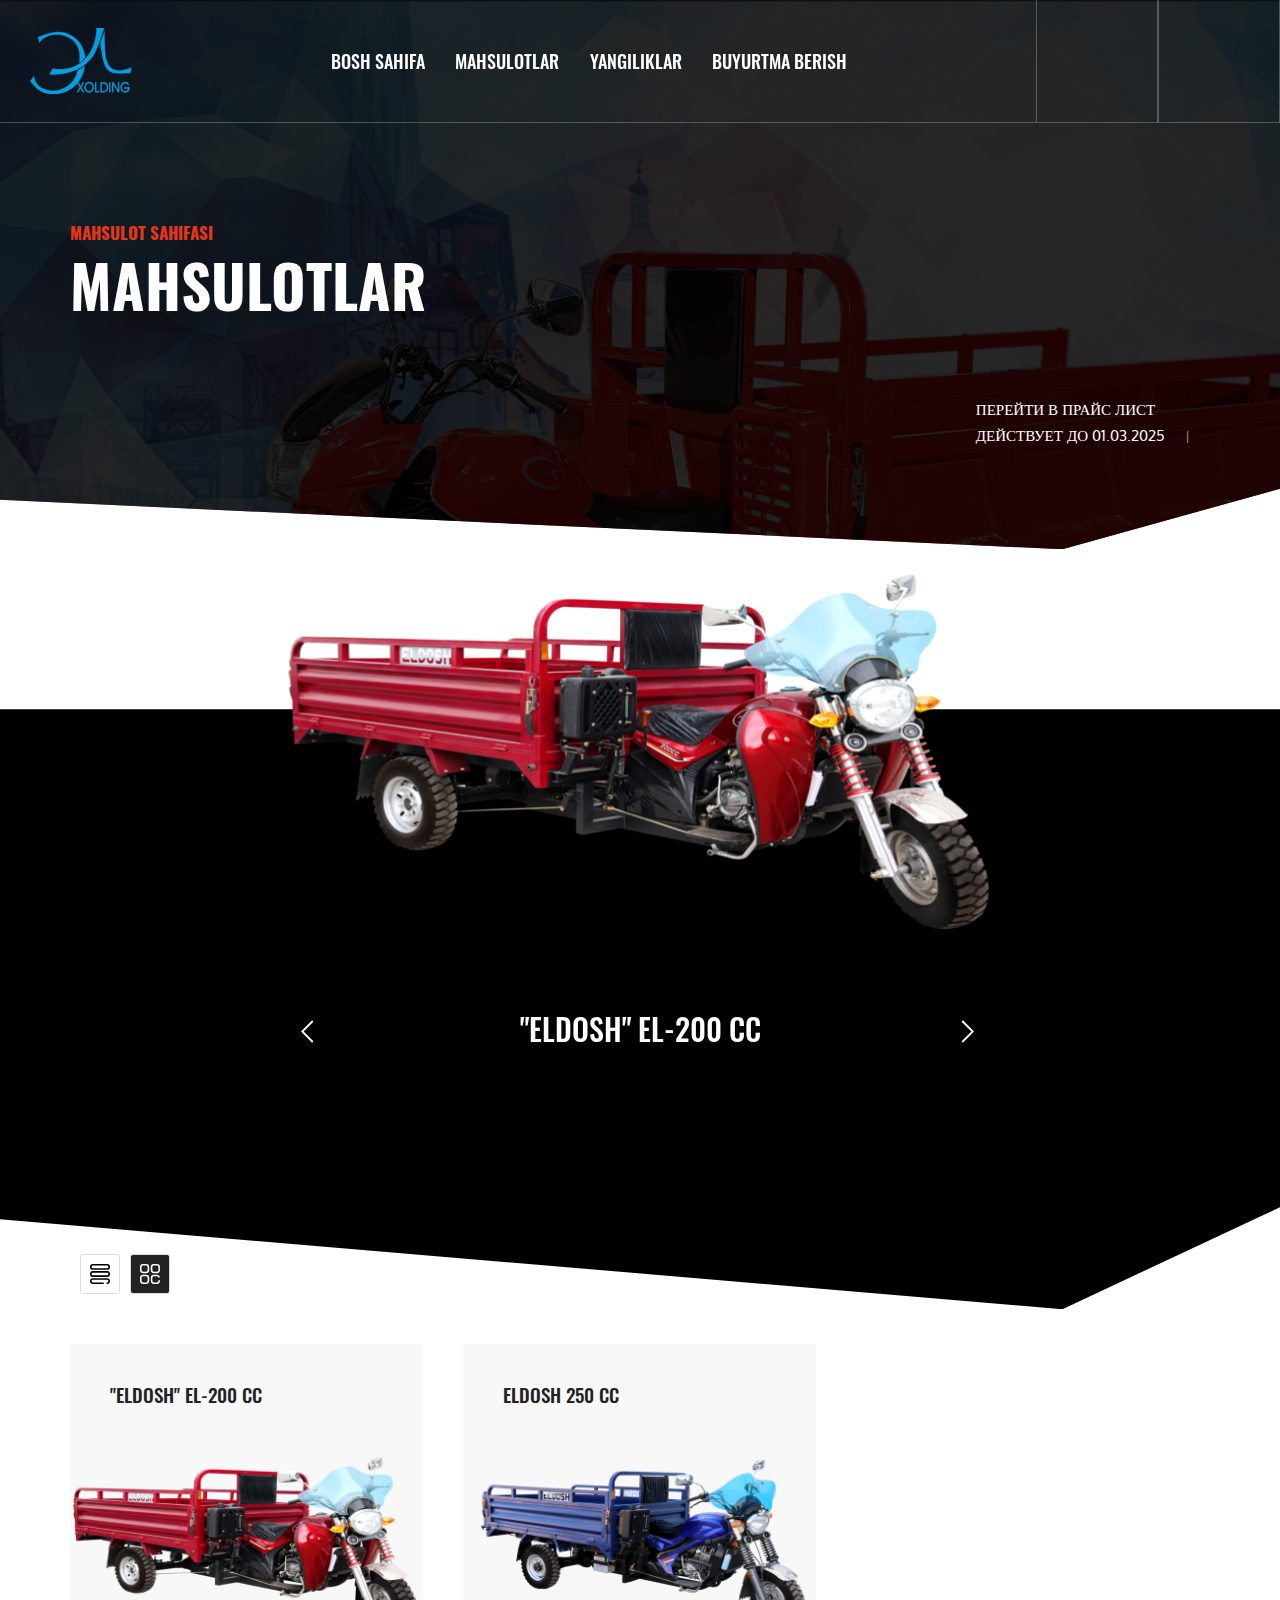
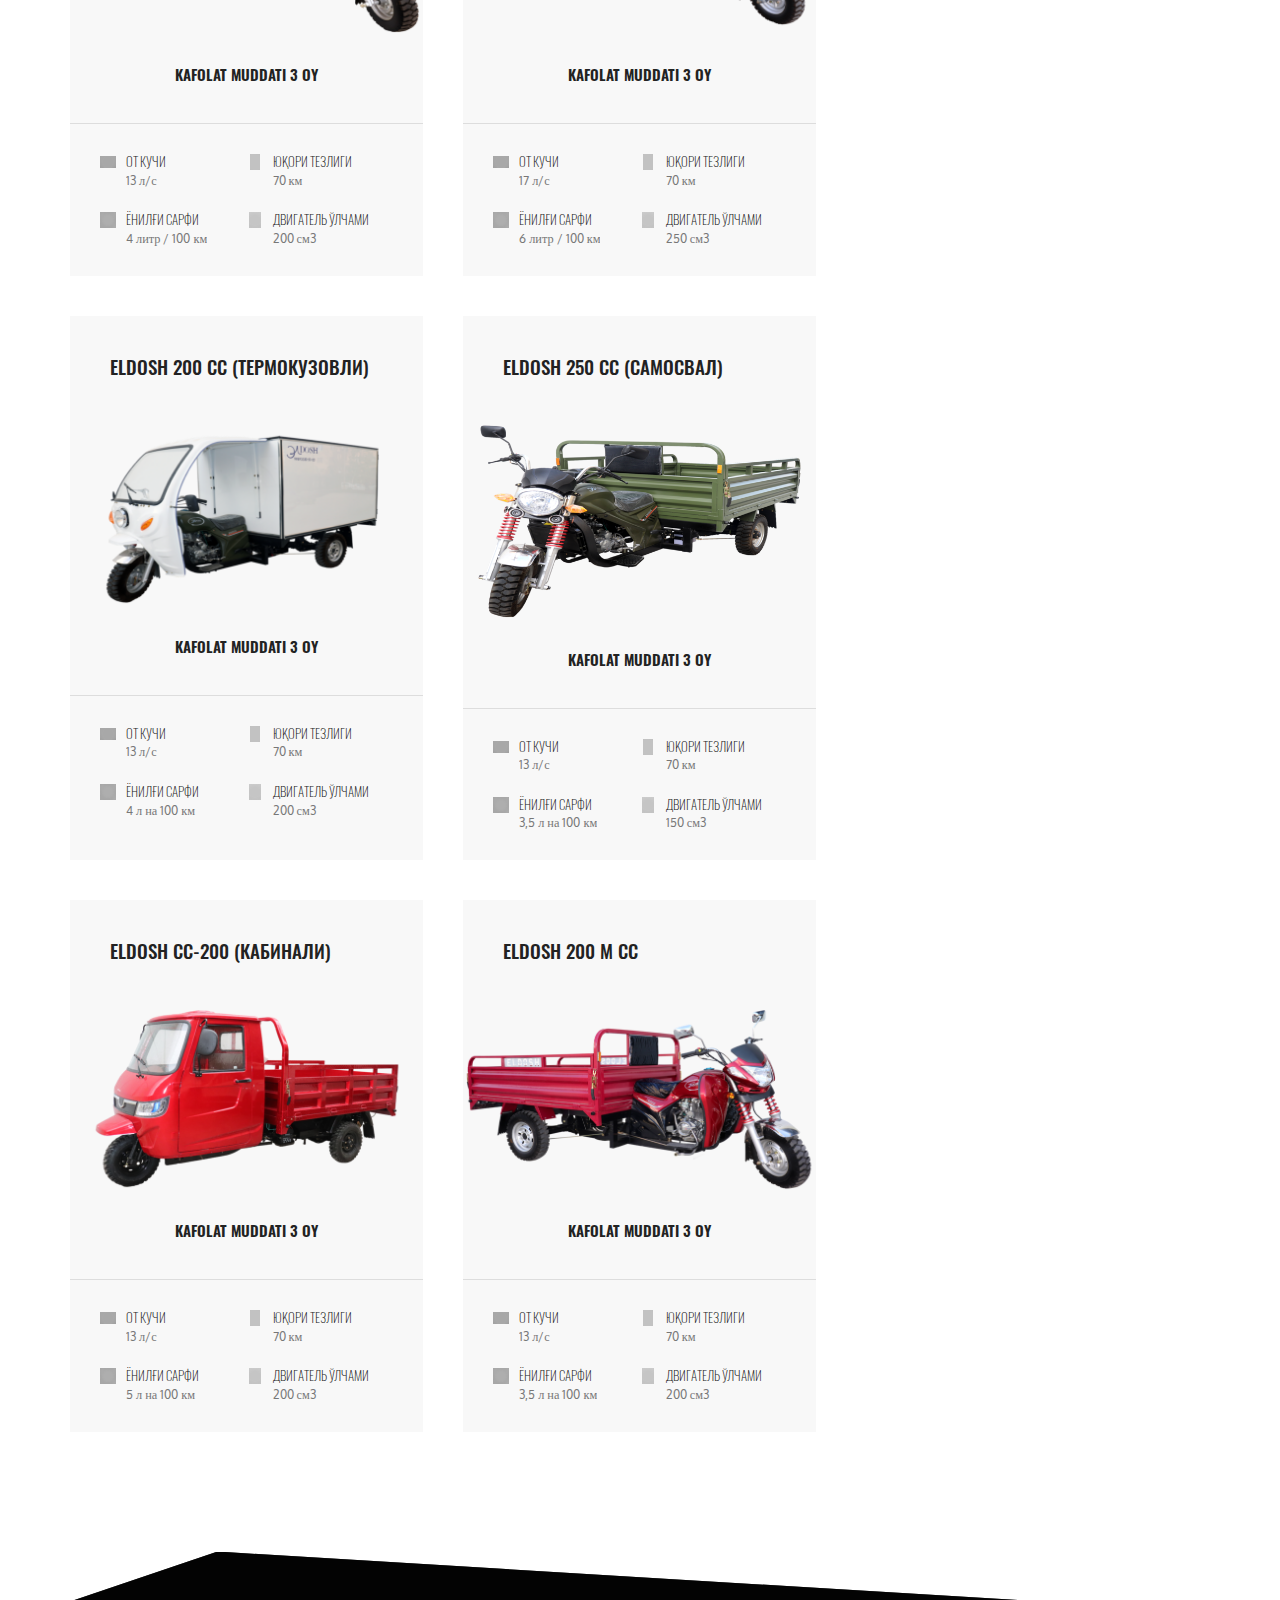
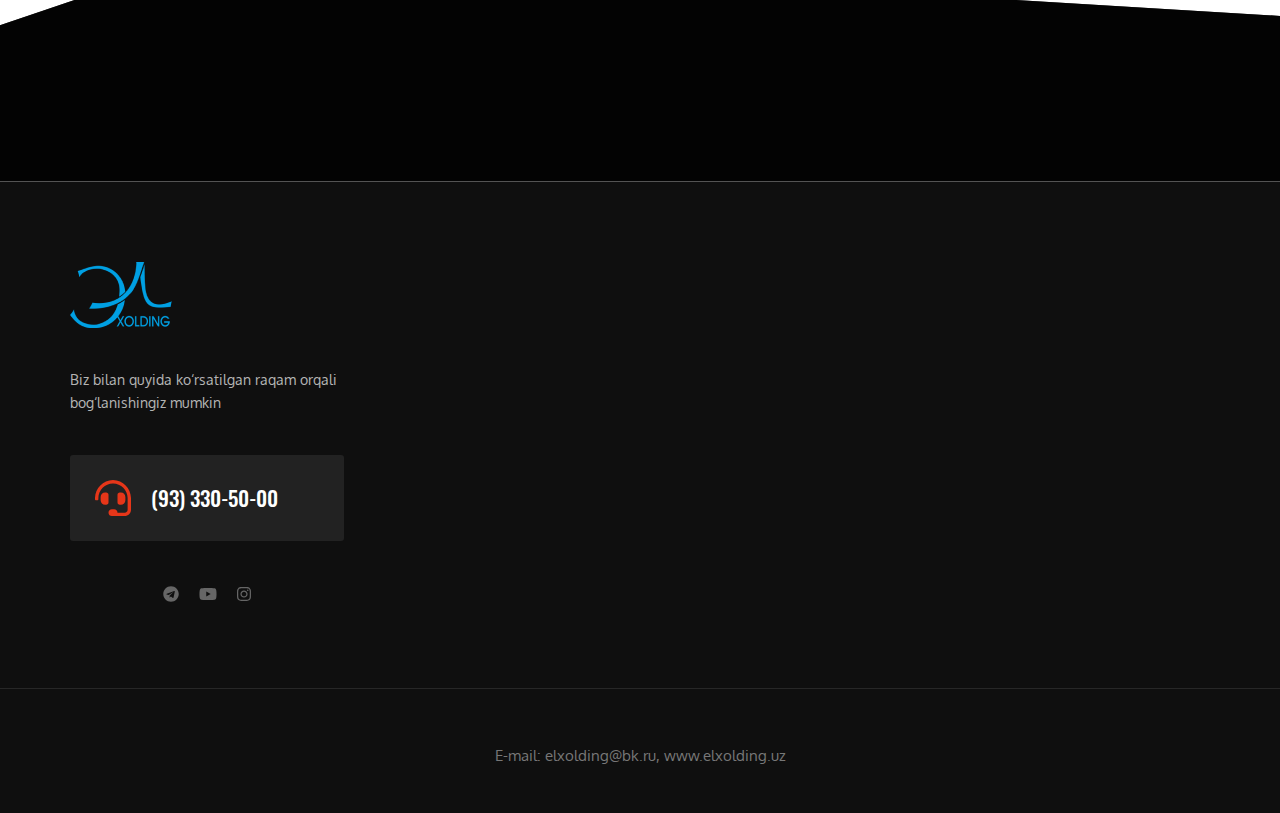
<file: index.html>
<!DOCTYPE html>
<html lang="zxx">

<head>
  <meta charset="utf-8">
  <title>Shop - Grid view</title>
  <meta content="Templines" name="author">
  <meta content="KeyMoto" name="description">
  <meta name="viewport" content="width=device-width, initial-scale=1.0">
  <meta name="HandheldFriendly" content="true">
  <meta name="format-detection" content="telephone=no">
  <meta content="IE=edge" http-equiv="X-UA-Compatible">
  <link rel="shortcut icon" href="http://eldosh.uz/assets/images/favicon.png" type="image/x-icon">
  <link rel="stylesheet" href="assets/css/uikit.min.css">
  <link rel="stylesheet" href="assets/css/slick.css">
  <link rel="stylesheet" href="assets/css/slick-theme.css">
  <link rel="stylesheet" href="assets/css/ion.rangeSlider.css">
  <link rel="stylesheet" href="assets/css/main.css">
</head>

<body class="page-shop">
<div class="masc">
  <div class="masc">
    <div class="loader">ELXOLDING...</div>
  </div>
  </div>
    
  <div class="page-wrapper">
    <header class="page-header page-header-transparent">
      <div class="page-header__inner">
        <div class="page-header__left">
          <div class="logo"><a class="logo__link" href="http://eldosh.uz/pages/index.html">
              <div class="logo__icon"><img src="assets/img/logo-blue.png" alt=""></div>
            </a></div>
        </div>
        <div class="page-header__center">
          <nav class="page-nav" data-uk-navbar>
            <ul class="uk-navbar-nav">
              <li><a href="../index.html" class="lang" key="menu_item">BOSH SAHIFA</a>
              </li>
              <li><a href="page-shop-grid.html#" class="lang" key="menu_item2">MAHSULOTLAR</a>
              </li>
       
              <li><a href="page-blog-article.html" class="lang" key="menu_item5">YANGILIKLAR</a>
              </li>
              
              <li><a href="../submitApplication/application.html" class="lang" key="menu_item6">buyurtma berish</a></li>
            </ul>
          </nav>
        </div>
        <div class="page-header__right"><a class="uk-navbar-toggle search-btn" href="page-shop-grid.html#modal-search"></a><a class="uk-navbar-toggle cart-btn" href="page-shop-grid.html#!">
          <!-- <ul class="translate_btn"><li> <button id="uz" class="translate">UZ</button></li>
            <li><button id="ru" class="translate">RU</button></li></ul> -->
          </a>
          <!-- <a class="uk-navbar-toggle menu-btn" href="page-shop-grid.html#offcanvas" data-uk-toggle></a> -->
        </div>
      </div>
    </header>
    <main class="page-main">
      <div class="section-hero">
        <div class="section-hero__bg" style="background-image: url(assets/img/slide2.jpg)">
          <div class="uk-container">
            <div class="section-hero__content">
              <div class="section-hero__title"> <span class="lang" key="product_title">MAHSULOT SAHIFASI</span>
                <div class="uk-h1 lang" key="menu_item3">MAHSULOTLAR</div>
              </div>
              <div class="section-hero__breadcrumb">
                <ul class="uk-breadcrumb">
                  <li><a href="PDF/catalog.html" class="lang">ПЕРЕЙТИ В ПРАЙС ЛИСТ<br>ДЕЙСТВУЕТ ДО 01.03.2025</a></li>
                  <li><span class="lang"></span></li>
                </ul>
              </div>
            </div>
          </div>
        </div>
      </div>
      <div class="section-gallery-slider">
        <div class="uk-container uk-container-small">
          <div class="gallery-slider">
            <div><img class="uk-width-1-1" src="assets/img/200.png" alt="gallery"></div>
            <div><img class="uk-width-1-1" src="assets/img/250+.png" alt="gallery"></div>
            <div><img class="uk-width-1-1" src="assets/img/200&#32;&#32;&#32;CC&#32;(термокузовли).png" alt="gallery"></div>
            <div><img class="uk-width-1-1" src="assets/img/250&#32;(1).png" alt="gallery"></div>
            <div><img class="uk-width-1-1" src="assets/img/IMG_8286.png" alt="gallery"></div>
            <div><img class="uk-width-1-1" src="assets/img/200m.png" alt="gallery"></div>
          </div>
          <div class="gallery-slider-nav">
            <div>
              <div class="uk-h4">"ELDOSH" EL-200 СС</div>
            </div>
            <div>
              <div class="uk-h4">ELDOSH 250 CC</div>
            </div>
            <div>
              <div class="uk-h4">ELDOSH 200 CC (ТЕРМОКУЗОВЛИ)</div>
            </div>
            <div>
              <div class="uk-h4">ELDOSH 250 CC (САМОСВАЛ)</div>
            </div>
            <div>
              <div class="uk-h4">ELDOSH CC-200 (КАБИНАЛИ)</div>
            </div>
            <div>
              <div class="uk-h4">ELDOSH 200 M CC</div>
            </div>
          </div>
        </div>
      </div>
      <div class="page-content">
        <div class="uk-section-large uk-container">
          <div class="uk-grid" data-uk-grid>
            <div class="uk-width-2-3@m">
              <div class="sorting">
                <div class="sorting-right"> <button class="sorting-btn btn-list" type="button"> <img src="assets/img/icons/list.svg" alt="list" data-uk-svg></button><button class="sorting-btn btn-grid is-active" type="button"> <img src="../assets/img/icons/grid.svg" alt="grid" data-uk-svg></button></div>
              </div>
              <div class="products-items uk-grid uk-child-width-1-2@s" data-uk-grid>
                <div>
                  <div class="product-item uk-transition-toggle">
                    <div class="product-item__head">
                      <div>
                        <div class="product-item__name"> <a href="page-shop-grid.html">"ELDOSH" EL-200 СС</a></div>
                      </div>
                    </div>
                    <div class="product-item__media uk-inline-clip uk-inline"><img src="assets/img/200.png" alt="EL-200 M СС" /><a class="uk-transition-fade" href="#">
                        <div class="uk-overlay-cover uk-overlay-primary"></div>
                        <div class="uk-position-center"><span class="icon-cross"></span></div>
                      </a><button class="product-item__whish btn-whish"><i class="far fa-heart"></i></button></div>
                    <div class="product-item__info">
                      <ul class="list-info">
                        <li class="list-info-item">
                          <div class="list-info-item__title lang" key="card_title">KAFOLAT MUDDATI 3 OY</div>
                        </li>
                      </ul>
                    </div>
                    <div class="product-item__specifications">
                      <ul class="specifications-list">
                        <li class="specifications-list-item">
                          <div class="specifications-list-item__icon"><img src="assets/img/icons/specifications-1.png" alt="Engine type" /></div>
                          <div class="specifications-list-item__desc">
                            <div class="specifications-list-item__title lang" key="card_desk">От кучи</div>
                            <div class="specifications-list-item__value">13 л/с</div>
                          </div>
                        </li>
                        <li class="specifications-list-item">
                          <div class="specifications-list-item__icon"><img src="assets/img/icons/specifications-2.png" alt="Engine Power" /></div>
                          <div class="specifications-list-item__desc">
                            <div class="specifications-list-item__title lang" key="card_desk2">Юқори тезлиги</div>
                            <div class="specifications-list-item__value">70 км</div>
                          </div>
                        </li>
                        <li class="specifications-list-item">
                          <div class="specifications-list-item__icon"><img src="assets/img/icons/specifications-3.png" alt="Displacement" /></div>
                          <div class="specifications-list-item__desc">
                            <div class="specifications-list-item__title lang" key="card_desk3">Ёнилғи сарфи</div>
                            <div class="specifications-list-item__value">4 литр / 100 км</div>
                          </div>
                        </li>
                        <li class="specifications-list-item">
                          <div class="specifications-list-item__icon"><img src="assets/img/icons/specifications-4.png" alt="Bore/Stroke" /></div>
                          <div class="specifications-list-item__desc">
                            <div class="specifications-list-item__title lang" key="card_desk4">Двигатель ўлчами</div>
                            <div class="specifications-list-item__value">200 см3</div>
                          </div>
                        </li>
                      </ul>
                    </div>
                  </div>
                </div>
                <div>
                  <div class="product-item uk-transition-toggle">
                    <div class="product-item__head">
                      <div>
                        <div class="product-item__name"> <a href="page-shop-grid.html">ELDOSH 250   CC</a></div>
                      </div>
                    </div>
                    <div class="product-item__media uk-inline-clip uk-inline"><img src="assets/img/250+.png" alt="EL-200 M СС" /><a class="uk-transition-fade" href="#">
                        <div class="uk-overlay-cover uk-overlay-primary"></div>
                        <div class="uk-position-center"><span class="icon-cross"></span></div>
                      </a><button class="product-item__whish btn-whish"><i class="far fa-heart"></i></button></div>
                    <div class="product-item__info">
                      <ul class="list-info">
                        <li class="list-info-item">
                          <div class="list-info-item__title lang" key="card_title">KAFOLAT MUDDATI 3 OY</div>
                        </li>
                      </ul>
                    </div>
                    <div class="product-item__specifications">
                      <ul class="specifications-list">
                        <li class="specifications-list-item">
                          <div class="specifications-list-item__icon"><img src="assets/img/icons/specifications-1.png" alt="Engine type" /></div>
                          <div class="specifications-list-item__desc">
                            <div class="specifications-list-item__title lang" key="card_desk">От кучи</div>
                            <div class="specifications-list-item__value">17 л/с</div>
                          </div>
                        </li>
                        <li class="specifications-list-item">
                          <div class="specifications-list-item__icon"><img src="assets/img/icons/specifications-2.png" alt="Engine Power" /></div>
                          <div class="specifications-list-item__desc">
                            <div class="specifications-list-item__title lang" key="card_desk2">Юқори тезлиги</div>
                            <div class="specifications-list-item__value">70 км</div>
                          </div>
                        </li>
                        <li class="specifications-list-item">
                          <div class="specifications-list-item__icon"><img src="assets/img/icons/specifications-3.png" alt="Displacement" /></div>
                          <div class="specifications-list-item__desc">
                            <div class="specifications-list-item__title lang" key="card_desk3">Ёнилғи сарфи</div>
                            <div class="specifications-list-item__value">6 литр / 100 км</div>
                          </div>
                        </li>
                        <li class="specifications-list-item">
                          <div class="specifications-list-item__icon"><img src="assets/img/icons/specifications-4.png" alt="Bore/Stroke" /></div>
                          <div class="specifications-list-item__desc">
                            <div class="specifications-list-item__title lang" key="card_desk4">Двигатель ўлчами</div>
                            <div class="specifications-list-item__value">250 см3</div>
                          </div>
                        </li>
                      </ul>
                    </div>
                  </div>
                </div>
                <div>
                  <div class="product-item uk-transition-toggle">
                    <div class="product-item__head">
                      <div>
                        <div class="product-item__name"> <a href="page-shop-grid.html">ELDOSH 200   CC (термокузовли)</a></div>
                      </div>
                    </div>
                    <div class="product-item__media uk-inline-clip uk-inline"><img src="assets/img/200&#32;&#32;&#32;CC&#32;(термокузовли).png" alt="EL-200 M СС" /><a class="uk-transition-fade" href="#">
                        <div class="uk-overlay-cover uk-overlay-primary"></div>
                        <div class="uk-position-center"><span class="icon-cross"></span></div>
                      </a><button class="product-item__whish btn-whish"><i class="far fa-heart"></i></button></div>
                    <div class="product-item__info">
                      <ul class="list-info">
                        <li class="list-info-item">
                          <div class="list-info-item__title lang" key="card_title">KAFOLAT MUDDATI 3 OY</div>
                        </li>
                      </ul>
                    </div>
                    <div class="product-item__specifications">
                      <ul class="specifications-list">
                        <li class="specifications-list-item">
                          <div class="specifications-list-item__icon"><img src="assets/img/icons/specifications-1.png" alt="Engine type" /></div>
                          <div class="specifications-list-item__desc">
                            <div class="specifications-list-item__title lang" key="card_desk">От кучи</div>
                            <div class="specifications-list-item__value">13 л/с</div>
                          </div>
                        </li>
                        <li class="specifications-list-item">
                          <div class="specifications-list-item__icon"><img src="assets/img/icons/specifications-2.png" alt="Engine Power" /></div>
                          <div class="specifications-list-item__desc">
                            <div class="specifications-list-item__title lang" key="card_desk2">Юқори тезлиги</div>
                            <div class="specifications-list-item__value">70 км</div>
                          </div>
                        </li>
                        <li class="specifications-list-item">
                          <div class="specifications-list-item__icon"><img src="assets/img/icons/specifications-3.png" alt="Displacement" /></div>
                          <div class="specifications-list-item__desc">
                            <div class="specifications-list-item__title lang" key="card_desk3">Ёнилғи сарфи</div>
                            <div class="specifications-list-item__value">4 л на 100 км</div>
                          </div>
                        </li>
                        <li class="specifications-list-item">
                          <div class="specifications-list-item__icon"><img src="assets/img/icons/specifications-4.png" alt="Bore/Stroke" /></div>
                          <div class="specifications-list-item__desc">
                            <div class="specifications-list-item__title lang" key="card_desk4">Двигатель ўлчами</div>
                            <div class="specifications-list-item__value">200 см3</div>
                          </div>
                        </li>
                      </ul>
                    </div>
                  </div>
                </div>
                <div>
                  <div class="product-item uk-transition-toggle">
                    <div class="product-item__head">
                      <div>
                        <div class="product-item__name"> <a href="page-shop-grid.html">ELDOSH 250   CC (самосвал)</a></div>
                      </div>
                    </div>
                    <div class="product-item__media uk-inline-clip uk-inline"><img src="assets/img/250&#32;(1).png" alt="EL-200 M СС" /><a class="uk-transition-fade" href="#">
                        <div class="uk-overlay-cover uk-overlay-primary"></div>
                        <div class="uk-position-center"><span class="icon-cross"></span></div>
                      </a><button class="product-item__whish btn-whish"><i class="far fa-heart"></i></button></div>
                    <div class="product-item__info">
                      <ul class="list-info">
                        <li class="list-info-item">
                          <div class="list-info-item__title lang" key="card_title">KAFOLAT MUDDATI 3 OY</div>
                        </li>
                      </ul>
                    </div>
                    <div class="product-item__specifications">
                      <ul class="specifications-list">
                        <li class="specifications-list-item">
                          <div class="specifications-list-item__icon"><img src="assets/img/icons/specifications-1.png" alt="Engine type" /></div>
                          <div class="specifications-list-item__desc">
                            <div class="specifications-list-item__title lang" key="card_desk">От кучи</div>
                            <div class="specifications-list-item__value">13 л/с</div>
                          </div>
                        </li>
                        <li class="specifications-list-item">
                          <div class="specifications-list-item__icon"><img src="assets/img/icons/specifications-2.png" alt="Engine Power" /></div>
                          <div class="specifications-list-item__desc">
                            <div class="specifications-list-item__title lang" key="card_desk2">Юқори тезлиги</div>
                            <div class="specifications-list-item__value">70 км</div>
                          </div>
                        </li>
                        <li class="specifications-list-item">
                          <div class="specifications-list-item__icon"><img src="assets/img/icons/specifications-3.png" alt="Displacement" /></div>
                          <div class="specifications-list-item__desc">
                            <div class="specifications-list-item__title lang" key="card_desk3">Ёнилғи сарфи</div>
                            <div class="specifications-list-item__value">3,5 л на 100 км</div>
                          </div>
                        </li>
                        <li class="specifications-list-item">
                          <div class="specifications-list-item__icon"><img src="assets/img/icons/specifications-4.png" alt="Bore/Stroke" /></div>
                          <div class="specifications-list-item__desc">
                            <div class="specifications-list-item__title lang" key="card_desk4">Двигатель ўлчами</div>
                            <div class="specifications-list-item__value">150 см3</div>
                          </div>
                        </li>
                      </ul>
                    </div>
                  </div>
                </div>
                <div>
                  <div class="product-item uk-transition-toggle">
                    <div class="product-item__head">
                      <div>
                        <div class="product-item__name"> <a href="page-shop-grid.html">ELDOSH CC-200 (кабинали)</a></div>
                      </div>
                    </div>
                    <div class="product-item__media uk-inline-clip uk-inline"><img src="assets/img/IMG_8286.png" alt="EL-200 M СС" /><a class="uk-transition-fade" href="#">
                        <div class="uk-overlay-cover uk-overlay-primary"></div>
                        <div class="uk-position-center"><span class="icon-cross"></span></div>
                      </a><button class="product-item__whish btn-whish"><i class="far fa-heart"></i></button></div>
                    <div class="product-item__info">
                      <ul class="list-info">
                        <li class="list-info-item">
                          <div class="list-info-item__title lang" key="card_title">KAFOLAT MUDDATI 3 OY</div>
                        </li>
                      </ul>
                    </div>
                    <div class="product-item__specifications">
                      <ul class="specifications-list">
                        <li class="specifications-list-item">
                          <div class="specifications-list-item__icon"><img src="assets/img/icons/specifications-1.png" alt="Engine type" /></div>
                          <div class="specifications-list-item__desc">
                            <div class="specifications-list-item__title lang" key="card_desk">От кучи</div>
                            <div class="specifications-list-item__value">13 л/с</div>
                          </div>
                        </li>
                        <li class="specifications-list-item">
                          <div class="specifications-list-item__icon"><img src="assets/img/icons/specifications-2.png" alt="Engine Power" /></div>
                          <div class="specifications-list-item__desc">
                            <div class="specifications-list-item__title lang" key="card_desk2">Юқори тезлиги</div>
                            <div class="specifications-list-item__value">70 км</div>
                          </div>
                        </li>
                        <li class="specifications-list-item">
                          <div class="specifications-list-item__icon"><img src="assets/img/icons/specifications-3.png" alt="Displacement" /></div>
                          <div class="specifications-list-item__desc">
                            <div class="specifications-list-item__title lang" key="card_desk3">Ёнилғи сарфи</div>
                            <div class="specifications-list-item__value">5 л на 100 км</div>
                          </div>
                        </li>
                        <li class="specifications-list-item">
                          <div class="specifications-list-item__icon"><img src="assets/img/icons/specifications-4.png" alt="Bore/Stroke" /></div>
                          <div class="specifications-list-item__desc">
                            <div class="specifications-list-item__title lang" key="card_desk4">Двигатель ўлчами</div>
                            <div class="specifications-list-item__value">200 см3</div>
                          </div>
                        </li>
                      </ul>
                    </div>
                  </div>
                </div>
                <div>
                  <div class="product-item uk-transition-toggle">
                    <div class="product-item__head">
                      <div>
                        <div class="product-item__name"> <a href="page-shop-grid.html">ELDOSH 200 M CC</a></div>
                      </div>
                    </div>
                    <div class="product-item__media uk-inline-clip uk-inline"><img src="assets/img/200m.png" alt="EL-200 M СС" /><a class="uk-transition-fade" href="#">
                        <div class="uk-overlay-cover uk-overlay-primary"></div>
                        <div class="uk-position-center"><span class="icon-cross"></span></div>
                      </a><button class="product-item__whish btn-whish"><i class="far fa-heart"></i></button></div>
                    <div class="product-item__info">
                      <ul class="list-info">
                        <li class="list-info-item">
                          <div class="list-info-item__title lang" key="card_title">KAFOLAT MUDDATI 3 OY</div>
                        </li>
                      </ul>
                    </div>
                    <div class="product-item__specifications">
                      <ul class="specifications-list">
                        <li class="specifications-list-item">
                          <div class="specifications-list-item__icon"><img src="assets/img/icons/specifications-1.png" alt="Engine type" /></div>
                          <div class="specifications-list-item__desc">
                            <div class="specifications-list-item__title lang" key="card_desk">От кучи</div>
                            <div class="specifications-list-item__value">13 л/с</div>
                          </div>
                        </li>
                        <li class="specifications-list-item">
                          <div class="specifications-list-item__icon"><img src="assets/img/icons/specifications-2.png" alt="Engine Power" /></div>
                          <div class="specifications-list-item__desc">
                            <div class="specifications-list-item__title lang" key="card_desk2">Юқори тезлиги</div>
                            <div class="specifications-list-item__value">70 км</div>
                          </div>
                        </li>
                        <li class="specifications-list-item">
                          <div class="specifications-list-item__icon"><img src="assets/img/icons/specifications-3.png" alt="Displacement" /></div>
                          <div class="specifications-list-item__desc">
                            <div class="specifications-list-item__title lang" key="card_desk3">Ёнилғи сарфи</div>
                            <div class="specifications-list-item__value">3,5 л на 100 км</div>
                          </div>
                        </li>
                        <li class="specifications-list-item">
                          <div class="specifications-list-item__icon"><img src="assets/img/icons/specifications-4.png" alt="Bore/Stroke" /></div>
                          <div class="specifications-list-item__desc">
                            <div class="specifications-list-item__title lang" key="card_desk4">Двигатель ўлчами</div>
                            <div class="specifications-list-item__value">200 см3</div>
                          </div>
                        </li>
                      </ul>
                    </div>
                  </div>
                </div>
              </div>
            </div>
          </div>
        </div>
      </div>
    </main>
    <div class="section-subscribe">
      <div class="uk-container">
      </div>
    </div>
    <footer class="page-footer">
      <div class="page-footer__top">
        <div class="uk-container">
          <div class="uk-grid uk-grid-small uk-child-width-1-4@l uk-child-width-1-2@s" data-uk-grid>
            <div>
              <div class="uk-margin-medium">
                <div class="logo"><a class="logo__link" href="http://eldosh.uz/pages/index.html">
                    <div class="logo__icon"><img src="assets/img/logo-blue.png" alt=""></div>
                  </a></div>
              </div>
              <div class="uk-margin-medium">
                <p class="lang" key="footer_title">Biz bilan quyida ko‘rsatilgan raqam orqali bog‘lanishingiz mumkin</p>
              </div>
              <div class="uk-margin-medium">
                <div class="support"><a class="support__link" href="tel:13004905008">
                    <div class="support__icon"><i class="fas fa-headset"></i></div>
                    <div class="support__desc">
                      <div class="support__phone">(93) 330-50-00</div>
                    </div>
                  </a></div>
              </div>
              <div class="uk-margin-medium">
                <div class="social">
                  <ul class="social-list">
                    <li class="social-list__item"><a class="social-list__link" href="https://t.me/Elxolding_moto_Eldosh"><i class="fab fa-telegram"></i></a></li>
                    <li class="social-list__item"><a class="social-list__link" href="https://www.youtube.com/@ElDOSHMotors"><i class="fab fa-youtube"></i></a></li>
                    <li class="social-list__item"><a class="social-list__link" href="https://www.instagram.com/eldosh_motors?igsh=MWpna3hsbDQweng4ZA%3D%3D&utm_source=qr"><i class="fab fa-instagram"></i></a></li>
                  </ul>
                </div>
              </div>
            </div>
            <div>
              <!-- <div class="page-footer__column page-footer__menu">
                <div class="uk-h4">"ELDOSH"</div>
                <ul class="list-decor">
                  <li> <a href="../index.html" class="lang" key="menu_item">BOSH SAHIFA</a></li>
                  <li> <a href="page-shop-grid.html" class="lang" key="menu_item3">MAHSULOTLAR</a></li>
                  <li> <a href="page-blog-article.html" class="lang" key="menu_item5">YANGILIKLAR</a></li>
                  <li> <a href="../submitApplication/application.html" class="lang" key="menu_item6">buyurtma berish</a></li>
                </ul>
              </div> -->
            </div>
          </div>
        </div>
      </div>
      <div class="page-footer__bottom">
        <div class="uk-container">
          <div class="uk-text-center">E-mail: elxolding@bk.ru, www.elxolding.uz</div>
        </div>
      </div>
      <div id="offcanvas" data-uk-offcanvas="flip: true; overlay: true; mode: push">
        <div class="uk-offcanvas-bar"><button class="uk-offcanvas-close" type="button" data-uk-close=""></button>
          <div class="uk-margin">
            <div class="logo"><a class="logo__link" href="http://eldosh.uz/pages/index.html">
                <div class="logo__icon"><img src="../assets/img/logo-blue.png" alt=""></div>
              </a></div>
          </div>
          <div class="uk-margin">
              
              
            <ul class="uk-nav uk-nav-default uk-nav-parent-icon" data-uk-nav>
              <li class="uk-parent"><a href="../index.html" class="lang" key="menu_item">BOSH SAHIFA</a>
                <ul class="uk-nav-sub">
                  <li class="uk-parent"><a href="../index.html" class="lang" key="menu_item">BOSH SAHIFA</a>
                </ul> 
              </li>
              <li class="uk-parent"><a href="page-blog-article.html" class="lang" key="menu_item5">YANGILIKLAR</a>
                <ul class="uk-nav-sub">
                  <li><a href="page-blog-article.html" class="lang" key="menu_item5">YANGILIKLAR</a></li>
                </ul>
              </li>
              <li class="uk-parent"><a href="page-shop-grid.html#" class="lang" key="menu_item3">MAHSULOTLAR</a>
                <ul class="uk-nav-sub">
                  <li><a href="page-shop-grid.html" class="lang" key="menu_item3">MAHSULOTLAR</a></li>
                  <li><a href="page-shop-list.html" class="lang" key="menu_item4">AKSESSUARLAR</a></li>
                </ul>
              </li>
              <li><a href="../submitApplication/application.html" class="lang" key="menu_item6">buyurtma berish</a></li>
            </ul>
          </div>
          <div class="uk-margin-auto-top">
            <div class="support"><a class="support__link" href="tel:13004905008">
                <div class="support__icon"><i class="fas fa-headset"></i></div>
                <div class="support__desc">
                  <div class="support__phone">(93) 330-50-00</div>
                </div>
              </a></div>
          </div>
        </div>
      </div>
      <div class="uk-modal-full uk-modal" id="modal-search" data-uk-modal>
        <div class="uk-modal-dialog uk-flex uk-flex-center uk-flex-middle" data-uk-height-viewport><button class="uk-modal-close-full" type="button" data-uk-close></button>
          <form class="uk-search uk-search-large"><input class="uk-search-input uk-text-center" type="search" placeholder="Search..." autofocus></form>
        </div>
      </div><!-- End Дополнительные блоки-->
    </footer>
      
  </div>
  <script src="assets/js/app.js"></script>
  <script src="assets/js/jquery.min.js"></script>
  <script src="assets/js/uikit.min.js"></script>
  <script src="assets/js/uikit-icons.min.js"></script>
  <script src="assets/js/fontawesome.all.min.js"></script>
  <script src="assets/js/slick.min.js"></script>
  <script src="assets/js/ion.rangeSlider.min.js"></script>
  <script src="assets/js/main.js"></script>
</body>

</html>
</file>
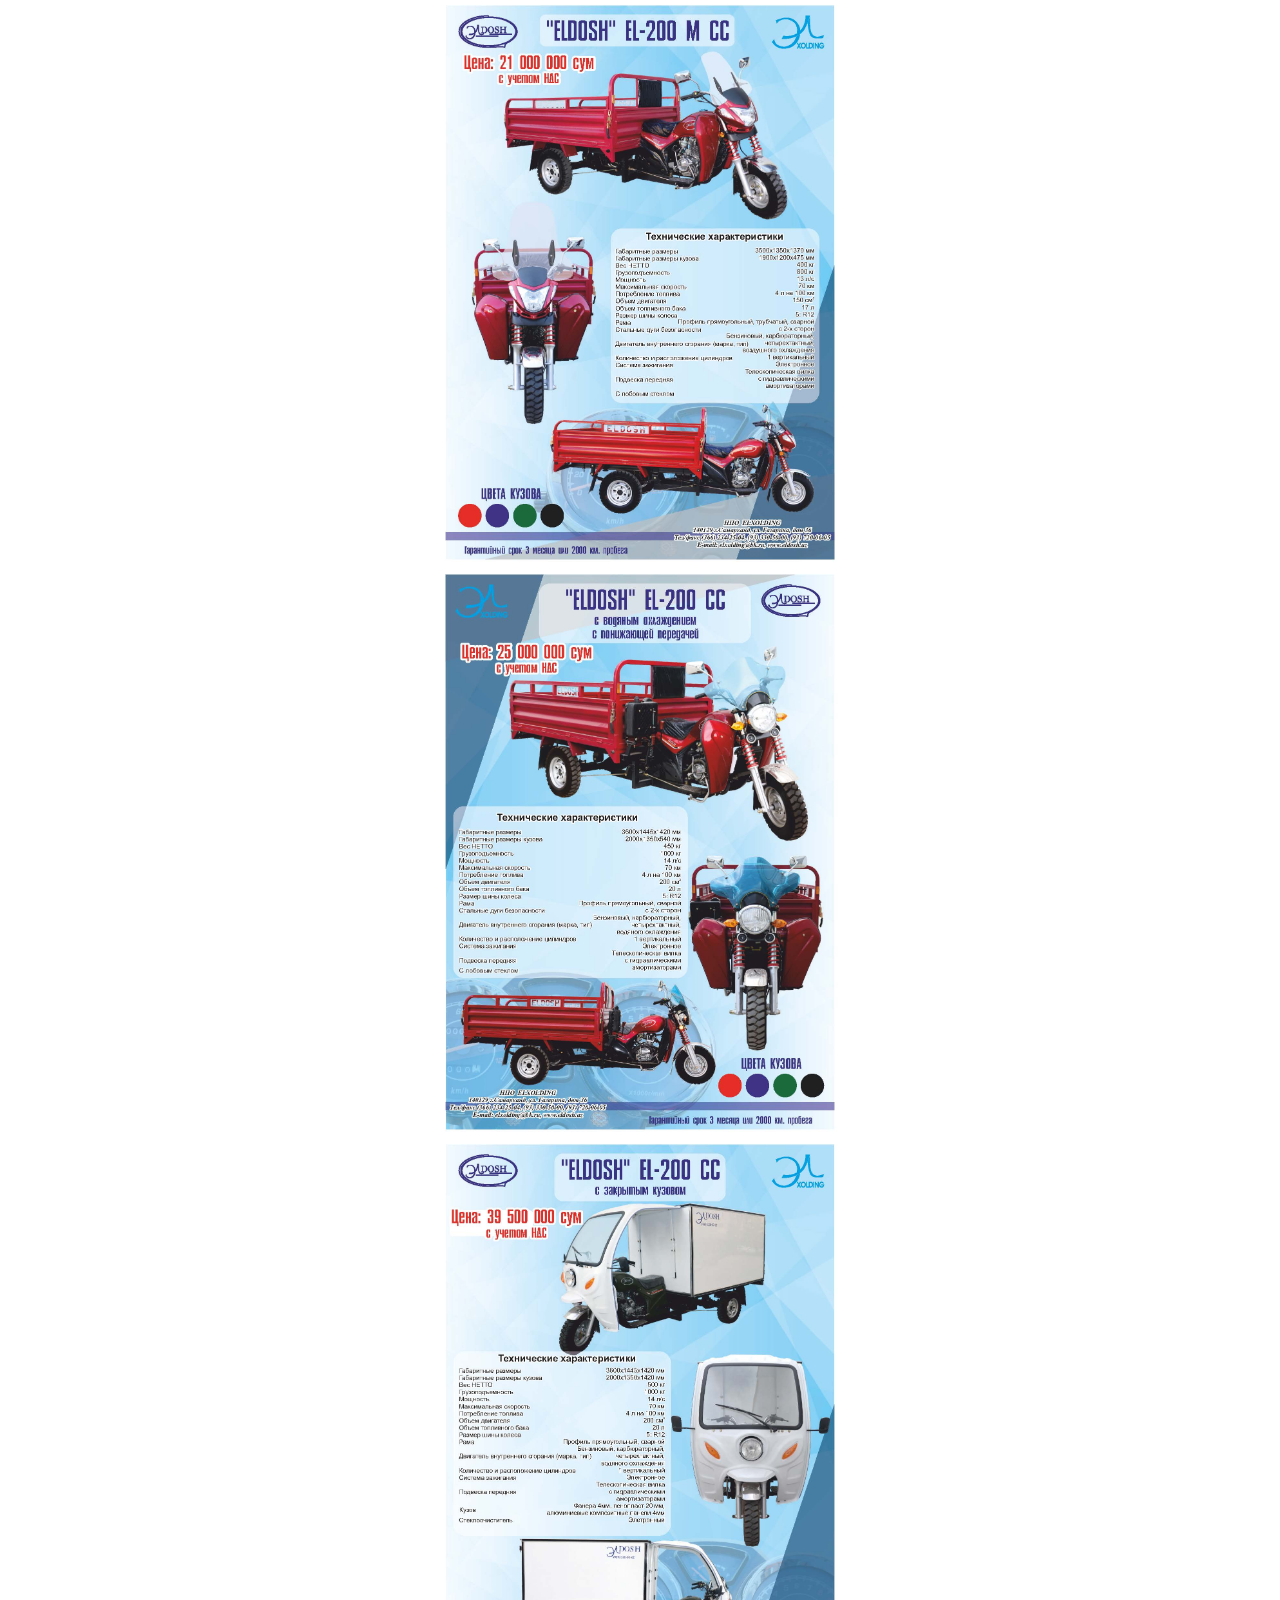
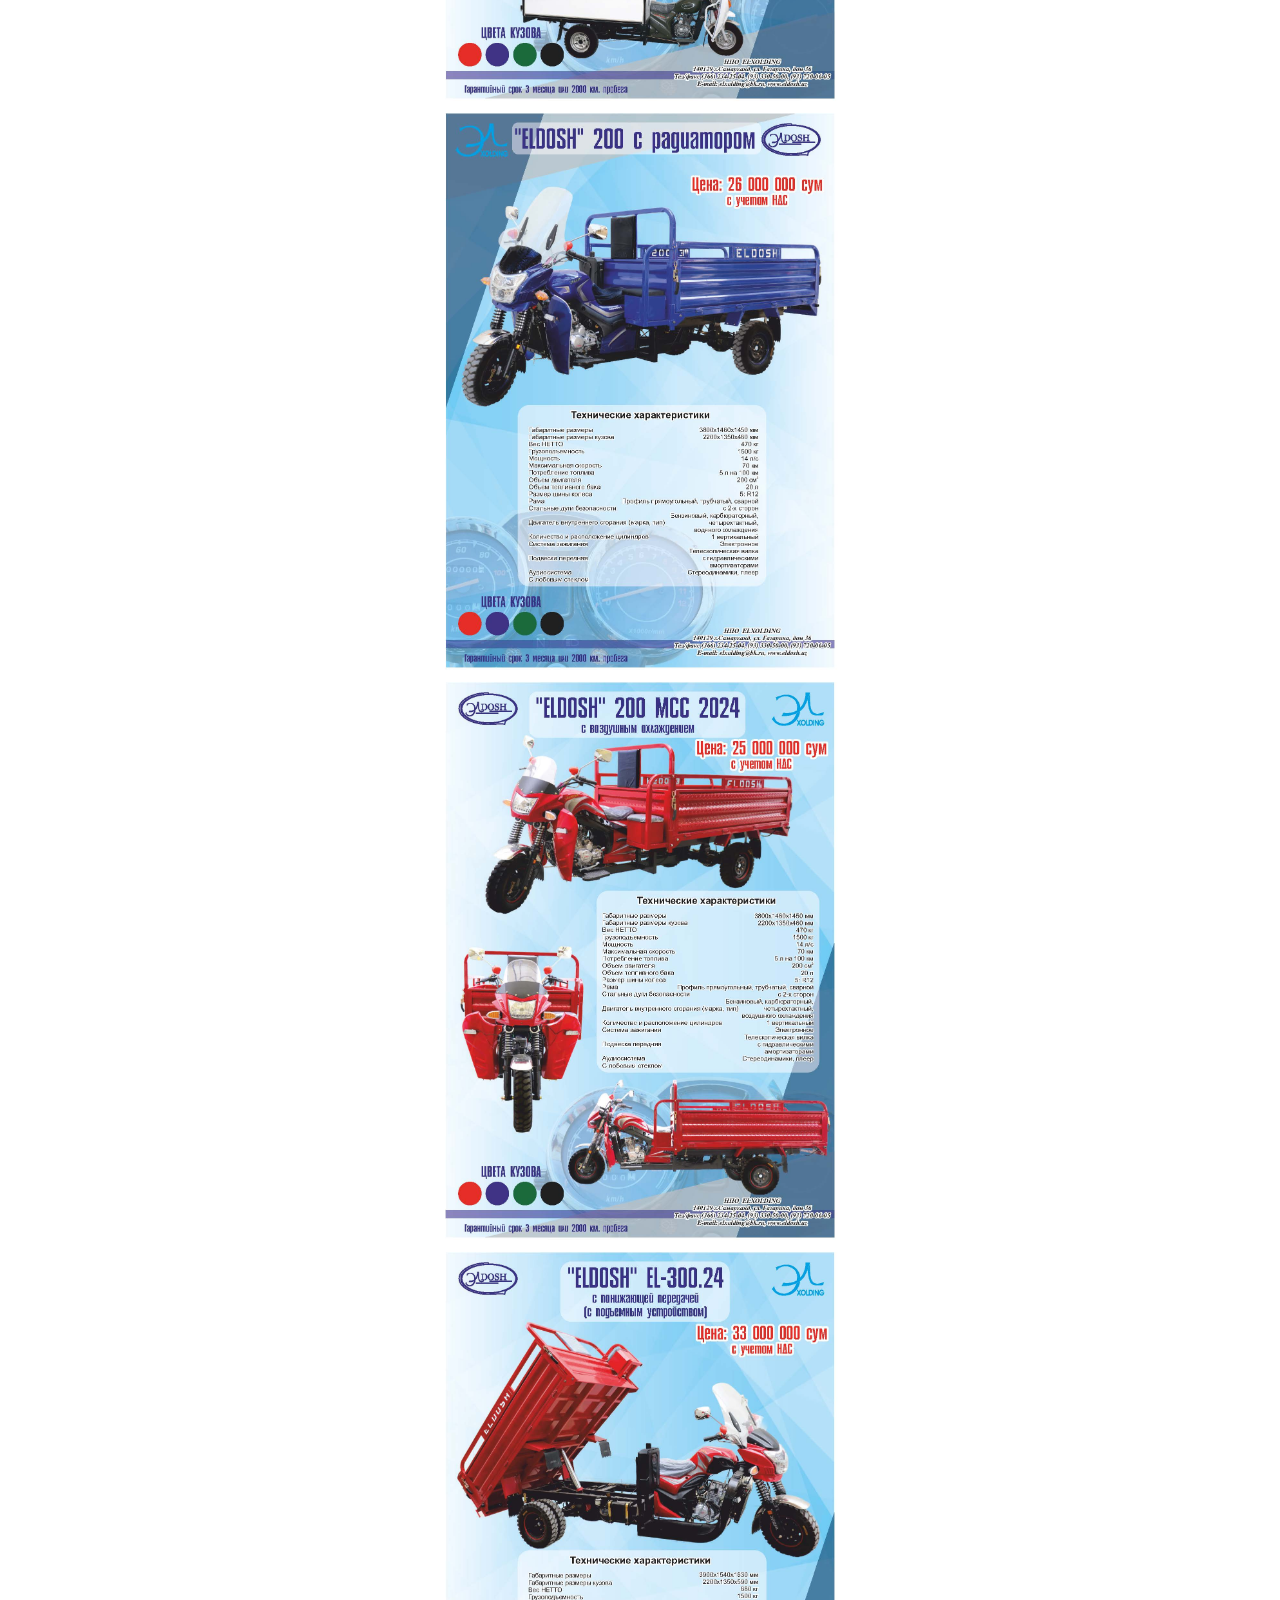
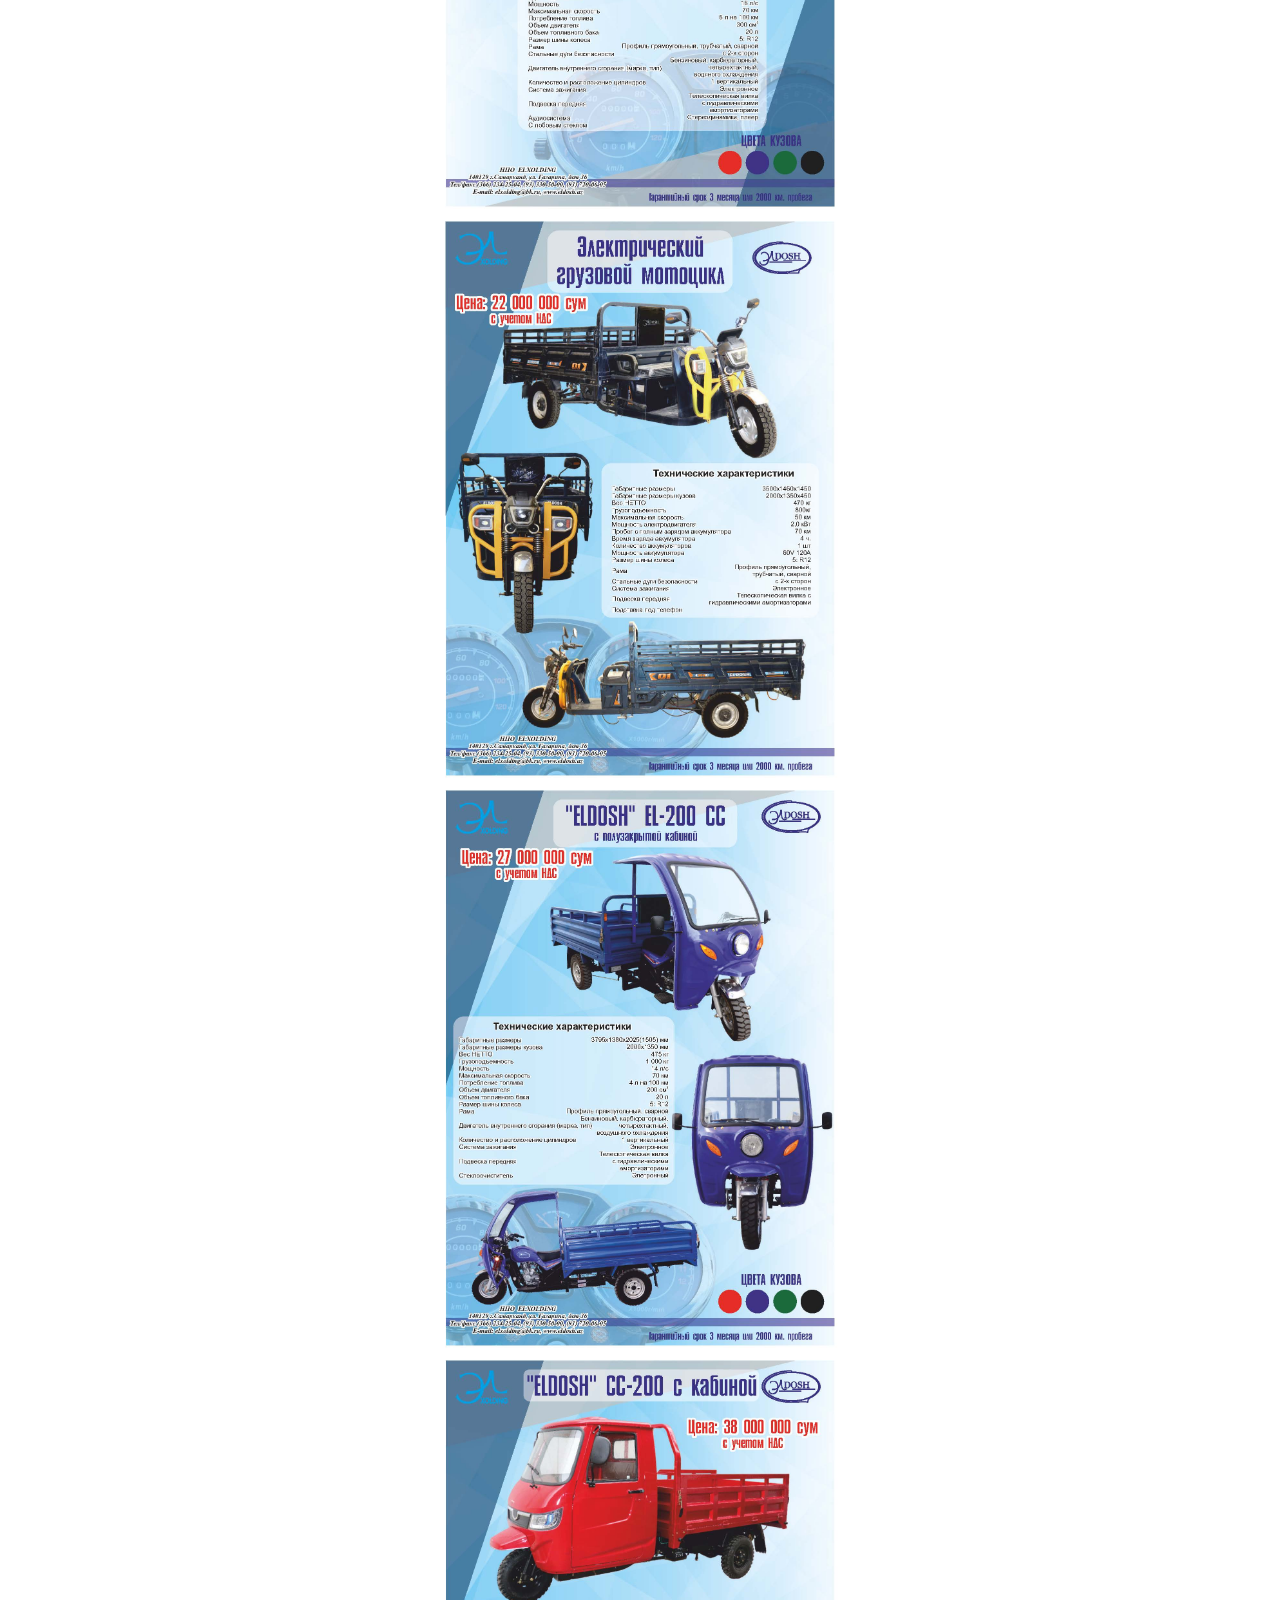
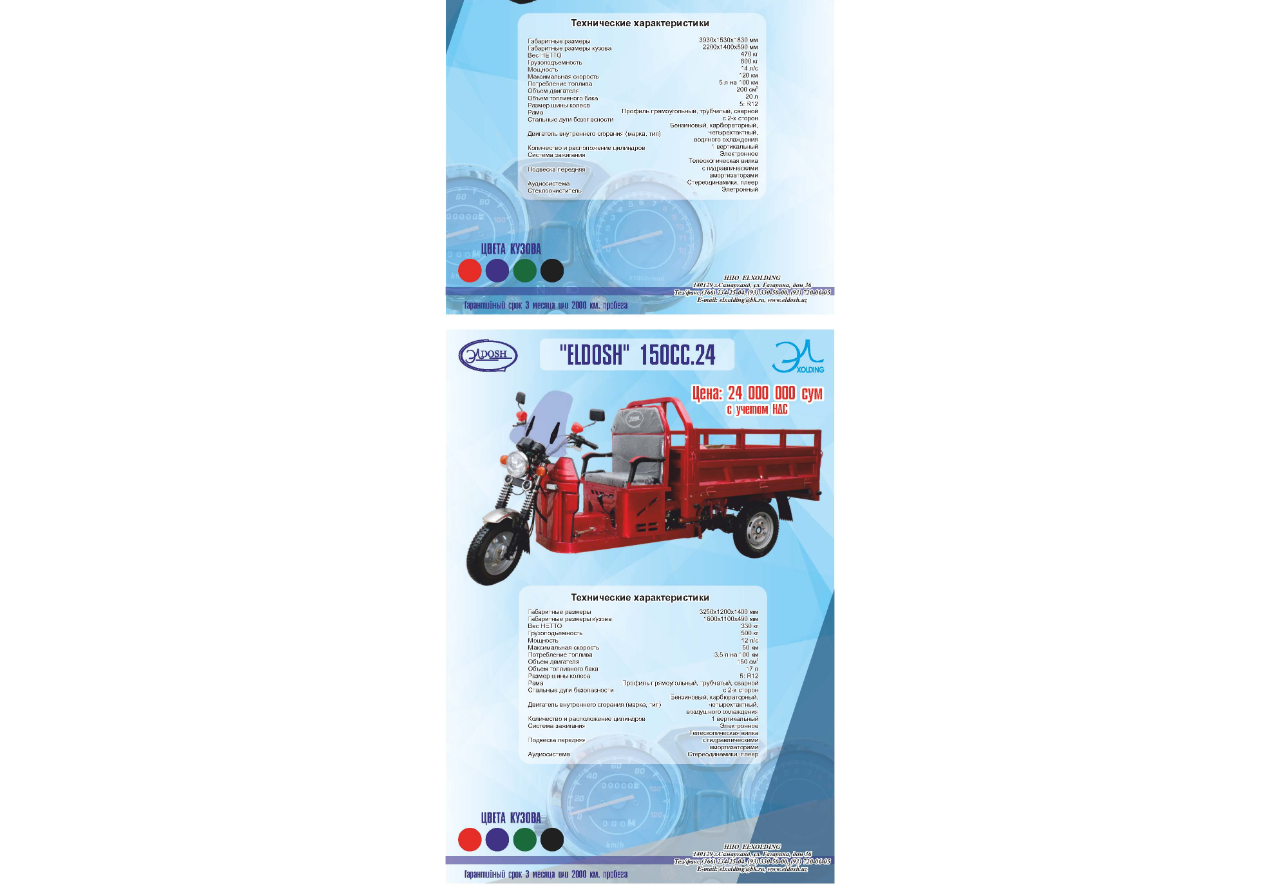
<file: PDF/catalog.html>
<!DOCTYPE html>
<html lang="en">
<head>
    <meta charset="UTF-8">
    <meta name="viewport" content="width=device-width, initial-scale=1.0">
    <link rel="stylesheet" href="style.css">
    <title>Document</title>
</head>
<body>
    <div class="container">
        <div class="image_item">
            <img src="image/GOT 09.01.2025_compressed_Страница_01.jpg" alt="" srcset="">
        </div>
        <div class="image_item">
            <img src="image/GOT 09.01.2025_compressed_Страница_02.jpg" alt="" srcset="">
        </div>
        <div class="image_item">
            <img src="image/GOT 09.01.2025_compressed_Страница_03.jpg" alt="" srcset="">
        </div>
        <div class="image_item">
            <img src="image/GOT 09.01.2025_compressed_Страница_04.jpg" alt="" srcset="">
        </div>
        <div class="image_item">
            <img src="image/GOT 09.01.2025_compressed_Страница_05.jpg" alt="" srcset="">
        </div>
        <div class="image_item">
            <img src="image/GOT 09.01.2025_compressed_Страница_06.jpg" alt="" srcset="">
        </div>
        <div class="image_item">
            <img src="image/GOT 09.01.2025_compressed_Страница_07.jpg" alt="" srcset="">
        </div>
        <div class="image_item">
            <img src="image/GOT 09.01.2025_compressed_Страница_08.jpg" alt="" srcset="">
        </div>
        <div class="image_item">
            <img src="image/GOT 09.01.2025_compressed_Страница_09.jpg" alt="" srcset="">
        </div>
        <div class="image_item">
            <img src="image/GOT 09.01.2025_compressed_Страница_10.jpg" alt="" srcset="">
        </div>
    </div>
</body>
</html>
</file>
<file: assets/css/ion.rangeSlider.css>
/**
Ion.RangeSlider, 2.3.1
© Denis Ineshin, 2010 - 2019, IonDen.com
Build date: 2019-12-19 16:51:02
*/
.irs {
  position: relative;
  display: block;
  -webkit-touch-callout: none;
  -webkit-user-select: none;
  -khtml-user-select: none;
  -moz-user-select: none;
  -ms-user-select: none;
  user-select: none;
  font-size: 12px;
  font-family: Arial, sans-serif;
}
.irs-line {
  position: relative;
  display: block;
  overflow: hidden;
  outline: none !important;
}
.irs-bar {
  position: absolute;
  display: block;
  left: 0;
  width: 0;
}
.irs-shadow {
  position: absolute;
  display: none;
  left: 0;
  width: 0;
}
.irs-handle {
  position: absolute;
  display: block;
  box-sizing: border-box;
  cursor: default;
  z-index: 1;
}
.irs-handle.type_last {
  z-index: 2;
}
.irs-min,
.irs-max {
  position: absolute;
  display: block;
  cursor: default;
}
.irs-min {
  left: 0;
}
.irs-max {
  right: 0;
}
.irs-from,
.irs-to,
.irs-single {
  position: absolute;
  display: block;
  top: 0;
  left: 0;
  cursor: default;
  white-space: nowrap;
}
.irs-grid {
  position: absolute;
  display: none;
  bottom: 0;
  left: 0;
  width: 100%;
  height: 20px;
}
.irs-with-grid .irs-grid {
  display: block;
}
.irs-grid-pol {
  position: absolute;
  top: 0;
  left: 0;
  width: 1px;
  height: 8px;
  background: #000;
}
.irs-grid-pol.small {
  height: 4px;
}
.irs-grid-text {
  position: absolute;
  bottom: 0;
  left: 0;
  white-space: nowrap;
  text-align: center;
  font-size: 9px;
  line-height: 9px;
  padding: 0 3px;
  color: #000;
}
.irs-disable-mask {
  position: absolute;
  display: block;
  top: 0;
  left: -1%;
  width: 102%;
  height: 100%;
  cursor: default;
  background: rgba(0, 0, 0, 0);
  z-index: 2;
}
.lt-ie9 .irs-disable-mask {
  background: #000;
  filter: alpha(opacity=0);
  cursor: not-allowed;
}
.irs-disabled {
  opacity: 0.4;
}
.irs-hidden-input {
  position: absolute !important;
  display: block !important;
  top: 0 !important;
  left: 0 !important;
  width: 0 !important;
  height: 0 !important;
  font-size: 0 !important;
  line-height: 0 !important;
  padding: 0 !important;
  margin: 0 !important;
  overflow: hidden;
  outline: none !important;
  z-index: -9999 !important;
  background: none !important;
  border-style: solid !important;
  border-color: transparent !important;
}
.irs--flat {
  height: 40px;
}
.irs--flat.irs-with-grid {
  height: 60px;
}
.irs--flat .irs-line {
  top: 25px;
  height: 12px;
  background-color: #e1e4e9;
  border-radius: 4px;
}
.irs--flat .irs-bar {
  top: 25px;
  height: 12px;
  background-color: #ed5565;
}
.irs--flat .irs-bar--single {
  border-radius: 4px 0 0 4px;
}
.irs--flat .irs-shadow {
  height: 1px;
  bottom: 16px;
  background-color: #e1e4e9;
}
.irs--flat .irs-handle {
  top: 22px;
  width: 16px;
  height: 18px;
  background-color: transparent;
}
.irs--flat .irs-handle > i:first-child {
  position: absolute;
  display: block;
  top: 0;
  left: 50%;
  width: 2px;
  height: 100%;
  margin-left: -1px;
  background-color: #da4453;
}
.irs--flat .irs-handle.state_hover > i:first-child,
.irs--flat .irs-handle:hover > i:first-child {
  background-color: #a43540;
}
.irs--flat .irs-min,
.irs--flat .irs-max {
  top: 0;
  padding: 1px 3px;
  color: #999;
  font-size: 10px;
  line-height: 1.333;
  text-shadow: none;
  background-color: #e1e4e9;
  border-radius: 4px;
}
.irs--flat .irs-from,
.irs--flat .irs-to,
.irs--flat .irs-single {
  color: white;
  font-size: 10px;
  line-height: 1.333;
  text-shadow: none;
  padding: 1px 5px;
  background-color: #ed5565;
  border-radius: 4px;
}
.irs--flat .irs-from:before,
.irs--flat .irs-to:before,
.irs--flat .irs-single:before {
  position: absolute;
  display: block;
  content: "";
  bottom: -6px;
  left: 50%;
  width: 0;
  height: 0;
  margin-left: -3px;
  overflow: hidden;
  border: 3px solid transparent;
  border-top-color: #ed5565;
}
.irs--flat .irs-grid-pol {
  background-color: #e1e4e9;
}
.irs--flat .irs-grid-text {
  color: #999;
}
.irs--big {
  height: 55px;
}
.irs--big.irs-with-grid {
  height: 70px;
}
.irs--big .irs-line {
  top: 33px;
  height: 12px;
  background-color: white;
  background: linear-gradient(to bottom, #ddd -50%, white 150%);
  border: 1px solid #ccc;
  border-radius: 12px;
}
.irs--big .irs-bar {
  top: 33px;
  height: 12px;
  background-color: #92bce0;
  border: 1px solid #428bca;
  background: linear-gradient(to bottom, #ffffff 0%, #428bca 30%, #b9d4ec 100%);
  box-shadow: inset 0 0 1px 1px rgba(255, 255, 255, 0.5);
}
.irs--big .irs-bar--single {
  border-radius: 12px 0 0 12px;
}
.irs--big .irs-shadow {
  height: 1px;
  bottom: 16px;
  background-color: rgba(66, 139, 202, 0.5);
}
.irs--big .irs-handle {
  top: 25px;
  width: 30px;
  height: 30px;
  border: 1px solid rgba(0, 0, 0, 0.3);
  background-color: #cbcfd5;
  background: linear-gradient(to bottom, white 0%, #B4B9BE 30%, white 100%);
  box-shadow: 1px 1px 2px rgba(0, 0, 0, 0.2), inset 0 0 3px 1px white;
  border-radius: 30px;
}
.irs--big .irs-handle.state_hover,
.irs--big .irs-handle:hover {
  border-color: rgba(0, 0, 0, 0.45);
  background-color: #939ba7;
  background: linear-gradient(to bottom, white 0%, #919BA5 30%, white 100%);
}
.irs--big .irs-min,
.irs--big .irs-max {
  top: 0;
  padding: 1px 5px;
  color: white;
  text-shadow: none;
  background-color: #9f9f9f;
  border-radius: 3px;
}
.irs--big .irs-from,
.irs--big .irs-to,
.irs--big .irs-single {
  color: white;
  text-shadow: none;
  padding: 1px 5px;
  background-color: #428bca;
  background: linear-gradient(to bottom, #428bca 0%, #3071a9 100%);
  border-radius: 3px;
}
.irs--big .irs-grid-pol {
  background-color: #428bca;
}
.irs--big .irs-grid-text {
  color: #428bca;
}
.irs--modern {
  height: 55px;
}
.irs--modern.irs-with-grid {
  height: 55px;
}
.irs--modern .irs-line {
  top: 25px;
  height: 5px;
  background-color: #d1d6e0;
  background: linear-gradient(to bottom, #e0e4ea 0%, #d1d6e0 100%);
  border: 1px solid #a3adc1;
  border-bottom-width: 0;
  border-radius: 5px;
}
.irs--modern .irs-bar {
  top: 25px;
  height: 5px;
  background: #20b426;
  background: linear-gradient(to bottom, #20b426 0%, #18891d 100%);
}
.irs--modern .irs-bar--single {
  border-radius: 5px 0 0 5px;
}
.irs--modern .irs-shadow {
  height: 1px;
  bottom: 21px;
  background-color: rgba(209, 214, 224, 0.5);
}
.irs--modern .irs-handle {
  top: 37px;
  width: 12px;
  height: 13px;
  border: 1px solid #a3adc1;
  border-top-width: 0;
  box-shadow: 1px 1px 1px rgba(0, 0, 0, 0.1);
  border-radius: 0 0 3px 3px;
}
.irs--modern .irs-handle > i:nth-child(1) {
  position: absolute;
  display: block;
  top: -4px;
  left: 1px;
  width: 6px;
  height: 6px;
  border: 1px solid #a3adc1;
  background: white;
  transform: rotate(45deg);
}
.irs--modern .irs-handle > i:nth-child(2) {
  position: absolute;
  display: block;
  box-sizing: border-box;
  top: 0;
  left: 0;
  width: 10px;
  height: 12px;
  background: #e9e6e6;
  background: linear-gradient(to bottom, white 0%, #e9e6e6 100%);
  border-radius: 0 0 3px 3px;
}
.irs--modern .irs-handle > i:nth-child(3) {
  position: absolute;
  display: block;
  box-sizing: border-box;
  top: 3px;
  left: 3px;
  width: 4px;
  height: 5px;
  border-left: 1px solid #a3adc1;
  border-right: 1px solid #a3adc1;
}
.irs--modern .irs-handle.state_hover,
.irs--modern .irs-handle:hover {
  border-color: #7685a2;
  background: #c3c7cd;
  background: linear-gradient(to bottom, #ffffff 0%, #919ba5 30%, #ffffff 100%);
}
.irs--modern .irs-handle.state_hover > i:nth-child(1),
.irs--modern .irs-handle:hover > i:nth-child(1) {
  border-color: #7685a2;
}
.irs--modern .irs-handle.state_hover > i:nth-child(3),
.irs--modern .irs-handle:hover > i:nth-child(3) {
  border-color: #48536a;
}
.irs--modern .irs-min,
.irs--modern .irs-max {
  top: 0;
  font-size: 10px;
  line-height: 1.333;
  text-shadow: none;
  padding: 1px 5px;
  color: white;
  background-color: #d1d6e0;
  border-radius: 5px;
}
.irs--modern .irs-from,
.irs--modern .irs-to,
.irs--modern .irs-single {
  font-size: 10px;
  line-height: 1.333;
  text-shadow: none;
  padding: 1px 5px;
  background-color: #20b426;
  color: white;
  border-radius: 5px;
}
.irs--modern .irs-from:before,
.irs--modern .irs-to:before,
.irs--modern .irs-single:before {
  position: absolute;
  display: block;
  content: "";
  bottom: -6px;
  left: 50%;
  width: 0;
  height: 0;
  margin-left: -3px;
  overflow: hidden;
  border: 3px solid transparent;
  border-top-color: #20b426;
}
.irs--modern .irs-grid {
  height: 25px;
}
.irs--modern .irs-grid-pol {
  background-color: #dedede;
}
.irs--modern .irs-grid-text {
  color: silver;
  font-size: 13px;
}
.irs--sharp {
  height: 50px;
  font-size: 12px;
  line-height: 1;
}
.irs--sharp.irs-with-grid {
  height: 57px;
}
.irs--sharp .irs-line {
  top: 30px;
  height: 2px;
  background-color: black;
  border-radius: 2px;
}
.irs--sharp .irs-bar {
  top: 30px;
  height: 2px;
  background-color: #ee22fa;
}
.irs--sharp .irs-bar--single {
  border-radius: 2px 0 0 2px;
}
.irs--sharp .irs-shadow {
  height: 1px;
  bottom: 21px;
  background-color: rgba(0, 0, 0, 0.5);
}
.irs--sharp .irs-handle {
  top: 25px;
  width: 10px;
  height: 10px;
  background-color: #a804b2;
}
.irs--sharp .irs-handle > i:first-child {
  position: absolute;
  display: block;
  top: 100%;
  left: 0;
  width: 0;
  height: 0;
  border: 5px solid transparent;
  border-top-color: #a804b2;
}
.irs--sharp .irs-handle.state_hover,
.irs--sharp .irs-handle:hover {
  background-color: black;
}
.irs--sharp .irs-handle.state_hover > i:first-child,
.irs--sharp .irs-handle:hover > i:first-child {
  border-top-color: black;
}
.irs--sharp .irs-min,
.irs--sharp .irs-max {
  color: white;
  font-size: 14px;
  line-height: 1;
  top: 0;
  padding: 3px 4px;
  opacity: 0.4;
  background-color: #a804b2;
  border-radius: 2px;
}
.irs--sharp .irs-from,
.irs--sharp .irs-to,
.irs--sharp .irs-single {
  font-size: 14px;
  line-height: 1;
  text-shadow: none;
  padding: 3px 4px;
  background-color: #a804b2;
  color: white;
  border-radius: 2px;
}
.irs--sharp .irs-from:before,
.irs--sharp .irs-to:before,
.irs--sharp .irs-single:before {
  position: absolute;
  display: block;
  content: "";
  bottom: -6px;
  left: 50%;
  width: 0;
  height: 0;
  margin-left: -3px;
  overflow: hidden;
  border: 3px solid transparent;
  border-top-color: #a804b2;
}
.irs--sharp .irs-grid {
  height: 25px;
}
.irs--sharp .irs-grid-pol {
  background-color: #dedede;
}
.irs--sharp .irs-grid-text {
  color: silver;
  font-size: 13px;
}
.irs--round {
  height: 50px;
}
.irs--round.irs-with-grid {
  height: 65px;
}
.irs--round .irs-line {
  top: 36px;
  height: 4px;
  background-color: #dee4ec;
  border-radius: 4px;
}
.irs--round .irs-bar {
  top: 36px;
  height: 4px;
  background-color: #006cfa;
}
.irs--round .irs-bar--single {
  border-radius: 4px 0 0 4px;
}
.irs--round .irs-shadow {
  height: 4px;
  bottom: 21px;
  background-color: rgba(222, 228, 236, 0.5);
}
.irs--round .irs-handle {
  top: 26px;
  width: 24px;
  height: 24px;
  border: 4px solid #006cfa;
  background-color: white;
  border-radius: 24px;
  box-shadow: 0 1px 3px rgba(0, 0, 255, 0.3);
}
.irs--round .irs-handle.state_hover,
.irs--round .irs-handle:hover {
  background-color: #f0f6ff;
}
.irs--round .irs-min,
.irs--round .irs-max {
  color: #333;
  font-size: 14px;
  line-height: 1;
  top: 0;
  padding: 3px 5px;
  background-color: rgba(0, 0, 0, 0.1);
  border-radius: 4px;
}
.irs--round .irs-from,
.irs--round .irs-to,
.irs--round .irs-single {
  font-size: 14px;
  line-height: 1;
  text-shadow: none;
  padding: 3px 5px;
  background-color: #006cfa;
  color: white;
  border-radius: 4px;
}
.irs--round .irs-from:before,
.irs--round .irs-to:before,
.irs--round .irs-single:before {
  position: absolute;
  display: block;
  content: "";
  bottom: -6px;
  left: 50%;
  width: 0;
  height: 0;
  margin-left: -3px;
  overflow: hidden;
  border: 3px solid transparent;
  border-top-color: #006cfa;
}
.irs--round .irs-grid {
  height: 25px;
}
.irs--round .irs-grid-pol {
  background-color: #dedede;
}
.irs--round .irs-grid-text {
  color: silver;
  font-size: 13px;
}
.irs--square {
  height: 50px;
}
.irs--square.irs-with-grid {
  height: 60px;
}
.irs--square .irs-line {
  top: 31px;
  height: 4px;
  background-color: #dedede;
}
.irs--square .irs-bar {
  top: 31px;
  height: 4px;
  background-color: black;
}
.irs--square .irs-shadow {
  height: 2px;
  bottom: 21px;
  background-color: #dedede;
}
.irs--square .irs-handle {
  top: 25px;
  width: 16px;
  height: 16px;
  border: 3px solid black;
  background-color: white;
  -webkit-transform: rotate(45deg);
  -ms-transform: rotate(45deg);
  transform: rotate(45deg);
}
.irs--square .irs-handle.state_hover,
.irs--square .irs-handle:hover {
  background-color: #f0f6ff;
}
.irs--square .irs-min,
.irs--square .irs-max {
  color: #333;
  font-size: 14px;
  line-height: 1;
  top: 0;
  padding: 3px 5px;
  background-color: rgba(0, 0, 0, 0.1);
}
.irs--square .irs-from,
.irs--square .irs-to,
.irs--square .irs-single {
  font-size: 14px;
  line-height: 1;
  text-shadow: none;
  padding: 3px 5px;
  background-color: black;
  color: white;
}
.irs--square .irs-grid {
  height: 25px;
}
.irs--square .irs-grid-pol {
  background-color: #dedede;
}
.irs--square .irs-grid-text {
  color: silver;
  font-size: 11px;
}
</file>
<file: assets/css/main.css>
/*------------------------------------------------------------------

[TABLE OF CONTENTS]

- GLOBAL
- GUI
  -- Titles
  -- Images
  -- Button
  -- List
  -- Forms
  -- Blockquote
  -- Pagination
  -- Alert
  -- Tooltip
  -- Sections
  -- Accordion
  -- Other
- COMPONENTS
- FOOTER
-------------------------------------------------------------------*/


@font-face {
  font-display: swap;
  src: url("../fonts/Oswald-ExtraLight.woff") format("woff"), url("../fonts/Oswald-ExtraLight.woff2") format("woff2");
  font-family: "Oswald";
  font-style: normal;
  font-weight: 200;
}

@font-face {
  font-display: swap;
  src: url("../fonts/Oswald-Light.woff") format("woff"), url("../fonts/Oswald-Light.woff2") format("woff2");
  font-family: "Oswald";
  font-style: normal;
  font-weight: 300;
}

@font-face {
  font-display: swap;
  src: url("../fonts/Oswald-Regular.woff") format("woff"), url("../fonts/Oswald-Regular.woff2") format("woff2");
  font-family: "Oswald";
  font-style: normal;
  font-weight: 400;
}

@font-face {
  font-display: swap;
  src: url("../fonts/Oswald-Medium.woff") format("woff"), url("../fonts/Oswald-Medium.woff2") format("woff2");
  font-family: "Oswald";
  font-style: normal;
  font-weight: 500;
}

@font-face {
  font-display: swap;
  src: url("../fonts/Oswald-SemiBold.woff") format("woff"), url("../fonts/Oswald-SemiBold.woff2") format("woff2");
  font-family: "Oswald";
  font-style: normal;
  font-weight: 600;
}

@font-face {
  font-display: swap;
  src: url("../fonts/Oswald-Bold.woff") format("woff"), url("../fonts/Oswald-Bold.woff2") format("woff2");
  font-family: "Oswald";
  font-style: normal;
  font-weight: 700;
}

@font-face {
  font-display: swap;
  src: url("../fonts/Oxygen-Light.woff") format("woff"), url("../fonts/Oxygen-Light.woff2") format("woff2");
  font-family: "Oxygen";
  font-style: normal;
  font-weight: 300;
}

@font-face {
  font-display: swap;
  src: url("../fonts/Oxygen-Regular.woff") format("woff"), url("../fonts/Oxygen-Regular.woff2") format("woff2");
  font-family: "Oxygen";
  font-style: normal;
  font-weight: 400;
}

@font-face {
  font-display: swap;
  src: url("../fonts/Oxygen-Bold.woff") format("woff"), url("../fonts/Oxygen-Bold.woff2") format("woff2");
  font-family: "Oxygen";
  font-style: normal;
  font-weight: 700;
}

html,
body {
  font: normal 400 16px/1.75 Oxygen;
  color: #777777;
  overflow-x: hidden;
}

.uk-h1,
.uk-h2,
.uk-h3,
.uk-h4,
.uk-h5,
.uk-h6,
.uk-heading-2xlarge,
.uk-heading-large,
.uk-heading-medium,
.uk-heading-small,
.uk-heading-xlarge,
h1,
h2,
h3,
h4,
h5,
h6 {
  font-family: Oswald, -apple-system, BlinkMacSystemFont, 'Segoe UI', Roboto, Oxygen, Ubuntu, Cantarell, 'Open Sans', 'Helvetica Neue', sans-serif;
  font-weight: 700;
}
.uk-navbar-item,
.uk-navbar-nav > li > a,
.uk-navbar-toggle {
  font-family: Oswald, -apple-system, BlinkMacSystemFont, 'Segoe UI', Roboto, Oxygen, Ubuntu, Cantarell, 'Open Sans', 'Helvetica Neue', sans-serif;
}

body {
  -webkit-tap-highlight-color: rgba(0, 0, 0, 0);
  font-size: 16px;
  line-height: 1.69;
}
.masc{
  width: 100%;
  height: 100vh;
  position: fixed;
  top: 0;
  left: 0;
  z-index: 10000;
  display: flex;
  justify-content: center;
  align-items: center;
  background:#fff;
  transition: 0.6s;
}
.loader {
  width: 250px;
  height: 50px;
  transition: 0.7s;
  line-height: 50px;
  text-align: center;
  font-family: helvetica, arial, sans-serif;
  text-transform: uppercase;
  font-weight: 900;
  color: #1d7fff;
  letter-spacing: 0.2em;
  
  /* Yatayda ve Düşeyde Ortalama   */ 
  position: absolute;
  top: 50%;
  left: 50%;
  transform: translate(-50%, -50%);  
  transition: 0.7;
}
.loader::before,
.loader::after {
  content: "";
  display: block;
  width: 15px;
  height: 15px;
  background: #1d7fff;
  position: absolute;
  animation: load 0.9s infinite alternate ease-in-out;
}
.loader::before {
  top: 0;
}
.loader::after {
  bottom: 0;
}

@keyframes load {
  0% {
    left: 0;
    height: 30px;
    width: 15px;
  }
  50% {
    height: 8px;
    width: 40px;
  }
  100% {
    left: 235px;
    height: 30px;
    width: 15px;
  }
}
.hide.hide{
  opacity: 0;
}


.translate_btn{
  list-style: none;
  padding: 10px;
  margin-top: 15px;
}
.translate{
  background: transparent;
  border: none;
  color: #fff;
  font-size: 21px;
  font-weight: 700;
}
.modal {
  position: fixed;
  inset: 0;
  background-color: rgba(0, 0, 0, 0.5);
  cursor: pointer;
  padding: 5px;
  overflow-y: auto;
  display: none;
  z-index: 1000;
}

.modal__main {
  position: relative;
  max-width: 700px;
  background-color: #fff;
  margin: auto;
  color: #000;
  border-radius: 16px;
  padding: 20px 30px 30px;
  cursor: default;
}

.modal__title {
  margin-bottom: 30px;
}

.modal__container {
  margin-bottom: 30px;
}

.modal__btn {
  background-color: red;
  color: #fff;
  font-size: 26px;
  text-align: center;
  display: block;
  margin: 0 auto; 
  border-radius: 20px;
  border: none;
  padding: 15px 30px;
}

.modal__close {
  background-color: transparent;
  border: none;
  cursor: pointer;
  font-size: 22px;
  position: absolute;
  top: 10px;
  right: 10px;
  outline: 1px solid transparent;
  outline-offset: 3px;
  transition: outline-color .15s ease-in-out;
  border-radius: 3px;
  padding: 0;
  text-align: center;
  display: block;
  width: 30px;
  height: 30px;
}
.modal__container img{
  max-width: 50%;
  margin: 10px 10px 10px 0;
  float: left;
}



.page-wrapper {
  -webkit-box-orient: vertical;
  -webkit-box-direction: normal;
  -ms-flex-direction: column;
  -webkit-box-pack: justify;
  -ms-flex-pack: justify;
  display: -webkit-box;
  display: -ms-flexbox;
  display: flex;
  flex-direction: column;
  justify-content: space-between;
  min-height: 100vh;
}

.page-wrapper .page-main {
  -webkit-box-flex: 1;
  -ms-flex-positive: 1;
  flex-grow: 1;
}

.uk-container {
  max-width: 1140px;
}

.uk-container-small {
  max-width: 950px;
}

.uk-container-large {
  max-width: 1420px;
}

.uk-container-expand {
  max-width: none;
}

.uk-lightbox {
  background: rgba(0, 0, 0, 0.85);
}

.uk-thumbnav > * > ::after {
  -webkit-transition: background-color .1s ease-in-out;
  -o-transition: background-color .1s ease-in-out;
  position: absolute;
  top: 0;
  right: 0;
  bottom: 0;
  left: 0;
  background: rgba(0, 0, 0, 0.5);
  content: "";
  transition: background-color .1s ease-in-out;
}

.uk-link-toggle:focus .uk-link,
.uk-link-toggle:hover .uk-link,
.uk-link:hover,
a:hover {
  color: #e63619;
  text-decoration: underline;
}

.uk-button {
  font: normal 500 18px/3.06 Oswald;
  position: relative;
  height: 57px;
  border-radius: 3px;
  color: #ffffff;
  text-transform: uppercase;
  margin-top: 10px;
}

.uk-button-danger {
  background: #FF0000;
  border-color: #FF0000;
}

.uk-button-danger:before {
  background: url("data:image/svg+xml,%3Csvg width='20' height='20' viewBox='0 0 20 20' xmlns='http://www.w3.org/2000/svg' data-svg='triangle-right'%3E%3Cpolygon points='8 5 13 10 8 15' fill='%23fff'%3E%3C/polygon%3E%3C/svg%3E") no-repeat center/15px 15px #222222;
  -webkit-transition: 0.3s;
  -o-transition: 0.3s;
  position: absolute;
  top: 50%;
  right: -10px;
  width: 20px;
  height: 20px;
  margin-top: -10px;
  border-radius: 1px;
  content: '';
  transition: 0.3s;
}

.uk-button-danger:hover,
.uk-button-danger:focus,
.uk-button-danger:active {
  background: #e94a30;
}

.uk-button-secondary {
  background: #222222;
}

.uk-button-secondary:before {
  background: url("data:image/svg+xml,%3Csvg width='20' height='20' viewBox='0 0 20 20' xmlns='http://www.w3.org/2000/svg' data-svg='triangle-right'%3E%3Cpolygon points='8 5 13 10 8 15' fill='%23fff'%3E%3C/polygon%3E%3C/svg%3E") no-repeat center/15px 15px #e63619;
  -webkit-transition: 0.3s;
  -o-transition: 0.3s;
  position: absolute;
  top: 50%;
  right: -10px;
  width: 20px;
  height: 20px;
  margin-top: -10px;
  border-radius: 1px;
  content: '';
  transition: 0.3s;
}

.uk-button-secondary:hover,
.uk-button-secondary:focus,
.uk-button-secondary:active {
  background: #e94a30;
}

.uk-button-secondary:hover,
.uk-button-secondary:focus,
.uk-button-secondary:active {
  background: #2f2f2f;
}

.uk-slideshow .slideshow-nav {
  -webkit-box-pack: center;
  -ms-flex-pack: center;
  -webkit-box-align: center;
  -ms-flex-align: center;
  display: -webkit-box;
  display: -ms-flexbox;
  display: flex;
  align-items: center;
  justify-content: center;
}

.uk-slideshow .slideshow-nav__count {
  font: normal 500 18px/1.1 Oswald;
  -webkit-box-align: center;
  -ms-flex-align: center;
  display: -webkit-box;
  display: -ms-flexbox;
  display: flex;
  align-items: center;
  margin: 0 20px;
  color: #ffffff;
  text-transform: uppercase;
}

.uk-slideshow .slideshow-nav__count ul {
  list-style: none;
  margin: 0 10px 0 0;
  padding: 0;
}

.uk-slideshow .slideshow-nav__count ul li {
  display: none;
}

.uk-slideshow .slideshow-nav__count ul li.uk-active {
  display: block;
}

.uk-slideshow .slideshow-nav .uk-slidenav {
  background: #222222;
  -webkit-box-pack: center;
  -ms-flex-pack: center;
  -webkit-box-align: center;
  -ms-flex-align: center;
  -webkit-transition: 0.3s;
  -o-transition: 0.3s;
  display: -webkit-box;
  display: -ms-flexbox;
  display: flex;
  align-items: center;
  justify-content: center;
  width: 21px;
  height: 21px;
  padding: 0;
  border-radius: 1px;
  transition: 0.3s;
}

.uk-slideshow .slideshow-nav .uk-slidenav svg {
  display: none;
}

.uk-slideshow .slideshow-nav .uk-slidenav-previous {
  background: url("data:image/svg+xml,%3Csvg width='20' height='20' viewBox='0 0 20 20' xmlns='http://www.w3.org/2000/svg' data-svg='triangle-left'%3E%3Cpolygon points='12 5 7 10 12 15' fill='%23fff'%3E%3C/polygon%3E%3C/svg%3E") #222222;
}

.uk-slideshow .slideshow-nav .uk-slidenav-previous:hover,
.uk-slideshow .slideshow-nav .uk-slidenav-previous:focus,
.uk-slideshow .slideshow-nav .uk-slidenav-previous:active {
  background: url("data:image/svg+xml,%3Csvg width='20' height='20' viewBox='0 0 20 20' xmlns='http://www.w3.org/2000/svg' data-svg='triangle-left'%3E%3Cpolygon points='12 5 7 10 12 15' fill='%23fff'%3E%3C/polygon%3E%3C/svg%3E") #e63619;
}

.uk-slideshow .slideshow-nav .uk-slidenav-next {
  background: url("data:image/svg+xml,%3Csvg width='20' height='20' viewBox='0 0 20 20' xmlns='http://www.w3.org/2000/svg' data-svg='triangle-right'%3E%3Cpolygon points='8 5 13 10 8 15' fill='%23fff'%3E%3C/polygon%3E%3C/svg%3E") #222222;
}

.uk-slideshow .slideshow-nav .uk-slidenav-next:hover,
.uk-slideshow .slideshow-nav .uk-slidenav-next:focus,
.uk-slideshow .slideshow-nav .uk-slidenav-next:active {
  background: url("data:image/svg+xml,%3Csvg width='20' height='20' viewBox='0 0 20 20' xmlns='http://www.w3.org/2000/svg' data-svg='triangle-right'%3E%3Cpolygon points='8 5 13 10 8 15' fill='%23fff'%3E%3C/polygon%3E%3C/svg%3E") #e63619;
}

.slider-nav {
  -webkit-box-pack: center;
  -ms-flex-pack: center;
  -webkit-box-align: center;
  -ms-flex-align: center;
  display: -webkit-box;
  display: -ms-flexbox;
  display: flex;
  align-items: center;
  justify-content: center;
}

.slider-nav__count {
  font: normal 500 18px/1.1 Oswald;
  -webkit-box-align: center;
  -ms-flex-align: center;
  display: -webkit-box;
  display: -ms-flexbox;
  display: flex;
  align-items: center;
  margin: 0 20px;
  color: #222222;
  text-transform: uppercase;
}

.slider-nav__count ul {
  list-style: none;
  margin: 0 10px 0 0;
  padding: 0;
}

.slider-nav__count ul li {
  display: none;
}

.slider-nav__count ul li.uk-active {
  display: block;
}

.slider-nav .uk-slidenav {
  background: #222222;
  -webkit-box-pack: center;
  -ms-flex-pack: center;
  -webkit-box-align: center;
  -ms-flex-align: center;
  -webkit-transition: 0.3s;
  -o-transition: 0.3s;
  display: -webkit-box;
  display: -ms-flexbox;
  display: flex;
  align-items: center;
  justify-content: center;
  width: 21px;
  height: 21px;
  padding: 0;
  border-radius: 1px;
  transition: 0.3s;
}

.slider-nav .uk-slidenav svg {
  display: none;
}

.slider-nav .uk-slidenav-previous {
  background: url("data:image/svg+xml,%3Csvg width='20' height='20' viewBox='0 0 20 20' xmlns='http://www.w3.org/2000/svg' data-svg='triangle-left'%3E%3Cpolygon points='12 5 7 10 12 15' fill='%23fff'%3E%3C/polygon%3E%3C/svg%3E") #222222;
}

.slider-nav .uk-slidenav-previous:hover,
.slider-nav .uk-slidenav-previous:focus,
.slider-nav .uk-slidenav-previous:active {
  background: url("data:image/svg+xml,%3Csvg width='20' height='20' viewBox='0 0 20 20' xmlns='http://www.w3.org/2000/svg' data-svg='triangle-left'%3E%3Cpolygon points='12 5 7 10 12 15' fill='%23fff'%3E%3C/polygon%3E%3C/svg%3E") #e63619;
}

.slider-nav .uk-slidenav-next {
  background: url("data:image/svg+xml,%3Csvg width='20' height='20' viewBox='0 0 20 20' xmlns='http://www.w3.org/2000/svg' data-svg='triangle-right'%3E%3Cpolygon points='8 5 13 10 8 15' fill='%23fff'%3E%3C/polygon%3E%3C/svg%3E") #222222;
}

.slider-nav .uk-slidenav-next:hover,
.slider-nav .uk-slidenav-next:focus,
.slider-nav .uk-slidenav-next:active {
  background: url("data:image/svg+xml,%3Csvg width='20' height='20' viewBox='0 0 20 20' xmlns='http://www.w3.org/2000/svg' data-svg='triangle-right'%3E%3Cpolygon points='8 5 13 10 8 15' fill='%23fff'%3E%3C/polygon%3E%3C/svg%3E") #e63619;
}

.uk-input {
  font: normal 400 16px/3.56 Oxygen;
  background: #ffffff;
  height: 57px;
  padding-left: 25px;
  border-radius: 3px;
  color: #222222;
}

.uk-input::-webkit-input-placeholder {
  font: normal 400 16px Oxygen;
  color: #888888;
}

.uk-input::-moz-placeholder {
  font: normal 400 16px Oxygen;
  color: #888888;
}

.uk-input:-ms-input-placeholder {
  font: normal 400 16px Oxygen;
  color: #888888;
}

.uk-input::-ms-input-placeholder {
  font: normal 400 16px Oxygen;
  color: #888888;
}

.uk-input::placeholder {
  font: normal 400 16px Oxygen;
  color: #888888;
}

.uk-select {
  font: normal 400 16px Oxygen;
  color: #222222;
}

.uk-select::-webkit-input-placeholder {
  font: normal 400 16px Oxygen;
  color: #888888;
}

.uk-select::-moz-placeholder {
  font: normal 400 16px Oxygen;
  color: #888888;
}

.uk-select:-ms-input-placeholder {
  font: normal 400 16px Oxygen;
  color: #888888;
}

.uk-select::-ms-input-placeholder {
  font: normal 400 16px Oxygen;
  color: #888888;
}

.uk-select::placeholder {
  font: normal 400 16px Oxygen;
  color: #888888;
}

.uk-input:focus,
.uk-select:focus,
.uk-textarea:focus {
  border-color: #e63619;
}

.uk-input,
.uk-textarea {
  font: normal 400 16px Oxygen;
  background: #ffffff;
  border: 1px solid #dddddd;
  border-radius: 3px;
  color: #777777;
}

.uk-input::-webkit-input-placeholder,
.uk-textarea::-webkit-input-placeholder {
  font: normal 400 16px Oxygen;
  color: #777777;
}

.uk-input::-moz-placeholder,
.uk-textarea::-moz-placeholder {
  font: normal 400 16px Oxygen;
  color: #777777;
}

.uk-input:-ms-input-placeholder,
.uk-textarea:-ms-input-placeholder {
  font: normal 400 16px Oxygen;
  color: #777777;
}

.uk-input::-ms-input-placeholder,
.uk-textarea::-ms-input-placeholder {
  font: normal 400 16px Oxygen;
  color: #777777;
}

.uk-input::placeholder,
.uk-textarea::placeholder {
  font: normal 400 16px Oxygen;
  color: #777777;
}

.uk-textarea {
  height: 120px;
  padding-top: 15px;
}

.uk-dotnav > * > * {
  background: #dddddd;
  width: 21px;
  height: 21px;
  border: 6px solid #ffffff;
  border-radius: 0;
  outline: 1px solid transparent;
}

.uk-dotnav > .uk-active > * {
  border: 6px solid #ffffff;
  outline: 1px solid #e63619;
}

.uk-dotnav > * > :hover {
  border: 6px solid #ffffff;
  outline: 1px solid transparent;
}

.uk-pagination {
  background: #f8f8f8;
  display: -webkit-inline-box;
  display: -ms-inline-flexbox;
  display: inline-flex;
  margin-bottom: 0;
  padding: 25px 70px;
}

.uk-pagination > * > * {
  font: normal 500 18px/1.3 Oswald;
  padding: 2px 10px;
  color: #777777;
  text-transform: uppercase;
}

.uk-pagination > li:first-child a,
.uk-pagination > li:last-child a {
  background: #222222;
  -webkit-box-pack: center;
  -ms-flex-pack: center;
  -webkit-box-align: center;
  -ms-flex-align: center;
  -webkit-box-sizing: border-box;
  -webkit-transition: 0.3s;
  -o-transition: 0.3s;
  box-sizing: border-box;
  display: -webkit-box;
  display: -ms-flexbox;
  display: flex;
  align-items: center;
  justify-content: center;
  height: 100%;
  color: #ffffff;
  transition: 0.3s;
}

.uk-pagination > li:first-child a:hover,
.uk-pagination > li:first-child a:focus,
.uk-pagination > li:first-child a:active,
.uk-pagination > li:last-child a:hover,
.uk-pagination > li:last-child a:focus,
.uk-pagination > li:last-child a:active {
  background: #e63619;
}

.uk-pagination > li:first-child {
  margin-right: 30px;
}

.uk-pagination > li:last-child {
  margin-left: 30px;
}

.uk-pagination > .uk-active > * {
  color: #e63619;
}

.section-title {
  display: block;
  position: relative;
  margin-bottom: 25px;
}

.section-title img {
  margin-bottom: 20px;
}

.section-title span {
  font: normal 700 18px/normal Oswald;
  display: block;
  margin-bottom: 10px;
  color: #e63619;
  text-transform: uppercase;
}

.section-title .uk-h2 {
  margin: 0;
  color: #000000;
  font-size: 48px;
  font-style: normal;
  font-weight: 700;
  line-height: 1.25;
  text-transform: uppercase;
}

.logo {
  display: inline-block;
  position: relative;
}

.logo__link {
  display: block;
  position: relative;
  text-align: center;
  text-decoration: none;
}

.logo__link:hover,
.logo__link:focus,
.logo__link:active {
  text-decoration: none;
}

.logo__icon {
  display: block;
  position: relative;
}

.logo__text {
  font: normal 700 24px/1 Oswald;
  margin-top: 5px;
  color: #ffffff;
  text-transform: uppercase;
}

.support {
  display: block;
  position: relative;
}

.support__link {
  background: #222222;
  -webkit-box-pack: start;
  -ms-flex-pack: start;
  -webkit-box-align: start;
  -ms-flex-align: start;
  -webkit-transition: 0.5s;
  -o-transition: 0.5s;
  display: -webkit-box;
  display: -ms-flexbox;
  display: flex;
  align-items: flex-start;
  justify-content: flex-start;
  padding: 25px;
  border-radius: 3px;
  transition: 0.5s;
}

.support__link:hover,
.support__link:focus,
.support__link:active {
  background: #e63619;
  text-decoration: none;
}

.support__link:hover .support__icon,
.support__link:focus .support__icon,
.support__link:active .support__icon {
  color: #ffffff;
}

.support__icon {
  color: #e63619;
  font-size: 36px;
  line-height: 1;
}

.support__desc {
  padding-left: 20px;
  color: #ffffff;
}

.support__label {
  color: rgba(255, 255, 255, 0.7);
  font-size: 14px;
  font-weight: 400;
}

.support__phone {
  font: normal 500 22px/1.71 Oswald;
  color: #ffffff;
  text-transform: uppercase;
}

.social {
  display: block;
  position: relative;
}

.social-list {
  -webkit-box-pack: start;
  -ms-flex-pack: start;
  -webkit-box-align: center;
  -ms-flex-align: center;
  display: -webkit-box;
  display: -ms-flexbox;
  display: flex;
  align-items: center;
  justify-content: flex-start;
  margin: 0;
  padding: 0;
}

.social-list__item {
  display: block;
  position: relative;
}

.social-list__item + .social-list__item {
  margin-left: 20px;
}

.social-list__link {
  -webkit-transition: 0.5s;
  -o-transition: 0.5s;
  display: block;
  position: relative;
  color: #666;
  font-size: 16px;
  transition: 0.5s;
}

.social-list__link:hover,
.social-list__link:focus,
.social-list__link:active {
  color: #e63619;
}

.list-decor {
  list-style: none;
  margin: 0;
  padding: 0;
}

.list-decor > li {
  -webkit-transition: 0.3s;
  -o-transition: 0.3s;
  display: -webkit-box;
  display: -ms-flexbox;
  display: flex;
  position: relative;
  transition: 0.3s;
}

.list-decor > li + li {
  margin-top: 30px;
}

.list-decor > li:before {
  background: url("data:image/svg+xml,%3Csvg width='20' height='20' viewBox='0 0 20 20' xmlns='http://www.w3.org/2000/svg' data-svg='triangle-right'%3E%3Cpolygon points='8 5 13 10 8 15' fill='%23fff'%3E%3C/polygon%3E%3C/svg%3E") no-repeat center/15px 15px #222222;
  -webkit-transition: 0.3s;
  -o-transition: 0.3s;
  width: 17px;
  height: 17px;
  margin-right: 15px;
  border-radius: 1px;
  content: '';
  transition: 0.3s;
}

.list-decor > li:hover:before,
.list-decor > li:focus:before,
.list-decor > li:active:before {
  background: url("data:image/svg+xml,%3Csvg width='20' height='20' viewBox='0 0 20 20' xmlns='http://www.w3.org/2000/svg' data-svg='triangle-right'%3E%3Cpolygon points='8 5 13 10 8 15' fill='%23fff'%3E%3C/polygon%3E%3C/svg%3E") no-repeat center/15px 15px #e63619;
}

.list-decor > li > a {
  font: normal 400 16px/1.1 Oxygen;
  -webkit-transition: 0.3s;
  -o-transition: 0.3s;
  color: rgba(255, 255, 255, 0.7);
  transition: 0.3s;
}

.list-decor > li > a:hover,
.list-decor > li > a:focus,
.list-decor > li > a:active {
  color: rgba(255, 255, 255, 0.6);
  text-decoration: none;
}

.latest-news-list {
  list-style: none;
  margin: 0;
  padding: 0;
}

.latest-news-list > li + li {
  margin-top: 40px;
}

.latest-news-item {
  -webkit-box-pack: start;
  -ms-flex-pack: start;
  display: -webkit-box;
  display: -ms-flexbox;
  display: flex;
  justify-content: flex-start;
}

.latest-news-item__thumb {
  -webkit-box-flex: 0;
  -ms-flex: 0 0 70px;
  flex: 0 0 70px;
  width: 70px;
  height: 70px;
  overflow: hidden;
}

.latest-news-item__thumb img {
  -o-object-fit: cover;
  -o-object-position: center;
  width: 100%;
  height: 100%;
  object-fit: cover;
  object-position: center;
}

.latest-news-item__info {
  padding-left: 22px;
}

.latest-news-item__title {
  font: normal 400 18px/1.33 Oswald;
  -webkit-transition: 0.3s;
  -o-transition: 0.3s;
  display: block;
  margin-bottom: 10px;
  color: #ffffff;
  transition: 0.3s;
}

.latest-news-item__title:hover,
.latest-news-item__title:focus,
.latest-news-item__title:active {
  color: #e63619;
  text-decoration: none;
}

.latest-news-item__date {
  font: normal 400 13px/normal Oxygen;
  color: rgba(255, 255, 255, 0.7);
}

.info-list {
  list-style: none;
  margin: 0;
  padding: 0;
}

.info-list > li + li {
  margin-top: 30px;
}

.info-list-item__title {
  font: normal 400 16px/1.88 Oswald;
  color: #ffffff;
  text-transform: uppercase;
}

.info-list-item__value {
  font: normal 400 16px/1.5 Oxygen;
  color: rgba(255, 255, 255, 0.7);
}

.block-icon {
  -webkit-box-pack: start;
  -ms-flex-pack: start;
  -webkit-box-align: start;
  -ms-flex-align: start;
  display: -webkit-box;
  display: -ms-flexbox;
  display: flex;
  align-items: flex-start;
  justify-content: flex-start;
}

.block-icon__icon {
  -webkit-box-flex: 0;
  -ms-flex: 0 0 60px;
  flex: 0 0 60px;
  width: 60px;
  height: 60px;
}

.block-icon__img {
  width: 60px;
  height: 60px;
}

.block-icon__desc {
  padding-left: 20px;
}

.block-icon__title {
  font: normal 500 22px Oswald;
  margin-bottom: 10px;
  color: #222222;
}

.block-icon__text {
  color: #777777;
  font-style: normal;
  font-weight: 400;
  line-height: 1.75;
}

.sidebar {
  display: block;
  position: relative;
  padding: 50px 0;
  border: 1px solid #eeeeee;
}

.widjet {
  padding: 0 30px;
}

.widjet + .widjet {
  margin-top: 30px;
  padding-top: 30px;
  border-top: 1px solid #eee;
}

.widjet__title {
  display: block;
  position: relative;
  margin-bottom: 30px;
}

.widjet__title::before {
  background: #e63619;
  display: block;
  position: absolute;
  top: 0;
  left: -30px;
  width: 1px;
  height: 100%;
  content: '';
}

.widjet__title .uk-h4 {
  font: normal 500 22px/1.1 Oswald;
  margin: 0;
  color: #222222;
  text-transform: uppercase;
}

.widjet__title span {
  font: normal 300 12px/1.1 Oswald;
  color: #666666;
  text-transform: uppercase;
}

.widjet__content {
  display: block;
  position: relative;
}

.categories-list {
  list-style: none;
  margin: 0;
  padding: 0;
}

.categories-item {
  display: block;
  position: relative;
}

.categories-item + .categories-item {
  margin-top: 20px;
}

.categories-item__link {
  font: normal 400 16px/1.75 Oxygen;
  -webkit-box-pack: justify;
  -ms-flex-pack: justify;
  -webkit-box-align: center;
  -ms-flex-align: center;
  -webkit-transition: 0.3s;
  -o-transition: 0.3s;
  display: -webkit-box;
  display: -ms-flexbox;
  display: flex;
  align-items: center;
  justify-content: space-between;
  transition: 0.3s;
}

.categories-item__link:hover,
.categories-item__link:focus,
.categories-item__link:active {
  color: #e63619;
  text-decoration: none;
}

.categories-item__link:hover .categories-item__title,
.categories-item__link:focus .categories-item__title,
.categories-item__link:active .categories-item__title {
  color: #e63619;
}

.categories-item__link:hover .categories-item__title .uk-icon,
.categories-item__link:focus .categories-item__title .uk-icon,
.categories-item__link:active .categories-item__title .uk-icon {
  color: #e63619;
}

.categories-item__title {
  -webkit-box-align: center;
  -ms-flex-align: center;
  -webkit-transition: 0.3s;
  -o-transition: 0.3s;
  display: -webkit-box;
  display: -ms-flexbox;
  display: flex;
  align-items: center;
  color: #222222;
  transition: 0.3s;
}

.categories-item__title .uk-icon {
  -webkit-transition: 0.3s;
  -o-transition: 0.3s;
  color: #cccccc;
  transition: 0.3s;
}

.categories-item__count {
  -webkit-transition: 0.3s;
  -o-transition: 0.3s;
  color: #777777;
  transition: 0.3s;
}

.tags-cloud {
  list-style: none;
  -webkit-box-pack: start;
  -ms-flex-pack: start;
  -webkit-box-align: center;
  -ms-flex-align: center;
  -ms-flex-wrap: wrap;
  display: -webkit-box;
  display: -ms-flexbox;
  display: flex;
  flex-wrap: wrap;
  align-items: center;
  justify-content: flex-start;
  margin: 0;
  padding: 0;
}

.tags-cloud li {
  display: block;
  position: relative;
  margin-right: 10px;
  margin-bottom: 10px;
}

.tags-cloud li a {
  font: normal 400 14px/3.14 Oxygen;
  background: #f8f8f8;
  -webkit-transition: 0.3s;
  -o-transition: 0.3s;
  display: inline-block;
  height: 44px;
  padding: 0 24px;
  color: #111111;
  transition: 0.3s;
}

.tags-cloud li a:hover,
.tags-cloud li a:focus,
.tags-cloud li a:active {
  background: #e63619;
  color: #ffffff;
  text-decoration: none;
}

.latest-motorcycles {
  display: block;
  position: relative;
}

.latest-motorcycles__media {
  margin-bottom: 25px;
}

.latest-motorcycles__media .uk-slidenav {
  background: #e63619;
  -webkit-box-pack: center;
  -ms-flex-pack: center;
  -webkit-box-align: center;
  -ms-flex-align: center;
  display: -webkit-box;
  display: -ms-flexbox;
  display: flex;
  align-items: center;
  justify-content: center;
  width: 21px;
  height: 21px;
  margin: 0 10px;
  padding: 0;
  border-radius: 1px;
}

.latest-motorcycles__media .uk-slidenav svg {
  width: 12px;
  height: 12px;
}

.latest-motorcycles__body {
  display: block;
  position: relative;
  text-align: center;
}

.latest-motorcycles__title {
  font: normal 500 24px/1.1 Oswald;
  margin-bottom: 5px;
  color: #111111;
}

.latest-motorcycles__title a {
  font: normal 500 24px/1.1 Oswald;
  color: #111111;
}

.latest-motorcycles__price {
  font: normal 500 24px/1.1 Oswald;
  margin-bottom: 15px;
  color: #e63619;
}

.latest-motorcycles__info {
  font: normal 400 14px/1.2 Oxygen;
  -webkit-box-pack: center;
  -ms-flex-pack: center;
  -webkit-box-align: center;
  -ms-flex-align: center;
  display: -webkit-box;
  display: -ms-flexbox;
  display: flex;
  align-items: center;
  justify-content: center;
  color: #777777;
}

.latest-motorcycles__type {
  margin-left: 15px;
  padding-left: 15px;
  border-left: 1px solid #eee;
}

blockquote {
  font: normal 400 26px/1.38 Oswald;
  background: url(../img/icons/quotes.svg) no-repeat left 20px top 20px;
  padding-top: 40px;
  padding-bottom: 10px;
  padding-left: 50px;
  border-left: 3px solid #e63619;
  color: #111111;
  letter-spacing: normal;
  text-align: left;
}

blockquote span {
  font: normal 500 16px/normal Oswald;
  -webkit-box-align: center;
  -ms-flex-align: center;
  display: -webkit-box;
  display: -ms-flexbox;
  display: flex;
  position: relative;
  align-items: center;
  margin-top: 25px;
  color: #777777;
  text-transform: uppercase;
}

blockquote span::before {
  background: #dddddd;
  display: block;
  width: 30px;
  height: 1px;
  margin-right: 8px;
  content: '';
}

.list-check {
  list-style: none;
  padding-left: 0;
}

.list-check li {
  display: block;
  position: relative;
  padding-left: 25px;
}

.list-check li + li {
  margin-top: 10px;
}

.list-check li:before {
  background: url(../img/icons/check.svg) no-repeat center/contain;
  display: block;
  position: absolute;
  top: 5px;
  left: 0;
  width: 16px;
  height: 16px;
  content: '';
}

.page-header {
  background: transparent;
  display: block;
  position: relative;
  border-bottom: 1px solid rgba(255, 255, 255, 0.25);
}

.page-header__inner {
  -webkit-box-pack: justify;
  -ms-flex-pack: justify;
  -webkit-box-align: center;
  -ms-flex-align: center;
  display: -webkit-box;
  display: -ms-flexbox;
  display: flex;
  align-items: center;
  justify-content: space-between;
}

.page-header__left {
  padding-right: 100px;
  padding-left: 100px;
}

.page-header__center {
  -webkit-box-pack: center;
  -ms-flex-pack: center;
  -webkit-box-align: center;
  -ms-flex-align: center;
  display: -webkit-box;
  display: -ms-flexbox;
  display: flex;
  align-items: center;
  justify-content: center;
  padding-right: 20px;
}

.page-header__right {
  -webkit-box-pack: end;
  -ms-flex-pack: end;
  -webkit-box-align: center;
  -ms-flex-align: center;
  display: -webkit-box;
  display: -ms-flexbox;
  display: flex;
  align-items: center;
  justify-content: flex-end;
}

.page-header__right .uk-navbar-toggle {
  -webkit-box-sizing: border-box;
  box-sizing: border-box;
  width: 122px;
  height: 122px;
  border-right: 1px solid rgba(255, 255, 255, 0.25);
  border-left: 1px solid rgba(255, 255, 255, 0.25);
  color: #ffffff;
}

.page-header__support .support__link {
  background: transparent;
  padding: 29px 25px;
}

.page-header__support .support__label {
  color: #ffffff;
}

.page-header.page-header-transparent {
  background: transparent;
  z-index: 3;
  position: absolute;
  top: 0;
  left: 0;
  width: 100%;
}

.page-header.page-header--2 .page-header__left {
  padding-right: 20px;
}

.search-btn {
  -webkit-transition: 0.5s;
  -o-transition: 0.5s;
  transition: 0.5s;
}

.search-btn svg {
  width: 25px;
  height: 25px;
}

.search-btn:hover,
.search-btn:focus,
.search-btn:active {
  background: #e63619;
}

.cart-btn svg {
  display: block;
  position: relative;
  width: 30px;
  height: 30px;
}

.cart-btn__icon {
  display: block;
  position: relative;
  width: 30px;
  height: 30px;
}

.cart-btn__count {
  background: #e63619;
  -webkit-box-pack: center;
  -ms-flex-pack: center;
  -webkit-box-align: center;
  -ms-flex-align: center;
  display: -webkit-box;
  display: -ms-flexbox;
  display: flex;
  position: absolute;
  top: -7px;
  left: 50%;
  align-items: center;
  justify-content: center;
  width: 17px;
  height: 17px;
  margin-left: -8px;
  border-radius: 9px;
  color: #ffffff;
  font-size: 11px;
  font-weight: 700;
  line-height: 1;
  text-transform: uppercase;
}

.menu-btn {
  background: #e63619;
}

.page-footer {
  background: #0f0f0f;
}



.page-footer__top {
  padding: 80px 0;
  color: rgba(255, 255, 255, 0.7);
  font-size: 14px;
}

.page-footer__top .social-list {
  -webkit-box-pack: center;
  -ms-flex-pack: center;
  justify-content: center;
}

.page-footer__top .uk-h4 {
  font: normal 500 22px Oswald;
  margin-bottom: 35px;
  color: #ffffff;
}

.page-footer__bottom {
  display: block;
  position: relative;
  padding: 54px 0 44px;
  border-top: 1px solid rgba(255, 255, 255, 0.1);
}

.page-footer__column {
  margin-top: 37px;
}

.page-footer__menu {
  padding-left: 65px;
}

.page-footer__news {
  padding-left: 20px;
}

.page-footer__info {
  padding-left: 70px;
}

.page-nav .uk-navbar-nav > li > a {
  -webkit-transition: 0.3s;
  -o-transition: 0.3s;
  padding: 0 23px;
  padding: 0 1.19792vw;
  color: #ffffff;
  font-size: 18px;
  font-style: normal;
  font-weight: 500;
  line-height: 3.89;
  text-transform: uppercase;
  transition: 0.3s;
}

.page-nav .uk-navbar-nav > li.uk-active a {
  color: #e63619;
}

.page-nav [class*=uk-navbar-dropdown-bottom] {
  margin-top: 22px;
}

#modal-search .uk-modal-dialog {
  background: rgba(0, 0, 0, 0.85);
}

#modal-search .uk-search-input {
  color: #ffffff;
}

.uk-offcanvas-bar {
  background: #0f0f0f;
  -webkit-box-orient: vertical;
  -webkit-box-direction: normal;
  -ms-flex-direction: column;
  display: -webkit-box;
  display: -ms-flexbox;
  display: flex;
  flex-direction: column;
}

.uk-offcanvas-bar .uk-nav > li > a {
  -webkit-transition: 0.3s;
  -o-transition: 0.3s;
  color: #ffffff;
  font-size: 14px;
  font-style: normal;
  font-weight: 700;
  text-transform: uppercase;
  transition: 0.3s;
}

.uk-offcanvas-bar .uk-nav > li > a:hover,
.uk-offcanvas-bar .uk-nav > li > a:focus,
.uk-offcanvas-bar .uk-nav > li > a:active {
  color: #e63619;
}

.uk-offcanvas-bar .uk-nav > li.uk-active a {
  color: #e63619;
}

.uk-offcanvas-bar .support__link {
  padding: 15px;
}

.uk-offcanvas-bar .support__phone {
  font-size: 18px;
}

.section-subscribe {
  background: url(../img/bottom_slide.jpg) no-repeat fixed center/cover #0f0f0f;
  -webkit-clip-path: polygon(17% 0px, 100% 28%, 100% 100%, 0px 100%, 0px 32%);
  display: block;
  position: relative;
  padding: 150px 0 80px;
  clip-path: polygon(17% 0px, 100% 28%, 100% 100%, 0px 100%, 0px 32%);
}

.section-subscribe:before {
  background: rgba(0, 0, 0, 0.75);
  display: block;
  position: absolute;
  top: 0;
  left: 0;
  width: 100%;
  height: 100%;
  content: '';
}

.subscribe-box {
  display: block;
  position: relative;
}

.subscribe-box .section-title .uk-h2 {
  color: #ffffff;
}

.subscribe-box__form .uk-input {
  border-radius: 3px 0 0 3px;
}

.subscribe-box__form .uk-button {
  border-radius: 0 3px 3px 0;
}

.checkbox-custome {
  --background: #fff;
  --border: #000000;
  --border-hover: #bbc1e1;
  --border-active: #1e2235;
  --tick: #fff;
  position: relative;
  margin: 0;
}

.checkbox-custome label {
  display: -webkit-box;
  display: -ms-flexbox;
  display: flex;
  cursor: pointer;
}

.checkbox-custome input[type=checkbox]:focus,
.checkbox-custome input[type=file]:focus,
.checkbox-custome input[type=radio]:focus {
  outline: none;
}

.checkbox-custome input,
.checkbox-custome svg {
  display: block;
  width: 21px;
  height: 21px;
  outline: none;
}

.checkbox-custome input {
  -webkit-appearance: none;
  -moz-appearance: none;
  -webkit-transition: box-shadow 0.3s;
  -webkit-transition: -webkit-box-shadow 0.3s;
  -o-transition: box-shadow 0.3s;
  -webkit-box-shadow: inset 0 0 0 var(--s, 1px) var(--b, var(--border));
  position: relative;
  margin: 0 10px 0 0;
  padding: 0;
  border: none;
  border-radius: 4px;
  outline: none;
  background: var(--background);
  box-shadow: inset 0 0 0 var(--s, 1px) var(--b, var(--border));
  cursor: pointer;
  transition: -webkit-box-shadow 0.3s;
  transition: box-shadow 0.3s;
  transition: box-shadow 0.3s, -webkit-box-shadow 0.3s;
}

.checkbox-custome input:hover {
  --s: 1px;
  --b: var(--border-hover);
}

.checkbox-custome input:checked {
  --b: var(--border-active);
}

.checkbox-custome svg {
  fill: none;
  stroke-width: 1px;
  stroke-linecap: round;
  stroke-linejoin: round;
  stroke: #e63619;
  -webkit-transform: scale(var(--scale, 1)) translateZ(0);
  position: absolute;
  top: 0;
  left: 0;
  width: 21px;
  height: 21px;
  transform: scale(var(--scale, 1)) translateZ(0);
  pointer-events: none;
}

.checkbox-custome span {
  font: 400 18px/normal Lato;
  display: inline-block;
  color: black;
  vertical-align: middle;
}

.checkbox-custome.path input:checked {
  --s: 2px;
  -webkit-transition-delay: 0.4s;
  -o-transition-delay: 0.4s;
  transition-delay: 0.4s;
}

.checkbox-custome.path input:checked + svg {
  --a: 16.1 86.12;
  --o: 102.22;
}

.checkbox-custome.path svg {
  stroke-dasharray: var(--a, 86.12);
  stroke-dashoffset: var(--o, 86.12);
  -webkit-transition: stroke-dasharray 0.6s, stroke-dashoffset 0.6s;
  -o-transition: stroke-dasharray 0.6s, stroke-dashoffset 0.6s;
  transition: stroke-dasharray 0.6s, stroke-dashoffset 0.6s;
}

/* Rating */

.rating {
  margin: 0 0 1em 0;
  padding: 0;
  border: none;
}

.rating__caption {
  margin-bottom: 0.5em;
  padding: 0;
}

.rating__group {
  background: url("data:image/svg+xml,%3Csvg xmlns='http://www.w3.org/2000/svg' viewBox='0 0 20 19'%3E%3Cpath fill='%239b9b9b' d='M10 0l2.36 7.28L20 7.25l-6.19 4.47L16.19 19 10 14.48 3.83 19l2.36-7.28L0 7.25l7.66.03z'/%3E%3C/svg%3E%0A") repeat-x 0 0/2em 1.9em;
  position: relative;
  width: 10em;
  height: 2em;
}

.rating__input {
  clip: rect(0 0 0 0);
  position: absolute;
  width: 1px;
  height: 1px;
  overflow: hidden;
}

.rating__input:focus ~ .rating__focus {
  z-index: -1;
  position: absolute;
  top: 0;
  right: 0;
  bottom: 0;
  left: 0;
  outline: 0.2em solid #4a90e2;
  outline-offset: 0.2em;
}

.rating__star {
  position: absolute;
  top: 0;
  left: 0;
  height: 2em;
  margin: 0;
  background-repeat: repeat-x;
  background-size: 2em 1.9em;
}

.rating__star:hover {
  background: url("data:image/svg+xml,%3Csvg xmlns='http://www.w3.org/2000/svg' viewBox='0 0 20 19'%3E%3Cpath fill='%237ed321' d='M10 0l2.36 7.28L20 7.25l-6.19 4.47L16.19 19 10 14.48 3.83 19l2.36-7.28L0 7.25l7.66.03z'/%3E%3C/svg%3E%0A");
}

.rating__input:checked + .rating__star {
  background: url("data:image/svg+xml,%3Csvg xmlns='http://www.w3.org/2000/svg' viewBox='0 0 20 19'%3E%3Cpath fill='%237ed321' d='M10 0l2.36 7.28L20 7.25l-6.19 4.47L16.19 19 10 14.48 3.83 19l2.36-7.28L0 7.25l7.66.03z'/%3E%3C/svg%3E%0A");
}

.rating__star:hover ~ .rating__star {
  background: url("data:image/svg+xml,%3Csvg xmlns='http://www.w3.org/2000/svg' viewBox='0 0 20 19'%3E%3Cpath fill='%239b9b9b' d='M10 0l2.36 7.28L20 7.25l-6.19 4.47L16.19 19 10 14.48 3.83 19l2.36-7.28L0 7.25l7.66.03z'/%3E%3C/svg%3E%0A");
}

.rating__star:nth-of-type(1) {
  z-index: 5;
  width: 2em;
}

.rating__star:nth-of-type(2) {
  z-index: 4;
  width: 4em;
}

.rating__star:nth-of-type(3) {
  z-index: 3;
  width: 6em;
}

.rating__star:nth-of-type(4) {
  z-index: 2;
  width: 8em;
}

.rating__star:nth-of-type(5) {
  z-index: 1;
  width: 10em;
}

.section-hero {
  -webkit-clip-path: polygon(0px 0px, 100% 0px, 100% 89%, 83% 100%, 0px 91%);
  display: block;
  position: relative;
  clip-path: polygon(0px 0px, 100% 0px, 100% 89%, 83% 100%, 0px 91%);
}

.section-hero .slideshow-nav {
  z-index: 3;
  position: absolute;
  right: 6.8%;
  bottom: 13.5%;
}

.slideshow-item::before {
  background: rgba(0, 0, 0, 0.25);
  display: block;
  z-index: 1;
  position: absolute;
  top: 0;
  left: 0;
  width: 100%;
  height: 100%;
  content: '';
}

.slideshow-item .uk-position-center {
  z-index: 3;
  width: 100%;
}

.slideshow-item__content {
  display: block;
  position: relative;
}

.slideshow-item__decor {
  font: 700 200px/1 Oswald;
  -webkit-transform: translateX(-70%);
  -ms-transform: translateX(-70%);
  -webkit-text-stroke: 1px rgba(255, 255, 255, 0.9);
  display: block;
  position: absolute;
  bottom: -25%;
  left: 50%;
  transform: translateX(-70%);
  color: transparent;
  text-transform: uppercase;
}

.slideshow-item__title {
  margin-bottom: 25px;
}

.slideshow-item__title span {
  font: normal 600 18px/normal Oswald;
  color: #e63619;
  text-shadow: 0 0 3px rgba(255, 255, 255, 0.3);
  text-transform: uppercase;
}

.slideshow-item__title .uk-h2 {
  font: normal 600 70px/1.14 Oswald;
  margin: 0;
  color: #ffffff;
  text-transform: uppercase;
}

.slideshow-item__desc {
  font: normal 300 22px/1.55 Oxygen;
  margin-bottom: 50px;
  color: #ffffff;
}

.slideshow-item__btns .uk-button + .uk-button {
  margin-left: 35px;
}

.section-hero {
  display: block;
  z-index: 2;
  position: relative;
}

.section-hero__bg {
  padding: 222px 0 100px;
  background-attachment: fixed;
  background-position: center;
  background-repeat: no-repeat;
  background-size: cover;
}

.section-hero__bg::before {
  background: rgba(0, 0, 0, 0.7);
  display: block;
  z-index: 1;
  position: absolute;
  top: 0;
  left: 0;
  width: 100%;
  height: 100%;
  content: '';
}

.section-hero__content {
  display: block;
  z-index: 2;
  position: relative;
}

.section-hero__title span {
  font: normal 700 18px/1 Oswald;
  margin: 0;
  color: #e63619;
  text-transform: uppercase;
}

.section-hero__title .uk-h1 {
  font: normal 700 70px/1.1 Oswald;
  margin: 5px 0 0;
  color: #ffffff;
  text-transform: uppercase;
}

.section-hero__text {
  font: normal 400 22px/1.55 Oxygen;
  margin-top: 20px;
  color: #ffffff;
}

.section-hero__form {
  background: rgba(255, 255, 255, 0.15);
  display: block;
  position: relative;
  margin-top: 50px;
  padding: 10px;
  border-radius: 3px;
}

.section-hero__form form {
  background: #ffffff;
  padding: 10px;
  border-radius: 3px;
}

.section-hero__form .uk-select {
  font: normal 500 18px Oswald;
  color: #222222;
  text-transform: uppercase;
}

.section-hero__breadcrumb {
  -webkit-box-pack: end;
  -ms-flex-pack: end;
  display: -webkit-box;
  display: -ms-flexbox;
  display: flex;
  justify-content: flex-end;
  margin-top: 80px;
}

.section-hero__breadcrumb .uk-breadcrumb {
  margin-bottom: 0;
}

.section-hero__breadcrumb .uk-breadcrumb > * > * {
  font: normal 400 16px Oxygen;
  -webkit-transition: 0.5s;
  -o-transition: 0.5s;
  color: #FFF;
  letter-spacing: normal;
  transition: 0.5s;
}

.section-hero__breadcrumb .uk-breadcrumb > * > *:hover,
.section-hero__breadcrumb .uk-breadcrumb > * > *:focus,
.section-hero__breadcrumb .uk-breadcrumb > * > *:active {
  color: #ffffff;
}

.section-hero__breadcrumb .uk-breadcrumb > :last-child > a:not([href]),
.section-hero__breadcrumb .uk-breadcrumb > :last-child > span {
  color: #ffffff;
}

.section-hero__breadcrumb .uk-breadcrumb > :nth-child(n+2):not(.uk-first-column)::before {
  content: '|';
}

body.page-home .section-hero__bg {
  padding: 335px 0 305px;
}

body.page-home .section-hero__content {
  text-align: center;
}

.section-about {
  display: block;
  position: relative;
}

.section-about__img {
  width: 100%;
}

.section-about__content {
  padding-top: 15px;
  padding-left: 98px;
}

.section-about__gallery {
  background: #ffffff;
  position: relative;
  top: 12px;
  left: -160px;
  padding: 20px;
}

.about-item {
  background: #f8f8f8;
  -webkit-box-sizing: border-box;
  box-sizing: border-box;
  display: block;
  position: relative;
  max-width: 355px;
  margin: 0 auto 20px;
  padding: 25px 20px 0;
  text-align: center;
}

.about-item__head {
  display: -webkit-box;
  display: -ms-flexbox;
  display: flex;
  position: relative;
  padding: 30px 40px 15px 0;
}

.about-item__head img {
  display: block;
  position: absolute;
  top: 0;
  left: 0;
}

.about-item__head .uk-h4 {
  -webkit-box-align: center;
  -ms-flex-align: center;
  display: -webkit-box;
  display: -ms-flexbox;
  display: flex;
  align-items: center;
  margin-top: 0;
  margin-bottom: 0;
  margin-left: auto;
}

.about-item__head .uk-h4:after {
  -webkit-transition: 0.5s;
  -o-transition: 0.5s;
  display: inline-block;
  width: 20px;
  height: 20px;
  margin-left: 15px;
  border-radius: 1px;
  background: url("data:image/svg+xml,%3Csvg width='20' height='20' viewBox='0 0 20 20' xmlns='http://www.w3.org/2000/svg' data-svg='triangle-right'%3E%3Cpolygon points='8 5 13 10 8 15' fill='%23fff'%3E%3C/polygon%3E%3C/svg%3E") no-repeat center/15px 15px #e63619;
  content: '';
  transition: 0.5s;
}

.about-item__desc {
  font: normal 400 16px/1.75 Oxygen;
  padding: 0 40px 0 0;
  color: #777777;
  text-align: right;
}

.about-item__img {
  margin-top: 30px;
  margin-bottom: -20px;
}

.section-category {
  background: url(../img/slide2.jpg) no-repeat fixed center/cover;
  -webkit-clip-path: polygon(100% 0, 100% 84%, 18% 100%, 0 80%, 0 0);
  display: block;
  position: relative;
  padding: 120px 0 180px;
  clip-path: polygon(100% 0, 100% 84%, 18% 100%, 0 80%, 0 0);
}

.section-category:before {
  background: rgba(0, 0, 0, 0.8);
  display: block;
  position: absolute;
  top: 0;
  left: 0;
  width: 100%;
  height: 100%;
  content: '';
}

.section-category .uk-slider {
  margin: -20px;
  padding: 20px;
}

.section-category .uk-slider-container {
  outline: none;
}

.section-category .uk-dotnav > * > * {
  border-color: #ffffff;
}

.section-category .uk-dotnav > .uk-active > * {
  background: #ffffff;
  border-color: #e63619;
}

.category-item {
  display: block;
  position: relative;
  height: 100%;
}

.category-item__link {
  background: #ffffff;
  -webkit-box-shadow: 0 5px 32px rgba(0, 0, 0, 0.1);
  -webkit-box-sizing: border-box;
  -webkit-transition: 0.5s;
  -o-transition: 0.5s;
  box-sizing: border-box;
  display: block;
  position: relative;
  height: 100%;
  padding: 30px 30px 30px 40px;
  border-bottom: 3px solid #e63619;
  box-shadow: 0 5px 32px rgba(0, 0, 0, 0.1);
  transition: 0.5s;
}

.category-item__link:hover,
.category-item__link:focus,
.category-item__link:active {
  background: #e63619;
  text-decoration: none;
}

.category-item__link:hover .category-item__title,
.category-item__link:focus .category-item__title,
.category-item__link:active .category-item__title {
  color: #ffffff;
}

.category-item__link:hover .category-item__title span,
.category-item__link:focus .category-item__title span,
.category-item__link:active .category-item__title span {
  color: #ffffff;
}

.category-item__link:hover .category-item__title span:after,
.category-item__link:focus .category-item__title span:after,
.category-item__link:active .category-item__title span:after {
  background: url("data:image/svg+xml,%3Csvg width='20' height='20' viewBox='0 0 20 20' xmlns='http://www.w3.org/2000/svg' data-svg='triangle-right'%3E%3Cpolygon points='8 5 13 10 8 15' fill='%23000'%3E%3C/polygon%3E%3C/svg%3E") no-repeat center/15px 15px #fff;
}

.category-item__link:hover .category-item__icon,
.category-item__link:focus .category-item__icon,
.category-item__link:active .category-item__icon {
  color: #ffffff;
}

.category-item__title {
  display: block;
  margin-bottom: 40px;
  color: #222222;
  font-family: Oswald;
  font-style: normal;
  text-transform: uppercase;
}

.category-item__title strong {
  -webkit-transition: 0.5s;
  -o-transition: 0.5s;
  display: block;
  font-size: 26px;
  font-weight: 700;
  transition: 0.5s;
}

.category-item__title span {
  -webkit-box-pack: end;
  -ms-flex-pack: end;
  -webkit-box-align: center;
  -ms-flex-align: center;
  -webkit-transition: 0.5s;
  -o-transition: 0.5s;
  display: -webkit-box;
  display: -ms-flexbox;
  display: flex;
  position: relative;
  align-items: center;
  justify-content: flex-end;
  color: #e63619;
  font-size: 14px;
  font-weight: 300;
  text-align: right;
  transition: 0.5s;
}

.category-item__title span:after {
  background: url("data:image/svg+xml,%3Csvg width='20' height='20' viewBox='0 0 20 20' xmlns='http://www.w3.org/2000/svg' data-svg='triangle-right'%3E%3Cpolygon points='8 5 13 10 8 15' fill='%23fff'%3E%3C/polygon%3E%3C/svg%3E") no-repeat center/15px 15px #e63619;
  -webkit-transition: 0.5s;
  -o-transition: 0.5s;
  width: 20px;
  height: 20px;
  margin-left: 20px;
  border-radius: 1px;
  content: '';
  transition: 0.5s;
}

.category-item__icon {
  -webkit-transition: 0.5s;
  -o-transition: 0.5s;
    color: #ccc;
  text-align: center;
  transition: 0.5s;
}

.product-item {
  background: #f8f8f8;
  -webkit-transition: 0.3s;
  -o-transition: 0.3s;
  display: block;
  position: relative;
  height: 100%;
  transition: 0.3s;
}

.product-item:hover,
.product-item:focus,
.product-item:active {
  background: #ffffff;
  -webkit-box-shadow: 0 5px 32px rgba(0, 0, 0, 0.1);
  box-shadow: 0 5px 32px rgba(0, 0, 0, 0.1);
}

.product-item .uk-overlay-primary {
  background: rgba(0, 0, 0, 0.7);
  color: #ffffff;
}

.product-item .uk-overlay-cover {
  position: absolute;
  top: 0;
  left: 0;
  width: 100%;
  height: 100%;
}

.product-item .uk-position-center {
  color: #ffffff;
}

.icon-cross{
    position: relative;
}

.icon-cross:after{
    content: '';
    display: inline-block;
    width: 5px;
    border-left: 2px solid #fff;
    position: absolute;
    height: 38px;
    top: 50%;
    margin-top: -19px;
    margin-left: -1px;
}


.icon-cross:before{
    content: '';
    display: inline-block;
    width: 38px;
    border-top: 2px solid #fff;
    position: absolute;
    height: 5px;
    top: 50%;
    margin-left: -20px;
}

.product-item__head {
  -webkit-box-pack: justify;
  -ms-flex-pack: justify;
  -webkit-box-align: center;
  -ms-flex-align: center;
  display: -webkit-box;
  display: -ms-flexbox;
  display: flex;
  align-items: center;
  justify-content: space-between;
  padding: 40px;
}

.product-item__name a {
  font: normal 500 22px/1.1 Oswald;
  -webkit-transition: 0.3s;
  -o-transition: 0.3s;
  color: #222222;
  text-transform: uppercase;
  transition: 0.3s;
}

.product-item__name a:hover,
.product-item__name a:focus,
.product-item__name a:active {
  color: #e63619;
  text-decoration: none;
}

.product-item__manufacturer {
  font: normal 300 12px/1.1 Oswald;
  color: #666666;
  text-transform: uppercase;
}

.product-item__category {
  font: normal 300 14px/normal Oswald;
  display: none;
  color: #222222;
  text-transform: uppercase;
}

.product-item__category a {
  font: normal 300 14px/normal Oswald;
  color: #e63619;
  text-decoration: underline;
  text-transform: uppercase;
}

.product-item__price {
  font: normal 500 30px/1.1 Oswald;
  color: #e63619;
    margin-top: -10px;
}

.product-item__media {
  display: block;
  position: relative;
}

.product-item__media img {
  width: 100%;
}

.product-item__label {
  font: normal 400 12px/2.5 Oswald;
  background: #61c00d;
  display: none;
  position: absolute;
  top: 18px;
  left: 18px;
  height: 30px;
  padding: 0 15px;
  border-radius: 3px;
  color: #ffffff;
  text-transform: uppercase;
}

.product-item .product-item__whish {
  background: #ffffff;
  -webkit-box-pack: center;
  -ms-flex-pack: center;
  -webkit-box-align: center;
  -ms-flex-align: center;
  display: none;
  position: absolute;
  right: 18px;
  bottom: 18px;
  align-items: center;
  justify-content: center;
  width: 30px;
  height: 30px;
  border: 0;
  border-radius: 3px;
  outline: 0;
}

.product-item .product-item__whish svg {
  width: 15px;
  height: 15px;
}

.product-item .product-item__whish.is-active {
  background: #e63619;
  color: #ffffff;
}

.product-item__info {
  display: block;
  position: relative;
  padding: 30px;
  border-bottom: 1px solid #dddddd;
}

.product-item__specifications {
  display: block;
  position: relative;
  padding: 30px 30px 5px;
}

.list-info {
  list-style: none;
  -webkit-box-pack: center;
  -ms-flex-pack: center;
  -webkit-box-align: center;
  -ms-flex-align: center;
  display: -webkit-box;
  display: -ms-flexbox;
  display: flex;
  align-items: center;
  justify-content: center;
  margin: 0;
  padding: 0;
}

.list-info-item {
  text-align: center;
}

.list-info-item + .list-info-item {
  margin-left: 30px;
  padding-left: 30px;
  border-left: 1px solid #dddddd;
}

.list-info-item__title {
  font: normal 600 16px/1.1 Oswald;
  margin-bottom: 10px;
  color: #222222;
  text-transform: uppercase;
}

.list-info-item__value {
  font: normal 400 16px/1.1 Oxygen;
  color: #777777;
}

.specifications-list {
  list-style: none;
  -webkit-box-pack: justify;
  -ms-flex-pack: justify;
  -webkit-box-align: center;
  -ms-flex-align: center;
  -ms-flex-wrap: wrap;
  display: -webkit-box;
  display: -ms-flexbox;
  display: flex;
  flex-wrap: wrap;
  align-items: center;
  justify-content: space-between;
  margin: 0;
  padding: 0;
}

.specifications-list-item {
  -webkit-box-pack: start;
  -ms-flex-pack: start;
  display: -webkit-box;
  display: -ms-flexbox;
  display: flex;
  justify-content: flex-start;
  width: 100%;
  max-width: 50%;
  margin-bottom: 25px;
}

.specifications-list-item__icon {
  -webkit-box-flex: 0;
  -ms-flex: 0 0 16px;
  -webkit-box-pack: center;
  -ms-flex-pack: center;
  -webkit-box-align: center;
  -ms-flex-align: center;
  display: -webkit-box;
  display: -ms-flexbox;
  display: flex;
  flex: 0 0 16px;
  align-items: center;
  justify-content: center;
  width: 16px;
  height: 16px;
}

.specifications-list-item__desc {
  padding-left: 10px;
}

.specifications-list-item__title {
  font: normal 200 14px/1.1 Oswald;
  margin-bottom: 5px;
  color: #222222;
  text-transform: uppercase;
}

.specifications-list-item__value {
  font: normal 400 13px/1.1 Oxygen;
  -o-text-overflow: ellipsis;
  overflow: hidden;
  color: #777777;
  text-overflow: ellipsis;
  white-space: nowrap;
}

.section-products.section-products--2 .section-title {
  display: block;
  position: relative;
}

.section-products.section-products--2 .section-title > * {
  z-index: 2;
  position: relative;
}

.section-products.section-products--2 .section-title::before {
  background: url(../img/decor-logo.svg) no-repeat center/cover;
  -webkit-transform: translateX(-50%);
  -ms-transform: translateX(-50%);
  display: block;
  z-index: 1;
  position: absolute;
  top: -50%;
  left: 50%;
  width: 1008px;
  width: 52.5vw;
  height: 389px;
  height: 20.3vw;
  transform: translateX(-50%);
  content: '';
}

.section-products.section-products--2 .section-content {
  display: block;
  z-index: 2;
  position: relative;
}

.section-products.section-products--2 .uk-subnav li.uk-active a {
  border: 1px solid #dddddd;
  background: transparent;
  color: #e63619;
}

.section-products.section-products--2 .uk-subnav li a {
  font: normal 400 18px/normal Oswald;
  padding: 10px 25px;
  border: 1px solid transparent;
  border-radius: 3px;
  color: #666666;
  text-transform: uppercase;
}

.product-item.product-item--list {
  -ms-grid-columns: 1fr 0px 2fr;
  -ms-grid-rows: auto;
  gap: 0px 0px;
  display: -ms-grid;
  display: grid;
  grid-template-areas: "product-item__media product-item__head" "product-item__media product-item__info" "product-item__specifications product-item__specifications";
  grid-template-columns: 1fr 2fr;
  grid-template-rows: auto;
}

.product-item.product-item--list .product-item__media {
  background: #f8f8f8;
  -ms-grid-row: 1;
  -ms-grid-row-span: 3;
  -ms-grid-column: 1;
  grid-area: product-item__media;
}

.product-item.product-item--list .product-item__media,
.product-item.product-item--list .product-item__media img {
  -o-object-fit: contain;
  -o-object-position: center;
  height: 100%;
  object-fit: contain;
  object-position: center;
}

.product-item.product-item--list .product-item__media .uk-transition-fade,
.product-item.product-item--list .product-item__media img .uk-transition-fade {
  position: absolute;
  top: 0;
  left: 0;
  width: 100%;
  height: 100%;
}

.product-item.product-item--list .product-item__media .uk-overlay-cover,
.product-item.product-item--list .product-item__media .uk-position-center,
.product-item.product-item--list .product-item__media img .uk-overlay-cover,
.product-item.product-item--list .product-item__media img .uk-position-center {
  display: none;
}

.product-item.product-item--list .product-item__label {
  display: inline-block;
}

.product-item.product-item--list .product-item__whish {
  display: -webkit-inline-box;
  display: -ms-inline-flexbox;
  display: inline-flex;
}

.product-item.product-item--list .product-item__head {
  -ms-grid-row: 1;
  -ms-grid-column: 3;
  grid-area: product-item__head;
  padding: 30px;
}

.product-item.product-item--list .product-item__head .product-item__manufacturer {
  display: none;
}

.product-item.product-item--list .product-item__head .product-item__category {
  display: block;
}

.product-item.product-item--list .product-item__info {
  -ms-grid-row: 3;
  -ms-grid-column: 3;
  grid-area: product-item__info;
}

.product-item.product-item--list .product-item__info .list-info {
  -webkit-box-pack: start;
  -ms-flex-pack: start;
  justify-content: flex-start;
}

.product-item.product-item--list .product-item__info .list-info-item:last-child {
  display: block;
}

.product-item.product-item--list .product-item__info .list-info-item + .list-info-item {
  margin-left: 20px;
  padding-left: 20px;
}

.product-item.product-item--list .product-item__specifications {
  -ms-grid-row: 5;
  -ms-grid-column: 1;
  -ms-grid-column-span: 3;
  grid-area: product-item__specifications;
  margin-top: 40px;
  margin-bottom: 15px;
  padding: 0;
}

.product-item.product-item--list .product-item__specifications .specifications-list {
  -ms-flex-wrap: nowrap;
  -webkit-box-pack: center;
  -ms-flex-pack: center;
  flex-wrap: nowrap;
  justify-content: center;
}

.product-item.product-item--list .product-item__specifications .specifications-list-item {
  width: auto;
}

.product-item.product-item--list .product-item__specifications .specifications-list-item + .specifications-list-item {
  margin-left: 40px;
  margin-left: 2.08333vw;
}

.section-info {
  display: block;
  position: relative;
  padding: 45px 0 100px;
}

.section-info__img {
  display: block;
  margin: 0 auto;
}

.section-info__content {
  display: block;
  position: relative;
  max-width: 570px;
}

.section-info__content::before {
  background: url(../img/decor-logo.svg);
  display: block;
  position: absolute;
  top: -130px;
  top: -6.77vw;
  left: 310px;
  left: 16.1vw;
  width: 468px;
  width: 24.4vw;
  height: 181px;
  height: 9.43vw;
  content: '';
}

.section-info__content .block-icon {
  -webkit-box-align: center;
  -ms-flex-align: center;
  -webkit-box-pack: center;
  -ms-flex-pack: center;
  align-items: center;
  justify-content: center;
}

.section-info__content .block-icon__title {
  font: normal 700 16px/1.63 Oswald;
  margin: 0;
  color: #222222;
  text-align: left;
  text-transform: uppercase;
}

.section-info.section-info--2 {
  background: url(http://eldosh.uz/assets/img/bg/info.jpg) no-repeat fixed bottom center/cover;
  -webkit-clip-path: polygon(0px 0px, 100% 0px, 100% 89%, 83% 100%, 0px 91%);
  padding: 120px 0 180px;
  color: #ffffff;
  clip-path: polygon(0px 0px, 100% 0px, 100% 89%, 83% 100%, 0px 91%);
}

.section-info.section-info--2::before {
  background: rgba(0, 0, 0, 0.7);
  display: block;
  z-index: 1;
  position: absolute;
  top: 0;
  left: 0;
  width: 100%;
  height: 100%;
  content: '';
}

.section-info.section-info--2 .uk-container {
  z-index: 2;
  position: relative;
}

.section-info.section-info--2 .section-title .uk-h2 {
  color: #ffffff;
}

.section-info.section-info--2 blockquote {
  font: normal 400 16px/1.75 Oxygen;
  display: block;
  position: relative;
  margin-left: 112px;
  padding-left: 30px;
  border-left: 4px solid #e63619;
  background: none;
}

.section-info.section-info--2 blockquote::before {
  background: url(../img/icons/quotes.svg);
  display: block;
  position: absolute;
  top: 0;
  left: -112px;
  width: 77px;
  height: 69px;
  content: '';
  opacity: 0.5;
}

.section-info.section-info--2 blockquote h1,
.section-info.section-info--2 blockquote h2,
.section-info.section-info--2 blockquote h3,
.section-info.section-info--2 blockquote h4,
.section-info.section-info--2 blockquote h5,
.section-info.section-info--2 blockquote h6 {
  font: normal 700 22px/normal Oswald;
  margin-bottom: 20px;
}

.section-info.section-info--2 blockquote {
  color: #ffffff;
}

.section-info.section-info--2 blockquote h1,
.section-info.section-info--2 blockquote h2,
.section-info.section-info--2 blockquote h3,
.section-info.section-info--2 blockquote h4,
.section-info.section-info--2 blockquote h5,
.section-info.section-info--2 blockquote h6 {
  color: #ffffff;
}

.section-info.section-info--2 .section-info__content::before {
  display: none;
}

.section-info__list {
  margin-top: 60px;
}

.section-info__list ul {
  list-style: none;
  margin: 0;
  padding: 0;
}

.section-info__list ul li + li {
  margin-top: 50px;
}

.block-icon-info {
  -webkit-box-align: center;
  -ms-flex-align: center;
  display: -webkit-box;
  display: -ms-flexbox;
  display: flex;
  align-items: center;
}

.block-icon-info__icon {
  -webkit-box-flex: 0;
  -ms-flex: 0 0 80px;
  flex: 0 0 80px;
  width: 80px;
  height: 80px;
  color: #ffffff;
}

.block-icon-info__desc {
  -webkit-box-align: center;
  -ms-flex-align: center;
  display: -webkit-box;
  display: -ms-flexbox;
  display: flex;
  align-items: center;
  margin-left: 30px;
}

.block-icon-info__title {
  font: normal 700 22px/1.36 Oswald;
  margin-right: 40px;
  color: #ffffff;
  white-space: nowrap;
}

.block-icon-info__text {
  font: normal 400 16px/1.75 Oxygen;
  color: #ffffff;
}

.section-video {
  display: block;
  position: relative;
}

.video-block {
  display: block;
  position: relative;
  max-width: 1550px;
  max-width: 80.7vw;
  margin-left: auto;
}

.video-info {
  background: #ffffff;
  -webkit-transform: translateY(-50%);
  -ms-transform: translateY(-50%);
  -webkit-box-shadow: 0 5px 60px 11px rgba(0, 0, 0, 0.1);
  -webkit-box-sizing: border-box;
  box-sizing: border-box;
  display: block;
  z-index: 1;
  position: absolute;
  top: 43%;
  left: -120px;
  left: -6.25vw;
  max-width: 600px;
  padding: 50px 80px;
  transform: translateY(-50%);
  border-bottom: 3px solid #e63619;
  box-shadow: 0 5px 60px 11px rgba(0, 0, 0, 0.1);
}

.video-info__title {
  font: normal 700 30px Oswald;
  margin-bottom: 30px;
  color: #222222;
  text-transform: uppercase;
}

.video-info__subtitle {
  font: normal 300 14px/2.14 Oswald;
  margin-bottom: 50px;
  color: #e63619;
  text-transform: uppercase;
}

.video-info__list-thumb ul {
  list-style: none;
  -webkit-box-pack: start;
  -ms-flex-pack: start;
  -webkit-box-align: center;
  -ms-flex-align: center;
  -ms-flex-wrap: wrap;
  display: -webkit-box;
  display: -ms-flexbox;
  display: flex;
  flex-wrap: wrap;
  align-items: center;
  justify-content: flex-start;
  margin: 0;
  padding: 0;
}

.video-info__list-thumb ul li {
  display: block;
  margin-right: 20px;
}

.video-box {
  background: url(../img/05_.jpg) no-repeat fixed center/cover;
  -webkit-clip-path: polygon(0 0, 100% 0, 100% 85%, 78% 100%, 0 87%);
  width: 100%;
  height: 730px;
  clip-path: polygon(0 0, 100% 0, 100% 85%, 78% 100%, 0 87%);
  z-index: 10000;
}
.modal__container .video-box{
  background: url(../img/bottom_slide.jpg) no-repeat fixed center/cover;
  height: 430px;
}
.video-box:before {
  background: rgba(0, 0, 0, 0.8);
  display: block;
  position: absolute;
  top: 0;
  left: 0;
  width: 100%;
  height: 100%;
  content: '';
}

.video-box a {
  display: block;
  position: relative;
  height: 100%;
}

.video-box .btn-play {
  -webkit-box-orient: vertical;
  -webkit-box-direction: normal;
  -ms-flex-direction: column;
  -webkit-box-align: center;
  -ms-flex-align: center;
  display: -webkit-box;
  display: -ms-flexbox;
  display: flex;
  position: absolute;
  top: 186px;
  top: 9.69vw;
  right: 438px;
  right: 22.8vw;
  flex-direction: column;
  align-items: center;
}

.video-box .btn-play span {
  font: normal 300 14px Oswald;
  margin-top: 40px;
  color: #ffffff;
  text-transform: uppercase;
}

.section-rental {
  display: block;
  position: relative;
}

.section-rental::before {
  -webkit-text-stroke: 1px #dddddd;
  -webkit-writing-mode: vertical-rl;
  -ms-writing-mode: tb-rl;
  display: block;
  z-index: 1;
  position: absolute;
  top: -15%;
  left: -2%;
  color: transparent;
  font: 700 200px/1 Oswald;
  text-transform: uppercase;
  content: 'ELDOSH';
  opacity: 0.5;
  writing-mode: tb-rl;
}

.section-rental > * {
  z-index: 2;
  position: relative;
}

.section-rental .slider-nav {
  -webkit-box-pack: end;
  -ms-flex-pack: end;
  position: relative;
  justify-content: flex-end;
  max-width: 56%;
  margin: 80px auto 0;
  overflow: hidden;
}

.section-rental .slider-nav::before {
  background: #dddddd;
  display: block;
  z-index: 1;
  position: absolute;
  left: 0;
  width: 70%;
  height: 1px;
  content: '';
}

.section-rental.section-rental--2 {
  display: block;
  position: relative;
}

.section-rental.section-rental--2::before {
  -webkit-text-stroke: 1px #dddddd;
  -webkit-transform: translateY(-50%);
  -ms-transform: translateY(-50%);
  -webkit-writing-mode: vertical-rl;
  -ms-writing-mode: tb-rl;
  display: block;
  z-index: 1;
  position: absolute;
  top: 50%;
  right: 5%;
  transform: translateY(-50%);
  color: transparent;
  font: 700 200px/1 Oswald;
  text-transform: uppercase;
  content: 'KeyMoto';
  opacity: 0.5;
  writing-mode: tb-rl;
}

.rental-item {
  display: block;
  position: relative;
}

.rental-item__img {
  display: block;
  position: relative;
  height: 100%;
}

.rental-item__img img {
  -o-object-fit: cover;
  -o-object-position: center;
  display: block;
  position: relative;
  width: 100%;
  height: 100%;
  object-fit: cover;
  object-position: center;
}

.rental-item__desc {
  display: block;
  position: relative;
}

.rental-item__title {
  font: normal 500 30px/1.47 Oswald;
  margin-bottom: 15px;
  color: #222222;
}

.rental-item__price {
  -webkit-box-pack: start;
  -ms-flex-pack: start;
  -webkit-box-align: end;
  -ms-flex-align: end;
  display: -webkit-box;
  display: -ms-flexbox;
  display: flex;
  align-items: flex-end;
  justify-content: flex-start;
  margin-bottom: 34px;
}

.rental-item__price .label {
  font: normal 300 12px Oswald;
  color: #666666;
  text-transform: uppercase;
}

.rental-item__price .price {
  font: normal 500 30px/1 Oswald;
  margin: 0 10px 0 20px;
  color: #e63619;
}

.rental-item__price .value {
  font: normal 300 12px/normal Oswald;
  -webkit-box-orient: vertical;
  -webkit-box-direction: normal;
  -ms-flex-direction: column;
  -webkit-box-pack: center;
  -ms-flex-pack: center;
  -webkit-box-align: center;
  -ms-flex-align: center;
  display: -webkit-box;
  display: -ms-flexbox;
  display: flex;
  flex-direction: column;
  align-items: center;
  justify-content: center;
  color: #666666;
  text-transform: uppercase;
}

.rental-item__text {
  font: normal 700 16px/1.75 Oxygen;
  margin-bottom: 52px;
  padding-right: 12%;
  color: #222222;
}

.rental-item__specifications {
  display: block;
  position: relative;
}

.section-gallery-slider {
  display: block;
  position: relative;
  padding-bottom: 80px;
}

.section-gallery-slider::before {
  background: url(http://eldosh.uz/assets/img/bg/gallery.jpg) no-repeat fixed center/cover #000000;
  -webkit-clip-path: polygon(0px 0px, 100% 0px, 100% 83%, 83% 100%, 0px 85%);
  display: block;
  position: absolute;
  top: 160px;
  width: 100%;
  height: 600px;
  clip-path: polygon(0px 0px, 100% 0px, 100% 83%, 83% 100%, 0px 85%);
  content: '';
}

.section-gallery-slider .gallery-slider .slick-list {
  padding-top: 30px !important;
  padding-bottom: 30px !important;
}

.section-gallery-slider .gallery-slider .slick-slide {
  -webkit-transform: scale(1);
  -ms-transform: scale(1);
  -webkit-transition: 0.3s;
  -o-transition: 0.3s;
  z-index: 1;
  position: relative;
  transform: scale(1);
  transition: 0.3s;
  opacity: 0;
}

.section-gallery-slider .gallery-slider .slick-slide::after {
  background: rgba(0, 0, 0, 0.65);
  -webkit-transition: 0.3s;
  -o-transition: 0.3s;
  display: block;
  position: absolute;
  top: 0;
  left: 0;
  width: 100%;
  height: 100%;
  content: '';
  transition: 0.3s;
}

.section-gallery-slider .gallery-slider .slick-current {
  -webkit-transition: 0.3s;
  -o-transition: 0.3s;
  -webkit-transform: scale(1.1);
  -ms-transform: scale(1.1);
  z-index: 2;
  transform: scale(1.1);
  transition: 0.3s;
  opacity: 1;
}

.section-gallery-slider .gallery-slider .slick-current::after {
  -webkit-transition: 0.3s;
  -o-transition: 0.3s;
  opacity: 0;
  transition: 0.3s;
}

.section-gallery-slider .gallery-slider-nav {
  max-width: 700px;
  margin: 40px auto 0;
}

.section-gallery-slider .gallery-slider-nav .slick-slide {
  text-align: center;
}

.section-gallery-slider .gallery-slider-nav .slick-slide .uk-h4 {
  font: normal 500 36px/1 Oswald;
  margin: 0 0 10px 0;
  outline: 0;
  color: #ffffff;
}

.section-gallery-slider .gallery-slider-nav .slick-slide span {
  font: normal 400 16px/1 Oxygen;
  color: #ffffff;
}

.slick-slide {
  outline: 0;
}

.slick-arrow::before {
  display: none;
}

.slick-arrow.slick-prev {
  left: 0;
  width: 40px;
  height: 40px;
  background: url("data:image/svg+xml,%3Csvg width='20' height='20' viewBox='0 0 20 20' xmlns='http://www.w3.org/2000/svg' data-svg='chevron-left'%3E%3Cpolyline fill='none' stroke='%23fff' stroke-width='1.03' points='13 16 7 10 13 4'%3E%3C/polyline%3E%3C/svg%3E");
  background-size: 35px 35px;
  z-index: 1000;
}

.slick-arrow.slick-prev:hover,
.slick-arrow.slick-prev:focus,
.slick-arrow.slick-prev:active {
  width: 40px;
  height: 40px;
  background: url("data:image/svg+xml,%3Csvg width='20' height='20' viewBox='0 0 20 20' xmlns='http://www.w3.org/2000/svg' data-svg='chevron-left'%3E%3Cpolyline fill='none' stroke='%23e63619' stroke-width='1.03' points='13 16 7 10 13 4'%3E%3C/polyline%3E%3C/svg%3E");
  background-size: 35px 35px;
}

.slick-arrow.slick-next {
  right: 0;
  width: 40px;
  height: 40px;
  background: url("data:image/svg+xml,%3Csvg width='20' height='20' viewBox='0 0 20 20' xmlns='http://www.w3.org/2000/svg' data-svg='chevron-right'%3E%3Cpolyline fill='none' stroke='%23fff' stroke-width='1.03' points='7 4 13 10 7 16'%3E%3C/polyline%3E%3C/svg%3E");
  background-size: 35px 35px;
}

.slick-arrow.slick-next:hover,
.slick-arrow.slick-next:focus,
.slick-arrow.slick-next:active {
  width: 40px;
  height: 40px;
  background: url("data:image/svg+xml,%3Csvg width='20' height='20' viewBox='0 0 20 20' xmlns='http://www.w3.org/2000/svg' data-svg='chevron-right'%3E%3Cpolyline fill='none' stroke='%23e63619' stroke-width='1.03' points='7 4 13 10 7 16'%3E%3C/polyline%3E%3C/svg%3E");
  background-size: 35px 35px;
}

.reviews-vertical {
  display: block;
  position: relative;
  padding-right: 50px;
}

.reviews-vertical .uk-slider {
  max-width: 550px;
}

.reviews-vertical .uk-slider .uk-slider-nav {
  position: absolute;
  top: 23px;
  right: 10px;
}

.section-reviews .section-content {
  display: block;
  position: relative;
}

.section-reviews .section-content::before {
  background: url(../img/decor-logo.svg);
  display: block;
  position: absolute;
  top: -200px;
  top: -10.4vw;
  left: 400px;
  left: 20.8vw;
  width: 468px;
  width: 24.4vw;
  height: 181px;
  height: 9.43vw;
  content: '';
}

.review-item {
  display: block;
  position: relative;
}

.review-item__desc {
  font: normal 400 18px/1.89 Oxygen;
  margin-bottom: 50px;
  color: #222222;
}

.review-item__user {
  background: url(../img/icons/quotes.svg) no-repeat right center;
  -webkit-box-pack: start;
  -ms-flex-pack: start;
  -webkit-box-align: center;
  -ms-flex-align: center;
  display: -webkit-box;
  display: -ms-flexbox;
  display: flex;
  align-items: center;
  justify-content: flex-start;
}

.review-item__user-avatar {
  -webkit-box-flex: 0;
  -ms-flex: 0 0 80px;
  flex: 0 0 80px;
  width: 80px;
  height: 80px;
  margin-right: 25px;
}

.review-item__user-name {
  font: normal 700 18px/1 Oswald;
  margin-bottom: 10px;
  color: #222222;
  text-transform: uppercase;
}

.review-item__user-position {
  font: normal 400 14px/1.3 Oxygen;
  color: #777777;
}

.section-brands {
  display: block;
  position: relative;
  padding-bottom: 50px;
}

.section-shop {
  display: block;
  position: relative;
}

.section-shop__bg {
  background: #eeeeee;
  -webkit-clip-path: polygon(18% 0px, 100% 10%, 100% 100%, 0px 100%, 0px 10%);
  padding: 150px 0 120px;
  clip-path: polygon(18% 0px, 100% 10%, 100% 100%, 0px 100%, 0px 10%);
}

.product-card {
  display: block;
  position: relative;
}

.product-card:hover .product-card__box,
.product-card:focus .product-card__box,
.product-card:active .product-card__box {
  -webkit-box-shadow: 0 5px 32px rgba(0, 0, 0, 0.1);
  box-shadow: 0 5px 32px rgba(0, 0, 0, 0.1);
}

.product-card:hover .product-card__btns,
.product-card:focus .product-card__btns,
.product-card:active .product-card__btns {
  visibility: visible;
  width: auto;
  height: auto;
  opacity: 1;
}

.product-card__box {
  background: #ffffff;
  padding: 30px;
}

.product-card__media {
  -webkit-box-pack: center;
  -ms-flex-pack: center;
  -webkit-box-align: center;
  -ms-flex-align: center;
  display: -webkit-box;
  display: -ms-flexbox;
  display: flex;
  position: relative;
  align-items: center;
  justify-content: center;
  height: 215px;
}

.product-card__img {
  display: block;
  position: relative;
}

.product-card__badge {
  font: normal 400 14px/1 Oswald;
  display: inline-block;
  position: absolute;
  top: 0;
  left: 0;
  padding: 10px 15px;
  border-radius: 3px;
  color: #ffffff;
  text-transform: uppercase;
}

.product-card__badge.stock {
  background: #1975e6;
}

.product-card__badge.new {
  background: #222222;
}

.product-card__badge.sale {
  background: #61c00d;
}

.product-card__btns {
  -webkit-transition: 0.5s;
  -o-transition: 0.5s;
  display: inline-block;
  visibility: hidden;
  position: absolute;
  top: -10px;
  right: -10px;
  width: 0;
  height: 0;
  opacity: 0;
  transition: 0.5s;
}

.product-card__btns > ul {
  list-style: none;
  margin: 0;
  padding: 0;
  text-align: right;
}

.product-card__btns > ul > li + li {
  margin-top: 5px;
}

.product-card__btns > ul > li > a {
  background: #ffffff;
  -webkit-box-pack: end;
  -ms-flex-pack: end;
  -webkit-box-align: center;
  -ms-flex-align: center;
  display: -webkit-inline-box;
  display: -ms-inline-flexbox;
  display: inline-flex;
  align-items: center;
  justify-content: flex-end;
  height: 32px;
  padding: 0 10px;
  border-radius: 3px;
  color: #e63619;
  font-size: 16px;
  line-height: 1.5;
}

.product-card__btns > ul > li > a span {
  font: 500 14px Oswald;
  -webkit-transition: 0.3s;
  -o-transition: 0.3s;
  display: none;
  margin-right: 10px;
  color: #222;
  text-transform: uppercase;
  transition: 0.3s;
}

.product-card__btns > ul > li > a:hover,
.product-card__btns > ul > li > a:focus,
.product-card__btns > ul > li > a:active {
  background: #eeeeee;
  text-decoration: none;
}

.product-card__btns > ul > li > a:hover span,
.product-card__btns > ul > li > a:focus span,
.product-card__btns > ul > li > a:active span {
  display: inline-block;
}

.product-card__info {
  -webkit-box-pack: justify;
  -ms-flex-pack: justify;
  -webkit-box-align: center;
  -ms-flex-align: center;
  display: -webkit-box;
  display: -ms-flexbox;
  display: flex;
  align-items: center;
  justify-content: space-between;
}

.product-card__title {
  -webkit-box-orient: vertical;
  -webkit-box-direction: normal;
  -ms-flex-direction: column;
  -webkit-box-align: start;
  -ms-flex-align: start;
  display: -webkit-box;
  display: -ms-flexbox;
  display: flex;
  flex-direction: column;
  align-items: flex-start;
}

.product-card__title a {
  font: normal 500 22px Oswald;
  -webkit-transition: 0.3s;
  -o-transition: 0.3s;
  color: #222222;
  transition: 0.3s;
}

.product-card__title a:hover,
.product-card__title a:focus,
.product-card__title a:active {
  color: #e63619;
  text-decoration: none;
}

.product-card__title span {
  font: normal 300 12px Oswald;
  color: #666666;
  text-transform: uppercase;
}

.product-card__price {
  font: normal 500 30px/2 Oswald;
  color: #e63619;
}

.news-card {
  display: block;
  position: relative;
}

.news-card__media {
  display: block;
  position: relative;
  margin-bottom: 30px;
}

.news-card__img {
  -o-object-fit: cover;
  -o-object-position: center;
  display: block;
  position: relative;
  width: 100%;
  height: 300px;
  object-fit: cover;
  object-position: center;
}

.news-card__avatar {
  display: block;
  position: absolute;
  right: 20px;
  bottom: -35px;
  width: 70px;
  height: 70px;
  overflow: hidden;
  border: 3px solid #ffffff;
  border-radius: 50%;
}

.news-card__intro {
  display: block;
  position: relative;
}

.news-card__info {
  -webkit-box-align: center;
  -ms-flex-align: center;
  display: -webkit-box;
  display: -ms-flexbox;
  display: flex;
  align-items: center;
  margin-bottom: 20px;
}

.news-card__author {
  font: normal 400 14px/1.2 Oxygen;
  color: #e63619;
}

.news-card__date {
  font: normal 400 14px/1.2 Oxygen;
  margin-left: 13px;
  padding-left: 13px;
  border-left: 1px solid #dddddd;
  color: #666666;
}

.news-card__title {
  margin-bottom: 10px;
}

.news-card__title a {
  font: normal 700 26px/1.38 Oswald;
  -webkit-transition: 0.3;
  -o-transition: 0.3;
  color: #111111;
  transition: 0.3;
}

.news-card__title a:hover,
.news-card__title a:focus,
.news-card__title a:active {
  color: #e63619;
  text-decoration: none;
}

.news-card__desc {
  margin-bottom: 35px;
  color: #777777;
  font-family: Oxygen;
  font-style: normal;
  font-weight: 400;
  line-height: 1.75;
}

.news-card__more {
  display: -webkit-box;
  display: -ms-flexbox;
  display: flex;
  position: relative;
}

.news-card__more::before {
  background: #dddddd;
  display: block;
  z-index: 1;
  position: absolute;
  top: 50%;
  left: 0;
  width: 100%;
  height: 1px;
  content: '';
}

.news-card__more a {
  font: normal 500 16px Oswald;
  background: #ffffff;
  -webkit-box-align: center;
  -ms-flex-align: center;
  -webkit-transition: 0.3;
  -o-transition: 0.3;
  display: -webkit-inline-box;
  display: -ms-inline-flexbox;
  display: inline-flex;
  z-index: 2;
  position: relative;
  align-items: center;
  padding-right: 20px;
  color: #222222;
  text-transform: uppercase;
  transition: 0.3;
}

.news-card__more a:before {
  -webkit-transition: 0.5s;
  -o-transition: 0.5s;
  width: 20px;
  height: 20px;
  margin-right: 10px;
  border-radius: 1px;
  background: url("data:image/svg+xml,%3Csvg width='20' height='20' viewBox='0 0 20 20' xmlns='http://www.w3.org/2000/svg' data-svg='triangle-right'%3E%3Cpolygon points='8 5 13 10 8 15' fill='%23fff'%3E%3C/polygon%3E%3C/svg%3E") no-repeat center/15px 15px #e63619;
  content: '';
  transition: 0.5s;
}

.news-card__more a:hover,
.news-card__more a:focus,
.news-card__more a:active {
  color: #222222;
  text-decoration: none;
}

.news-card__more a:hover:before,
.news-card__more a:focus:before,
.news-card__more a:active:before {
  background: url("data:image/svg+xml,%3Csvg width='20' height='20' viewBox='0 0 20 20' xmlns='http://www.w3.org/2000/svg' data-svg='triangle-right'%3E%3Cpolygon points='8 5 13 10 8 15' fill='%23fff'%3E%3C/polygon%3E%3C/svg%3E") no-repeat center/15px 15px #222222;
}

.article {
  display: block;
  position: relative;
}

.article + .article {
  margin-top: 80px;
}

.article__media {
  display: block;
  position: relative;
  margin-bottom: 30px;
}

.article__img {
  display: block;
  position: relative;
  width: 100%;
}

.article__video {
  display: block;
  position: relative;
}

.article__video a {
  display: block;
  position: relative;
}

.article__video a::before {
  background: rgba(0, 0, 0, 0.5);
  display: block;
  z-index: 1;
  position: absolute;
  top: 0;
  left: 0;
  width: 100%;
  height: 100%;
  content: '';
}

.article__video a::after {
  background: url(../img/icons/play-white.png) no-repeat center/cover;
  -webkit-transform: translate(-50%, -50%);
  -ms-transform: translate(-50%, -50%);
  display: block;
  z-index: 2;
  position: absolute;
  top: 50%;
  left: 50%;
  width: 95px;
  height: 95px;
  transform: translate(-50%, -50%);
  content: '';
}

.article__avatar {
  display: block;
  z-index: 3;
  position: absolute;
  right: 20px;
  bottom: -35px;
  width: 70px;
  height: 70px;
  overflow: hidden;
  border: 3px solid #ffffff;
  border-radius: 50%;
}

.article__info {
  -webkit-box-pack: start;
  -ms-flex-pack: start;
  -webkit-box-align: center;
  -ms-flex-align: center;
  -ms-flex-wrap: wrap;
  display: -webkit-box;
  display: -ms-flexbox;
  display: flex;
  flex-wrap: wrap;
  align-items: center;
  justify-content: flex-start;
  margin-bottom: 15px;
}

.article__info > * {
  -webkit-box-align: center;
  -ms-flex-align: center;
  display: -webkit-box;
  display: -ms-flexbox;
  display: flex;
  align-items: center;
  margin-right: 15px;
  margin-bottom: 15px;
  padding-right: 15px;
  border-right: 1px solid #dddddd;
}

.article__info > * img {
  margin-right: 10px;
}

.article__info > *:last-child {
  margin-right: 0;
  padding-right: 0;
  border: 0;
}

.article__title {
  font: normal 700 32px/1.13 Oswald;
  margin-bottom: 20px;
  color: #111111;
  letter-spacing: normal;
  text-align: left;
}

.article__title a {
  font: normal 700 32px/1.13 Oswald;
  -webkit-transition: 0.5s;
  -o-transition: 0.5s;
  color: #111111;
  letter-spacing: normal;
  text-align: left;
  transition: 0.5s;
}

.article__title a:hover,
.article__title a:focus,
.article__title a:active {
  color: #e63619;
  text-decoration: none;
}

.article__intro {
  font: normal 400 16px/1.75 Oxygen;
  margin-bottom: 40px;
  color: #777777;
}

.article__more {
  display: -webkit-box;
  display: -ms-flexbox;
  display: flex;
  position: relative;
}

.article__more::before {
  background: #dddddd;
  display: block;
  z-index: 1;
  position: absolute;
  top: 50%;
  left: 0;
  width: 100%;
  height: 1px;
  content: '';
}

.article__more a {
  font: normal 500 16px Oswald;
  background: #ffffff;
  -webkit-box-align: center;
  -ms-flex-align: center;
  -webkit-transition: 0.3;
  -o-transition: 0.3;
  display: -webkit-inline-box;
  display: -ms-inline-flexbox;
  display: inline-flex;
  z-index: 2;
  position: relative;
  align-items: center;
  padding-right: 20px;
  color: #222222;
  text-transform: uppercase;
  transition: 0.3;
}

.article__more a:before {
  -webkit-transition: 0.5s;
  -o-transition: 0.5s;
  width: 20px;
  height: 20px;
  margin-right: 10px;
  border-radius: 1px;
  background: url("data:image/svg+xml,%3Csvg width='20' height='20' viewBox='0 0 20 20' xmlns='http://www.w3.org/2000/svg' data-svg='triangle-right'%3E%3Cpolygon points='8 5 13 10 8 15' fill='%23fff'%3E%3C/polygon%3E%3C/svg%3E") no-repeat center/15px 15px #e63619;
  content: '';
  transition: 0.5s;
}

.article__more a:hover,
.article__more a:focus,
.article__more a:active {
  color: #222222;
  text-decoration: none;
}

.article__more a:hover:before,
.article__more a:focus:before,
.article__more a:active:before {
  background: url("data:image/svg+xml,%3Csvg width='20' height='20' viewBox='0 0 20 20' xmlns='http://www.w3.org/2000/svg' data-svg='triangle-right'%3E%3Cpolygon points='8 5 13 10 8 15' fill='%23fff'%3E%3C/polygon%3E%3C/svg%3E") no-repeat center/15px 15px #222222;
}

.article__bottom {
  -webkit-box-pack: justify;
  -ms-flex-pack: justify;
  -webkit-box-align: center;
  -ms-flex-align: center;
  display: -webkit-box;
  display: -ms-flexbox;
  display: flex;
  align-items: center;
  justify-content: space-between;
  margin-top: 60px;
}

.article__tags {
  -webkit-box-align: center;
  -ms-flex-align: center;
  display: -webkit-box;
  display: -ms-flexbox;
  display: flex;
  align-items: center;
}

.article__tags b {
  font: normal 500 16px/1.2 Oswald;
  display: inline-block;
  margin-right: 10px;
  color: #222222;
  text-transform: uppercase;
}

.article__tags ul {
  list-style: none;
  -webkit-box-pack: start;
  -ms-flex-pack: start;
  -webkit-box-align: center;
  -ms-flex-align: center;
  -ms-flex-wrap: wrap;
  display: -webkit-box;
  display: -ms-flexbox;
  display: flex;
  flex-wrap: wrap;
  align-items: center;
  justify-content: flex-start;
  margin: 0;
  padding: 0;
}

.article__tags ul li {
  margin-right: 8px;
}

.article__tags ul li a {
  font: normal 400 14px/normal Oxygen;
  -webkit-transition: 0.3s;
  -o-transition: 0.3s;
  color: #111111;
  transition: 0.3s;
}

.article__tags ul li a:hover,
.article__tags ul li a:focus,
.article__tags ul li a:active {
  color: #e63619;
  text-decoration: none;
}

.article__share {
  -webkit-box-align: center;
  -ms-flex-align: center;
  display: -webkit-box;
  display: -ms-flexbox;
  display: flex;
  align-items: center;
}

.article__share b {
  font: normal 500 16px/1.2 Oswald;
  display: inline-block;
  margin-right: 10px;
  color: #222222;
  text-transform: uppercase;
}

.article__share .social-list__item {
  margin-left: 7px;
}

.article__share .social-list__link {
  background: #ffffff;
  -webkit-box-pack: center;
  -ms-flex-pack: center;
  -webkit-box-align: center;
  -ms-flex-align: center;
  display: -webkit-box;
  display: -ms-flexbox;
  display: flex;
  align-items: center;
  justify-content: center;
  width: 32px;
  height: 32px;
  border: 1px solid #eeeeee;
  border-radius: 3px;
}

.article__nav {
  -webkit-box-pack: justify;
  -ms-flex-pack: justify;
  display: -webkit-box;
  display: -ms-flexbox;
  display: flex;
  justify-content: space-between;
  margin-top: 80px;
}

.widjet--recent-posts .latest-news-item__thumb {
  -webkit-box-flex: 0;
  -ms-flex: 0 0 90px;
  flex: 0 0 90px;
  width: 90px;
  height: 90px;
}

.widjet--recent-posts .latest-news-item__title {
  font: normal 500 18px/1.44 Oswald;
  color: #111111;
}

.widjet--recent-posts .latest-news-item__title:hover,
.widjet--recent-posts .latest-news-item__title:focus,
.widjet--recent-posts .latest-news-item__title:active {
  color: #e63619;
}

.widjet--recent-posts .latest-news-item__date {
  font: normal 400 13px/1 Oxygen;
  -webkit-box-align: center;
  -ms-flex-align: center;
  display: -webkit-box;
  display: -ms-flexbox;
  display: flex;
  align-items: center;
  color: #666666;
  text-transform: uppercase;
}

.widjet--recent-posts .latest-news-item__date img {
  width: 18px;
  height: 18px;
  margin-right: 10px;
}

.article-nav {
  display: block;
  position: relative;
  width: 100%;
  max-width: 48%;
}

.article-nav__link {
  background: #f8f8f8;
  -webkit-transition: 0.3s;
  -o-transition: 0.3s;
  display: block;
  position: relative;
  padding: 45px 40px;
  transition: 0.3s;
}

.article-nav__link:hover,
.article-nav__link:focus,
.article-nav__link:active {
  background: #e63619;
  text-decoration: none;
}

.article-nav__link:hover .article-nav__bg,
.article-nav__link:focus .article-nav__bg,
.article-nav__link:active .article-nav__bg {
  opacity: 0.3;
}

.article-nav__link:hover .article-nav__title .uk-h5,
.article-nav__link:focus .article-nav__title .uk-h5,
.article-nav__link:active .article-nav__title .uk-h5 {
  color: #ffffff;
}

.article-nav__link:hover .article-nav__title span,
.article-nav__link:focus .article-nav__title span,
.article-nav__link:active .article-nav__title span {
  color: #ffffff;
}

.article-nav__link:hover .article-nav__title:after,
.article-nav__link:focus .article-nav__title:after,
.article-nav__link:active .article-nav__title:after {
  background: url("data:image/svg+xml,%3Csvg width='20' height='20' viewBox='0 0 20 20' xmlns='http://www.w3.org/2000/svg' data-svg='triangle-left'%3E%3Cpolygon points='12 5 7 10 12 15' fill='%23000'%3E%3C/polygon%3E%3C/svg%3E") no-repeat center/15px 15px #ffffff;
}

.article-nav__bg {
  position: absolute;
  top: 0;
  left: 0;
  width: 100%;
  height: 100%;
  background-position: center;
  background-repeat: no-repeat;
  background-size: cover;
  opacity: 0;
}

.article-nav__title {
  -webkit-box-orient: vertical;
  -webkit-box-direction: normal;
  -ms-flex-direction: column;
  display: -webkit-box;
  display: -ms-flexbox;
  display: flex;
  z-index: 2;
  position: relative;
  flex-direction: column;
}

.article-nav__title .uk-h5 {
  font: normal 500 22px/1.3 Oswald;
  -o-text-overflow: ellipsis;
  margin: 0 0 10px 0;
  overflow: hidden;
  color: #222222;
  text-overflow: ellipsis;
  white-space: nowrap;
}

.article-nav__title span {
  font: normal 300 12px/1.2 Oswald;
  color: #666666;
  text-transform: uppercase;
}

.article-nav__title:after {
  -webkit-transition: 0.5s;
  -o-transition: 0.5s;
  display: block;
  width: 20px;
  height: 20px;
  margin-top: 20px;
  border-radius: 1px;
  background: url("data:image/svg+xml,%3Csvg width='20' height='20' viewBox='0 0 20 20' xmlns='http://www.w3.org/2000/svg' data-svg='triangle-left'%3E%3Cpolygon points='12 5 7 10 12 15' fill='%23fff'%3E%3C/polygon%3E%3C/svg%3E") no-repeat center/15px 15px #222222;
  content: '';
  transition: 0.5s;
}

.article-nav.article-nav--prev {
  text-align: left;
}

.article-nav.article-nav--next {
  text-align: right;
}

.article-nav.article-nav--next .article-nav__title {
  -webkit-box-align: end;
  -ms-flex-align: end;
  align-items: flex-end;
}

.article-nav.article-nav--next .article-nav__title:after {
  background: url("data:image/svg+xml,%3Csvg width='20' height='20' viewBox='0 0 20 20' xmlns='http://www.w3.org/2000/svg' data-svg='triangle-right'%3E%3Cpolygon points='8 5 13 10 8 15' fill='%23fff'%3E%3C/polygon%3E%3C/svg%3E") no-repeat center/15px 15px #222222;
}

.article-nav.article-nav--next .article-nav__link:hover .article-nav__title:after,
.article-nav.article-nav--next .article-nav__link:focus .article-nav__title:after,
.article-nav.article-nav--next .article-nav__link:active .article-nav__title:after {
  background: url("data:image/svg+xml,%3Csvg width='20' height='20' viewBox='0 0 20 20' xmlns='http://www.w3.org/2000/svg' data-svg='triangle-right'%3E%3Cpolygon points='8 5 13 10 8 15' fill='%23000'%3E%3C/polygon%3E%3C/svg%3E") no-repeat center/15px 15px #ffffff;
}

.section-article-reviews {
  margin-top: 85px;
}

.section-article-reviews .uk-h2 {
  font: normal 700 32px/1.13 Oswald;
  margin-bottom: 45px;
  margin-bottom: 25px;
  padding-left: 22px;
  border-left: 1px solid #e63619;
  color: #111111;
}

.section-article-reviews .block-form {
  margin-top: 85px;
}

.section-article-reviews .uk-comment + .uk-comment {
  margin-top: 40px;
}

.section-article-reviews .uk-comment .uk-comment-title {
  font: normal 400 18px/normal Oswald;
  color: #222222;
  text-transform: uppercase;
}

.section-article-reviews .uk-comment .uk-text-meta {
  font: normal 400 13px/normal Oxygen;
  display: block;
  color: #777777;
}

.section-article-reviews .uk-comment .uk-comment-body {
  font: normal 400 16px/normal Oxygen;
  margin: 20px 0;
  color: #777777;
}

.section-article-reviews .uk-comment .link-more {
  font: normal 700 14px/normal Oswald;
  -webkit-transition: 0.3s;
  -o-transition: 0.3s;
  color: #e63619;
  text-decoration: underline;
  text-transform: uppercase;
  transition: 0.3s;
}

.section-article-reviews .uk-comment .link-more:hover,
.section-article-reviews .uk-comment .link-more:focus,
.section-article-reviews .uk-comment .link-more:active {
  color: #222222;
  text-decoration: none;
}

.filter-more {
  background: #e63619;
  -webkit-box-pack: justify;
  -ms-flex-pack: justify;
  -webkit-box-align: center;
  -ms-flex-align: center;
  -webkit-box-shadow: 0 5px 32px rgba(0, 0, 0, 0.1);
  display: -webkit-box;
  display: -ms-flexbox;
  display: flex;
  align-items: center;
  justify-content: space-between;
  padding: 15px 20px;
  border-bottom: 3px solid #222222;
  box-shadow: 0 5px 32px rgba(0, 0, 0, 0.1);
  pointer-events: none;
}

.filter-more__desc .uk-h4 {
  font: normal 500 22px/normal Oswald;
  margin: 0;
  color: #ffffff;
  text-transform: uppercase;
  white-space: nowrap;
}

.filter-more__desc span {
  font: normal 300 12px/normal Oswald;
  color: #ffffff;
  text-transform: uppercase;
}

.filter-more__icon {
  padding-left: 20px;
}

.filter-more__icon img {
  max-width: 100%;
}

.sorting {
  -webkit-box-pack: justify;
  -ms-flex-pack: justify;
  -webkit-box-align: center;
  -ms-flex-align: center;
  display: -webkit-box;
  display: -ms-flexbox;
  display: flex;
  align-items: center;
  justify-content: space-between;
  margin-bottom: 50px;
}

.sorting-left {
  display: block;
  position: relative;
}

.sorting-right {
  -webkit-box-pack: end;
  -ms-flex-pack: end;
  -webkit-box-align: center;
  -ms-flex-align: center;
  display: -webkit-box;
  display: -ms-flexbox;
  display: flex;
  align-items: center;
  justify-content: flex-end;
}

.result-count {
  font: normal 400 18px/normal Oxygen;
  color: #222222;
}

.result-count span {
  color: #e63619;
}

.sorting-btn {
  background: #ffffff;
  -webkit-box-flex: 0;
  -ms-flex: 0 0 40px;
  -webkit-box-sizing: border-box;
  box-sizing: border-box;
  flex: 0 0 40px;
  width: 40px;
  height: 40px;
  margin-left: 10px;
  padding: 0;
  border: 1px solid #dddddd;
  border-radius: 3px;
  outline: none;
}

.sorting-btn.is-active {
  background: #222222;
  color: #ffffff;
}

.range-box {
  display: block;
  position: relative;
}

.range-box .irs--round {
  top: -25px;
  height: 20px;
}

.range-box .irs--round .irs-line {
  background: #eeeeee;
}

.range-box .irs--round .irs-bar {
  background: #666666;
}

.range-box .irs--round .irs-handle {
  background: url(../img/icons/range-slider.svg) 0 0/cover transparent;
  -webkit-box-shadow: none;
  top: 15px;
  width: 45px;
  height: 45px;
  border: none;
  border-radius: 0;
  box-shadow: none;
}

.range-box__desc {
  font: normal 400 14px/1 Oxygen;
  -webkit-box-pack: start;
  -ms-flex-pack: start;
  -webkit-box-align: center;
  -ms-flex-align: center;
  display: -webkit-box;
  display: -ms-flexbox;
  display: flex;
  align-items: center;
  justify-content: flex-start;
  margin-top: 20px;
  color: #777777;
}

.range-box__desc input {
  font: normal 700 16px/1 Oxygen;
  display: inline-block;
  width: 60px;
  min-width: auto;
  margin-top: -2px;
  border: none;
  outline: none;
  background: none;
  color: #222222;
  letter-spacing: normal;
  text-align: center;
  pointer-events: none;
}

.page-product__title .uk-h1 {
  font: normal 600 60px/1.2 Oswald;
  margin: 0 0 10px 0;
  color: #222222;
  text-transform: uppercase;
}

.page-product__title span {
  font: normal 400 18px/normal Oxygen;
  color: #777777;
}

.page-product__price {
  font: normal 400 16px/normal Oxygen;
  color: #777777;
  text-align: right;
}

.page-product__price .current {
  font: normal 500 60px/1 Oswald;
  display: inline-block;
  color: #e63619;
}

.page-product__price .old {
  font: normal 500 24px/1 Oswald;
  margin-left: 10px;
  color: #222;
  text-decoration: line-through;
  text-transform: uppercase;
}

.page-product__btns {
  -webkit-box-pack: start;
  -ms-flex-pack: start;
  -ms-flex-wrap: wrap;
  display: -webkit-box;
  display: -ms-flexbox;
  display: flex;
  position: relative;
  flex-wrap: wrap;
  justify-content: flex-start;
  margin-bottom: 40px;
}

.page-product__btns button {
  font: normal 400 16px/2.94 Oswald;
  background: #eeeeee;
  -webkit-box-align: center;
  -ms-flex-align: center;
  display: -webkit-inline-box;
  display: -ms-inline-flexbox;
  display: inline-flex;
  align-items: center;
  height: 47px;
  margin-right: 10px;
  margin-bottom: 10px;
  padding: 0 15px;
  border: 0;
  border-radius: 3px;
  outline: 0;
  color: #222222;
  text-transform: uppercase;
  cursor: pointer;
}

.page-product__btns button .fas,
.page-product__btns button svg {
  margin: 0 6px;
}

.page-product__btns button.danger {
  background: #e63619;
  color: #ffffff;
}

.page-product__btns button.secondary {
  background: #222222;
  color: #ffffff;
}

.page-product__gallery .uk-slider-items img {
  -o-object-fit: cover;
  -o-object-position: center;
  width: 100%;
  max-height: 80px;
  object-fit: cover;
  object-position: center;
}

.page-product__list-info {
  margin: 57px 0;
}

.product-list-info {
  -webkit-box-pack: center;
  -ms-flex-pack: center;
  -webkit-box-align: center;
  -ms-flex-align: center;
  -ms-flex-wrap: wrap;
  display: -webkit-box;
  display: -ms-flexbox;
  display: flex;
  flex-wrap: wrap;
  align-items: center;
  justify-content: center;
}

.product-list-info > * {
  -webkit-box-sizing: border-box;
  box-sizing: border-box;
  width: 20%;
}

.product-list-info > * + * {
  border-left: 1px solid #dddddd;
}

.product-list-info-item {
  background: #ffffff;
  -webkit-transition: 0.3s;
  -o-transition: 0.3s;
  display: block;
  position: relative;
  padding: 22px 10px;
  text-align: center;
  transition: 0.3s;
}

.product-list-info-item:hover,
.product-list-info-item:focus,
.product-list-info-item:active {
  -webkit-box-shadow: 0 5px 32px rgba(0, 0, 0, 0.1);
  -webkit-transform: scale(1.05);
  -ms-transform: scale(1.05);
  z-index: 1;
  transform: scale(1.05);
  box-shadow: 0 5px 32px rgba(0, 0, 0, 0.1);
}

.product-list-info-item__img {
  display: block;
  position: relative;
  margin: 0 auto 25px;
}

.product-list-info-item__title {
  font: normal 700 14px/normal Oswald;
  margin-bottom: 10px;
  color: #222222;
  text-transform: uppercase;
}

.product-list-info-item__value {
  color: #777777;
  font-family: Oxygen;
  font-style: normal;
  font-weight: 400;
  line-height: normal;
}

.product-specifications {
  list-style: none;
  -webkit-box-pack: start;
  -ms-flex-pack: start;
  -webkit-box-align: start;
  -ms-flex-align: start;
  -ms-flex-wrap: wrap;
  display: -webkit-box;
  display: -ms-flexbox;
  display: flex;
  flex-wrap: wrap;
  align-items: flex-start;
  justify-content: flex-start;
  margin: 40px 0 60px;
  padding: 0;
}

.product-specifications-item {
  -webkit-box-pack: start;
  -ms-flex-pack: start;
  -webkit-box-align: start;
  -ms-flex-align: start;
  -webkit-box-sizing: border-box;
  box-sizing: border-box;
  display: -webkit-box;
  display: -ms-flexbox;
  display: flex;
  align-items: flex-start;
  justify-content: flex-start;
  width: 33%;
  margin-bottom: 30px;
  padding: 5px 18px;
  border-left: 3px solid #f5f5f5;
}

.product-specifications-item__icon {
  -webkit-box-flex: 0;
  -ms-flex: 0 0 20px;
  flex: 0 0 20px;
  width: 20px;
  height: 20px;
}

.product-specifications-item__desc {
  padding-left: 12px;
}

.product-specifications-item__title {
  font: normal 400 14px/normal Oswald;
  color: #222222;
  text-transform: uppercase;
}

.product-specifications-item__value {
  font: normal 400 14px/normal Oxygen;
  -o-text-overflow: ellipsis;
  overflow: hidden;
  color: #777777;
  text-overflow: ellipsis;
  white-space: nowrap;
}

.related-products {
  border-top: 1px solid #dddddd;
}

.product-block-info {
  display: block;
  position: relative;
  margin-bottom: 50px;
  border: 1px solid #eeeeee;
}

.product-block-info__logos {
  -webkit-box-pack: center;
  -ms-flex-pack: center;
  -webkit-box-align: center;
  -ms-flex-align: center;
  display: -webkit-box;
  display: -ms-flexbox;
  display: flex;
  align-items: center;
  justify-content: center;
  padding: 35px 10px;
}

.product-block-info__logos > * + * {
  margin-left: 20px;
}

.product-block-info__user {
  background: #e9fefa;
  padding: 30px;
}

.product-block-info__email {
  padding: 30px;
}

.product-block-info__phone {
  padding: 30px;
  border-top: 1px solid #eeeeee;
}

.product-block-info .user {
  -webkit-box-pack: start;
  -ms-flex-pack: start;
  -webkit-box-align: center;
  -ms-flex-align: center;
  display: -webkit-box;
  display: -ms-flexbox;
  display: flex;
  align-items: center;
  justify-content: flex-start;
}

.product-block-info .user__avatar {
  -webkit-box-flex: 0;
  -ms-flex: 0 0 80px;
  flex: 0 0 80px;
  width: 80px;
  height: 80px;
  margin-right: 20px;
}

.product-block-info .user__desc {
  display: block;
  position: relative;
}

.product-block-info .user__name {
  font: normal 700 24px/normal Oswald;
  color: #222222;
  text-transform: uppercase;
}

.product-block-info .user__date {
  font: normal 400 14px/normal Oxygen;
  color: #777777;
}

.product-block-info .user__social {
  margin-top: 12px;
}

.product-block-info .user__social .social-list__item + .social-list__item {
  margin-left: 17px;
}

.product-block-info .social-list .fa-twitter {
  color: #54abec;
}

.product-block-info .social-list .fa-facebook-f {
  color: #2d549d;
}

.product-block-info .social-list .fa-google-plus-g {
  color: #e63619;
}

.product-block-info .social-list .fa-linkedin-in {
  color: #3e578a;
}

.product-block-info .block-icon__icon {
  -webkit-box-flex: 0;
  -ms-flex: 0 0 40px;
  -webkit-box-pack: center;
  -ms-flex-pack: center;
  -webkit-box-align: center;
  -ms-flex-align: center;
  display: -webkit-box;
  display: -ms-flexbox;
  display: flex;
  flex: 0 0 40px;
  align-items: center;
  justify-content: center;
  width: 40px;
  height: 40px;
}

.product-block-info .block-icon__desc {
  padding-left: 10px;
}

.product-block-info .block-icon__title {
  font: normal 400 16px/1 Oxygen;
  margin-bottom: 10px;
  color: #777777;
}

.product-block-info .block-icon__value {
  font: normal 600 22px/1 Oswald;
  margin-top: 5px;
  color: #222222;
}

.product-block-info .block-icon__value a {
  font: normal 600 22px/normal Oswald;
  -webkit-transition: 0.5s;
  -o-transition: 0.5s;
  color: #222222;
  transition: 0.5s;
}

.product-block-info .block-icon__value a:hover,
.product-block-info .block-icon__value a:focus,
.product-block-info .block-icon__value a:active {
  color: #e63619;
  text-decoration: none;
}

.page-product-head {
  display: block;
  position: relative;
  margin-bottom: 80px;
  padding-bottom: 40px;
  border-bottom: 1px solid #dddddd;
}

.page-product-head__bg {
  margin-bottom: 92px;
  background-attachment: fixed;
  background-position: center;
  background-repeat: no-repeat;
  background-size: cover;
}

.page-product-head__bg .uk-container-small {
  max-width: 920px;
}

.page-product-head .page-product__gallery {
  margin-bottom: -40px;
}

.page-product-head .page-product__gallery .uk-slider {
  margin: -40px 50px 0;
}

.page-product-head .uk-breadcrumb {
  margin-bottom: 0;
}

.page-product-head .uk-breadcrumb > * > * {
  font: normal 400 16px Oxygen;
  -webkit-transition: 0.5s;
  -o-transition: 0.5s;
  color: #e63619;
  letter-spacing: normal;
  transition: 0.5s;
}

.page-product-head .uk-breadcrumb > * > *:hover,
.page-product-head .uk-breadcrumb > * > *:focus,
.page-product-head .uk-breadcrumb > * > *:active {
  color: #ffffff;
}

.page-product-head .uk-breadcrumb > :last-child > a:not([href]),
.page-product-head .uk-breadcrumb > :last-child > span {
  color: #222222;
}

.page-product-head .uk-breadcrumb > :nth-child(n+2):not(.uk-first-column)::before {
  content: '|';
}

.contact-map {
  display: block;
  z-index: 1;
  position: relative;
  margin-top: -60px;
}

.contact-map iframe {
  width: 100%;
  height: 625px;
}

.contact-info {
  display: block;
  position: relative;
}

.contact-info-title {
  font: normal 500 30px/1.53 Oswald;
  margin-bottom: 70px;
  color: #222222;
  text-align: center;
  text-transform: uppercase;
}

.contact-info-item {
  display: block;
  position: relative;
  text-align: center;
}

.contact-info-item__icon {
  -webkit-box-pack: center;
  -ms-flex-pack: center;
  -webkit-box-align: center;
  -ms-flex-align: center;
  display: -webkit-box;
  display: -ms-flexbox;
  display: flex;
  align-items: center;
  justify-content: center;
  height: 120px;
  margin-bottom: 40px;
}

.contact-info-item__title {
  font: normal 400 16px/1.3 Oxygen;
  margin-bottom: 15px;
  color: #777777;
}

.contact-info-item__value {
  font: normal 700 18px/1.3 Oxygen;
  margin-bottom: 15px;
  color: #222222;
}

.contact-info-item__value a {
  font: normal 700 18px/1.3 Oxygen;
  -webkit-transition: 0.5s;
  -o-transition: 0.5s;
  color: #222222;
  transition: 0.5s;
}

.contact-info-item__value a:hover,
.contact-info-item__value a:focus,
.contact-info-item__value a:active {
  color: #e63619;
  text-decoration: none;
}

.contact-form {
  background: #f8f8f8;
  display: block;
  position: relative;
  margin-top: 100px;
  padding: 70px 50px;
  overflow: hidden;
}

.contact-form::before {
  -webkit-text-stroke: 1px #dddddd;
  -webkit-transform: translateX(-50%);
  -ms-transform: translateX(-50%);
  display: block;
  z-index: 1;
  z-index: 1;
  position: absolute;
  bottom: -30px;
  left: 50%;
  transform: translateX(-50%);
  color: transparent;
  font: 700 200px/1 Oswald;
  text-transform: uppercase;
  content: 'KeyMoto';
  opacity: 0.5;
}

.contact-form > * {
  z-index: 2;
  position: relative;
}

@media (min-width: 767px) {
  html,
  body {
    font-size: calc(14px + 2 * (100vw / 1920));
  }
  .uk-button {
    font-size: calc(14px + 4 * (100vw / 1920));
  }

  .uk-input {
    font-size: calc(14px + 2 * (100vw / 1920));
  }

  .uk-input::-webkit-input-placeholder {
    font-size: calc(14px + 2 * (100vw / 1920));
  }

  .uk-input::-moz-placeholder {
    font-size: calc(14px + 2 * (100vw / 1920));
  }

  .uk-input:-ms-input-placeholder {
    font-size: calc(14px + 2 * (100vw / 1920));
  }

  .uk-input::-ms-input-placeholder {
    font-size: calc(14px + 2 * (100vw / 1920));
  }

  .uk-input::placeholder {
    font-size: calc(14px + 2 * (100vw / 1920));
  }

  .uk-select {
    font-size: calc(14px + 2 * (100vw / 1920));
  }

  .uk-select::-webkit-input-placeholder {
    font-size: calc(14px + 2 * (100vw / 1920));
  }

  .uk-select::-moz-placeholder {
    font-size: calc(14px + 2 * (100vw / 1920));
  }

  .uk-select:-ms-input-placeholder {
    font-size: calc(14px + 2 * (100vw / 1920));
  }

  .uk-select::-ms-input-placeholder {
    font-size: calc(14px + 2 * (100vw / 1920));
  }

  .uk-select::placeholder {
    font-size: calc(14px + 2 * (100vw / 1920));
  }

  .uk-input,
  .uk-textarea {
    font-size: calc(14px + 2 * (100vw / 1920));
  }

  .uk-input::-webkit-input-placeholder,
  .uk-textarea::-webkit-input-placeholder {
    font-size: calc(14px + 2 * (100vw / 1920));
  }

  .uk-input::-moz-placeholder,
  .uk-textarea::-moz-placeholder {
    font-size: calc(14px + 2 * (100vw / 1920));
  }

  .uk-input:-ms-input-placeholder,
  .uk-textarea:-ms-input-placeholder {
    font-size: calc(14px + 2 * (100vw / 1920));
  }

  .uk-input::-ms-input-placeholder,
  .uk-textarea::-ms-input-placeholder {
    font-size: calc(14px + 2 * (100vw / 1920));
  }

  .uk-input::placeholder,
  .uk-textarea::placeholder {
    font-size: calc(14px + 2 * (100vw / 1920));
  }

  .section-title span {
    font-size: calc(12px + 6 * (100vw / 1920));
  }

  .section-title .uk-h2 {
    font-size: calc(24px + 24 * (100vw / 1920));
  }

  .logo__text {
    font-size: calc(18px + 6 * (100vw / 1920));
  }

  .support__phone {
    font-size: calc(20px + 2 * (100vw / 1920));
  }

  .block-icon__title {
    font-size: calc(18px + 4 * (100vw / 1920));
  }

  .latest-motorcycles__title {
    font-size: calc(18px + 6 * (100vw / 1920));
  }

  .latest-motorcycles__title a {
    font-size: calc(18px + 6 * (100vw / 1920));
  }

  blockquote {
    font-size: calc(18px + 8 * (100vw / 1920));
  }

  blockquote span {
    font-size: calc(12px + 4 * (100vw / 1920));
  }

  .checkbox-custome span {
    font-size: calc(14px + 4 * (100vw / 1920));
  }

  .slideshow-item__decor {
    font-size: calc(80px + 120 * (100vw / 1920));
  }

  .slideshow-item__title span {
    font-size: calc(13px + 5 * (100vw / 1920));
  }

  .slideshow-item__title .uk-h2 {
    font-size: calc(32px + 38 * (100vw / 1920));
  }

  .slideshow-item__desc {
    font-size: calc(15px + 3 * (100vw / 1920));
  }

  .section-hero__title span {
    font-size: calc(14px + 4 * (100vw / 1920));
  }

  .section-hero__title .uk-h1 {
    font-size: calc(36px + 34 * (100vw / 1920));
  }

  .section-hero__text {
    font-size: calc(18px + 4 * (100vw / 1920));
  }

  .section-hero__breadcrumb .uk-breadcrumb > * > * {
    font-size: calc(13px + 3 * (100vw / 1920));
  }

  .about-item__desc {
    font-size: calc(14px + 2 * (100vw / 1920));
  }

  .product-item__name a {
    font-size: calc(14px + 8 * (100vw / 1920));
  }

  .product-item__price {
    font-size: calc(18px + 12 * (100vw / 1920));
  }
    
    

  .list-info-item__title {
    font-size: calc(14px + 2 * (100vw / 1920));
  }

  .list-info-item__value {
    font-size: calc(14px + 2 * (100vw / 1920));
  }

  .specifications-list-item__title {
    font-size: calc(12px + 2 * (100vw / 1920));
  }

  .specifications-list-item__value {
    font-size: calc(11px + 2 * (100vw / 1920));
  }

  .section-products.section-products--2 .uk-subnav li a {
    font-size: calc(14px + 4 * (100vw / 1920));
  }

  .section-info__content .block-icon__title {
    font-size: calc(12px + 4 * (100vw / 1920));
  }

  .section-info.section-info--2 blockquote {
    font-size: calc(13px + 3 * (100vw / 1920));
  }

  .section-info.section-info--2 blockquote h1,
  .section-info.section-info--2 blockquote h2,
  .section-info.section-info--2 blockquote h3,
  .section-info.section-info--2 blockquote h4,
  .section-info.section-info--2 blockquote h5,
  .section-info.section-info--2 blockquote h6 {
    font-size: calc(16px + 6 * (100vw / 1920));
  }

  .block-icon-info__title {
    font-size: calc(16px + 6 * (100vw / 1920));
  }

  .block-icon-info__text {
    font-size: calc(13px + 1 * (100vw / 1920));
  }

  .video-info__title {
    font-size: calc(20px + 10 * (100vw / 1920));
  }

  .section-rental::before {
    font-size: calc(80px + 120 * (100vw / 1920));
  }

  .section-rental.section-rental--2::before {
    font-size: calc(80px + 120 * (100vw / 1920));
  }

  .rental-item__title {
    font-size: calc(24px + 6 * (100vw / 1920));
  }

  .rental-item__text {
    font-size: calc(14px + 2 * (100vw / 1920));
  }

  .section-gallery-slider .gallery-slider-nav .slick-slide .uk-h4 {
    font-size: calc(18px + 18 * (100vw / 1920));
  }

  .section-gallery-slider .gallery-slider-nav .slick-slide span {
    font-size: calc(13px + 3 * (100vw / 1920));
  }

  .review-item__desc {
    font-size: calc(14px + 4 * (100vw / 1920));
  }

  .product-card__badge {
    font-size: calc(12px + 2 * (100vw / 1920));
  }

  .product-card__title a {
    font-size: calc(18px + 4 * (100vw / 1920));
  }

  .product-card__price {
    font-size: calc(20px + 10 * (100vw / 1920));
  }

  .article__title {
    font-size: calc(24px + 8 * (100vw / 1920));
  }

  .article__title a {
    font-size: calc(24px + 8 * (100vw / 1920));
  }

  .article__intro {
    font-size: calc(14px + 2 * (100vw / 1920));
  }

  .widjet--recent-posts .latest-news-item__title {
    font-size: calc(14px + 4 * (100vw / 1920));
  }

  .article-nav__title .uk-h5 {
    font-size: calc(18px + 4 * (100vw / 1920));
  }

  .section-article-reviews .uk-h2 {
    font-size: calc(24px + 8 * (100vw / 1920));
  }

  .section-article-reviews .uk-comment .uk-comment-title {
    font-size: calc(14px + 4 * (100vw / 1920));
  }

  .page-product__title .uk-h1 {
    font-size: calc(30px + 30 * (100vw / 1920));
  }

  .page-product__title span {
    font-size: calc(16px + 2 * (100vw / 1920));
  }

  .page-product__price {
    font-size: calc(14px + 2 * (100vw / 1920));
  }

  .page-product__price .current {
    font-size: calc(30px + 30 * (100vw / 1920));
  }

  .page-product__price .old {
    font-size: calc(18px + 6 * (100vw / 1920));
  }

  .page-product__btns button {
    font-size: calc(13px + 3 * (100vw / 1920));
  }

  .product-block-info .user__name {
    font-size: calc(20px + 4 * (100vw / 1920));
  }

  .product-block-info .user__date {
    font-size: calc(12px + 2 * (100vw / 1920));
  }

  .product-block-info .block-icon__value {
    font-size: calc(20px + 2 * (100vw / 1920));
  }

  .product-block-info .block-icon__value a {
    font-size: calc(20px + 2 * (100vw / 1920));
  }

  .page-product-head .uk-breadcrumb > * > * {
    font-size: calc(13px + 3 * (100vw / 1920));
  }

  .contact-info-title {
    font-size: calc(15px + 15 * (100vw / 1920));
  }

  .contact-form::before {
    font-size: calc(70px + 130 * (100vw / 1920));
  }
}

@media (min-width: 960px) {
  .uk-section-large {
    padding-top: 120px;
    padding-bottom: 120px;
  }
}

@media only screen and (max-width: 1439px) {
  .page-header.page-header--2 .page-header__left {
    padding-left: 20px;
  }
}

@media only screen and (max-width: 1365px) {
  .page-header.page-header--2 .page-header__support {
    display: none;
  }

  .video-box .btn-play {
    right: 186px;
    right: 9.69vw;
  }
}

@media only screen and (max-width: 1280px) {
  .page-header__left {
    padding-right: 30px;
    padding-left: 30px;
  }
}

@media only screen and (max-width: 1200px) {
  .page-header__center {
    display: none;
  }

  .page-header__right .uk-navbar-toggle {
    width: 100px;
    height: 100px;
  }

  body.page-home .section-hero__bg {
    padding: 180px 0;
  }

  .section-about__img {
    -o-object-fit: cover;
    -o-object-position: center;
    height: 100%;
    object-fit: cover;
    object-position: center;
  }

  .section-about__content {
    padding-left: 50px;
  }

  .section-about__gallery {
    left: -110px;
  }

  .section-info__list ul li + li {
    margin-top: 25px;
  }

  .block-icon-info__desc {
    display: block;
  }

  .video-block {
    max-width: 100%;
  }

  .video-info {
    left: 30px;
  }

  .video-box .btn-play {
    -webkit-transform: translateY(-50%);
    -ms-transform: translateY(-50%);
    top: 50%;
    transform: translateY(-50%);
  }

  .video-box .btn-play img {
    width: 100px;
    height: 100px;
  }

  .section-rental::before {
    top: 0;
    opacity: 0.3;
  }

  .section-rental.section-rental--2::before {
    display: none;
  }

  .section-reviews .section-content::before {
    display: none;
  }
}

@media only screen and (max-width: 959px) {
  .section-about__img {
    max-height: 300px;
  }

  .section-about__content {
    margin-top: 40px;
    padding-top: 0;
    padding-left: 0;
  }

  .section-about__gallery {
    position: inherit;
    padding: 0;
    background-color: transparent;
  }

  .section-info__content {
    max-width: 100%;
    text-align: center;
  }

  .section-info__content::before {
    display: none;
  }

  .section-info.section-info--2 {
    -webkit-clip-path: polygon(0px 0px, 100% 0px, 100% 98%, 83% 100%, 0px 95%);
    padding: 60px 0 80px;
    clip-path: polygon(0px 0px, 100% 0px, 100% 98%, 83% 100%, 0px 95%);
  }

  .section-info.section-info--2 .section-info__content {
    text-align: left;
  }

  .video-info {
    -webkit-transform: translateY(0);
    -ms-transform: translateY(0);
    position: relative;
    top: auto;
    left: auto;
    margin: 0 auto -100px;
    transform: translateY(0);
  }

  .video-box {
    height: 400px;
  }

  .video-box .btn-play {
    -webkit-transform: translate(-50%, -30%);
    -ms-transform: translate(-50%, -30%);
    right: auto;
    left: 50%;
    transform: translate(-50%, -30%);
  }

  .section-rental .slider-nav {
    -webkit-box-pack: center;
    -ms-flex-pack: center;
    justify-content: center;
    max-width: 100%;
    margin: 20px auto 0;
  }

  .section-rental .slider-nav::before {
    display: none;
  }

  .rental-item__title br {
    display: none;
  }

  .rental-item__price {
    margin-bottom: 20px;
  }

  .rental-item__text {
    margin-bottom: 20px;
    line-height: 1.3;
  }

  .section-gallery-slider::before {
    height: 50.6vw;
  }

  .section-reviews .section-title {
    margin-top: 20px;
  }

  .section-shop__bg {
    -webkit-clip-path: polygon(18% 0px, 100% 1%, 100% 100%, 0px 100%, 0px 1%);
    padding: 60px 0 40px;
    clip-path: polygon(18% 0px, 100% 1%, 100% 100%, 0px 100%, 0px 1%);
  }

  .filter-more {
    pointer-events: all;
  }

  .page-product-head__bg .uk-container {
    padding: 0;
  }

  .page-product-head .page-product__gallery .uk-slider {
    margin: -40px 30px 0;
  }

  .contact-info-title br {
    display: none;
  }

  .contact-form {
    margin-top: 50px;
    padding: 50px 25px;
  }
}

@media (max-width: 767px) {
  html,
  body {
    font-size: calc(14px + 3.4 * ((100vw - 320px) / 1920));
  }
  .translate{
    font-size: 15px;
  }
  .uk-button {
    font-size: calc(14px + 6.8 * ((100vw - 320px) / 1920));
  }

  .uk-input {
    font-size: calc(14px + 3.4 * ((100vw - 320px) / 1920));
  }

  .uk-input::-webkit-input-placeholder {
    font-size: calc(14px + 3.4 * ((100vw - 320px) / 1920));
  }

  .uk-input::-moz-placeholder {
    font-size: calc(14px + 3.4 * ((100vw - 320px) / 1920));
  }

  .uk-input:-ms-input-placeholder {
    font-size: calc(14px + 3.4 * ((100vw - 320px) / 1920));
  }

  .uk-input::-ms-input-placeholder {
    font-size: calc(14px + 3.4 * ((100vw - 320px) / 1920));
  }

  .uk-input::placeholder {
    font-size: calc(14px + 3.4 * ((100vw - 320px) / 1920));
  }

  .uk-select {
    font-size: calc(14px + 3.4 * ((100vw - 320px) / 1920));
  }

  .uk-select::-webkit-input-placeholder {
    font-size: calc(14px + 3.4 * ((100vw - 320px) / 1920));
  }

  .uk-select::-moz-placeholder {
    font-size: calc(14px + 3.4 * ((100vw - 320px) / 1920));
  }

  .uk-select:-ms-input-placeholder {
    font-size: calc(14px + 3.4 * ((100vw - 320px) / 1920));
  }

  .uk-select::-ms-input-placeholder {
    font-size: calc(14px + 3.4 * ((100vw - 320px) / 1920));
  }

  .uk-select::placeholder {
    font-size: calc(14px + 3.4 * ((100vw - 320px) / 1920));
  }

  .uk-input,
  .uk-textarea {
    font-size: calc(14px + 3.4 * ((100vw - 320px) / 1920));
  }

  .uk-input::-webkit-input-placeholder,
  .uk-textarea::-webkit-input-placeholder {
    font-size: calc(14px + 3.4 * ((100vw - 320px) / 1920));
  }

  .uk-input::-moz-placeholder,
  .uk-textarea::-moz-placeholder {
    font-size: calc(14px + 3.4 * ((100vw - 320px) / 1920));
  }

  .uk-input:-ms-input-placeholder,
  .uk-textarea:-ms-input-placeholder {
    font-size: calc(14px + 3.4 * ((100vw - 320px) / 1920));
  }

  .uk-input::-ms-input-placeholder,
  .uk-textarea::-ms-input-placeholder {
    font-size: calc(14px + 3.4 * ((100vw - 320px) / 1920));
  }

  .uk-input::placeholder,
  .uk-textarea::placeholder {
    font-size: calc(14px + 3.4 * ((100vw - 320px) / 1920));
  }

  .section-title span {
    font-size: calc(12px + 10.2 * ((100vw - 320px) / 1920));
  }

  .section-title .uk-h2 {
    font-size: calc(24px + 40.8 * ((100vw - 320px) / 1920));
  }

  .logo__text {
    font-size: calc(18px + 10.2 * ((100vw - 320px) / 1920));
  }

  .support__phone {
    font-size: calc(20px + 3.4 * ((100vw - 320px) / 1920));
  }

  .block-icon__title {
    font-size: calc(18px + 6.8 * ((100vw - 320px) / 1920));
  }

  .latest-motorcycles__title {
    font-size: calc(18px + 10.2 * ((100vw - 320px) / 1920));
  }

  .latest-motorcycles__title a {
    font-size: calc(18px + 10.2 * ((100vw - 320px) / 1920));
  }

  blockquote {
    font-size: calc(18px + 13.6 * ((100vw - 320px) / 1920));
  }

  blockquote span {
    font-size: calc(12px + 6.8 * ((100vw - 320px) / 1920));
  }

  .checkbox-custome span {
    font-size: calc(14px + 6.8 * ((100vw - 320px) / 1920));
  }

  .slideshow-item__decor {
    font-size: calc(80px + 204 * ((100vw - 320px) / 1920));
  }

  .slideshow-item__title span {
    font-size: calc(13px + 8.5 * ((100vw - 320px) / 1920));
  }

  .slideshow-item__title .uk-h2 {
    font-size: calc(32px + 64.6 * ((100vw - 320px) / 1920));
  }

  .slideshow-item__desc {
    font-size: calc(15px + 5.1 * ((100vw - 320px) / 1920));
  }

  .section-hero__title span {
    font-size: calc(14px + 6.8 * ((100vw - 320px) / 1920));
  }

  .section-hero__title .uk-h1 {
    font-size: calc(36px + 57.8 * ((100vw - 320px) / 1920));
  }

  .section-hero__text {
    font-size: calc(18px + 6.8 * ((100vw - 320px) / 1920));
  }

  .section-hero__breadcrumb .uk-breadcrumb > * > * {
    font-size: calc(13px + 5.1 * ((100vw - 320px) / 1920));
  }

  .about-item__desc {
    font-size: calc(14px + 3.4 * ((100vw - 320px) / 1920));
  }

  .product-item__name a {
    font-size: calc(14px + 13.6 * ((100vw - 320px) / 1920));
  }

  .product-item__price {
    font-size: calc(18px + 20.4 * ((100vw - 320px) / 1920));
  }

  .list-info-item__title {
    font-size: calc(14px + 3.4 * ((100vw - 320px) / 1920));
  }

  .list-info-item__value {
    font-size: calc(14px + 3.4 * ((100vw - 320px) / 1920));
  }

  .specifications-list-item__title {
    font-size: calc(12px + 3.4 * ((100vw - 320px) / 1920));
  }

  .specifications-list-item__value {
    font-size: calc(11px + 3.4 * ((100vw - 320px) / 1920));
  }

  .section-products.section-products--2 .uk-subnav li a {
    font-size: calc(14px + 6.8 * ((100vw - 320px) / 1920));
  }

  .section-info__content .block-icon__title {
    font-size: calc(12px + 6.8 * ((100vw - 320px) / 1920));
  }

  .section-info.section-info--2 blockquote {
    font-size: calc(13px + 5.1 * ((100vw - 320px) / 1920));
  }

  .section-info.section-info--2 blockquote h1,
  .section-info.section-info--2 blockquote h2,
  .section-info.section-info--2 blockquote h3,
  .section-info.section-info--2 blockquote h4,
  .section-info.section-info--2 blockquote h5,
  .section-info.section-info--2 blockquote h6 {
    font-size: calc(16px + 10.2 * ((100vw - 320px) / 1920));
  }

  .block-icon-info__title {
    font-size: calc(16px + 10.2 * ((100vw - 320px) / 1920));
  }

  .block-icon-info__text {
    font-size: calc(13px + 1.7 * ((100vw - 320px) / 1920));
  }

  .video-info__title {
    font-size: calc(20px + 17 * ((100vw - 320px) / 1920));
  }

  .section-rental::before {
    font-size: calc(80px + 204 * ((100vw - 320px) / 1920));
  }

  .section-rental.section-rental--2::before {
    font-size: calc(80px + 204 * ((100vw - 320px) / 1920));
  }

  .rental-item__title {
    font-size: calc(24px + 10.2 * ((100vw - 320px) / 1920));
  }

  .rental-item__text {
    font-size: calc(14px + 3.4 * ((100vw - 320px) / 1920));
  }

  .section-gallery-slider .gallery-slider-nav .slick-slide .uk-h4 {
    font-size: calc(18px + 30.6 * ((100vw - 320px) / 1920));
  }

  .section-gallery-slider .gallery-slider-nav .slick-slide span {
    font-size: calc(13px + 5.1 * ((100vw - 320px) / 1920));
  }

  .review-item__desc {
    font-size: calc(14px + 6.8 * ((100vw - 320px) / 1920));
  }

  .product-card__badge {
    font-size: calc(12px + 3.4 * ((100vw - 320px) / 1920));
  }

  .product-card__title a {
    font-size: calc(18px + 6.8 * ((100vw - 320px) / 1920));
  }

  .product-card__price {
    font-size: calc(20px + 17 * ((100vw - 320px) / 1920));
  }

  .article__title {
    font-size: calc(24px + 13.6 * ((100vw - 320px) / 1920));
  }

  .article__title a {
    font-size: calc(24px + 13.6 * ((100vw - 320px) / 1920));
  }

  .article__intro {
    font-size: calc(14px + 3.4 * ((100vw - 320px) / 1920));
  }

  .widjet--recent-posts .latest-news-item__title {
    font-size: calc(14px + 6.8 * ((100vw - 320px) / 1920));
  }

  .article-nav__title .uk-h5 {
    font-size: calc(18px + 6.8 * ((100vw - 320px) / 1920));
  }

  .section-article-reviews .uk-h2 {
    font-size: calc(24px + 13.6 * ((100vw - 320px) / 1920));
  }

  .section-article-reviews .uk-comment .uk-comment-title {
    font-size: calc(14px + 6.8 * ((100vw - 320px) / 1920));
  }

  .page-product__title .uk-h1 {
    font-size: calc(30px + 51 * ((100vw - 320px) / 1920));
  }

  .page-product__title span {
    font-size: calc(16px + 3.4 * ((100vw - 320px) / 1920));
  }

  .page-product__price {
    font-size: calc(14px + 3.4 * ((100vw - 320px) / 1920));
  }

  .page-product__price .current {
    font-size: calc(30px + 51 * ((100vw - 320px) / 1920));
  }

  .page-product__price .old {
    font-size: calc(18px + 10.2 * ((100vw - 320px) / 1920));
  }

  .page-product__btns button {
    font-size: calc(13px + 5.1 * ((100vw - 320px) / 1920));
  }

  .product-block-info .user__name {
    font-size: calc(20px + 6.8 * ((100vw - 320px) / 1920));
  }

  .product-block-info .user__date {
    font-size: calc(12px + 3.4 * ((100vw - 320px) / 1920));
  }

  .product-block-info .block-icon__value {
    font-size: calc(20px + 3.4 * ((100vw - 320px) / 1920));
  }

  .product-block-info .block-icon__value a {
    font-size: calc(20px + 3.4 * ((100vw - 320px) / 1920));
  }

  .page-product-head .uk-breadcrumb > * > * {
    font-size: calc(13px + 5.1 * ((100vw - 320px) / 1920));
  }

  .contact-info-title {
    font-size: calc(15px + 25.5 * ((100vw - 320px) / 1920));
  }

  .contact-form::before {
    font-size: calc(70px + 221 * ((100vw - 320px) / 1920));
  }
}

@media only screen and (max-width: 767px) {
  .uk-button {
    height: 40px;
    padding: 0 25px 0 15px;
    line-height: 38px;
  }

  .slider-nav {
    -webkit-transform: translateX(-50%);
    -ms-transform: translateX(-50%);
    right: auto;
    bottom: 10%;
    left: 50%;
    transform: translateX(-50%);
  }

  .uk-input {
    height: 40px;
    line-height: 40px;
  }

  .uk-form-large:not(textarea):not([multiple]):not([size]) {
    height: 50px;
  }

  .page-header__left .logo .logo__text {
    display: none;
  }

  .page-header__right .uk-navbar-toggle {
    width: 80px;
    height: 80px;
    min-height: 80px;
  }

  .page-footer__top {
    padding: 40px 0;
  }

  .page-footer__bottom {
    padding: 20px 0;
    font-size: 15px;
  }

  .page-footer__menu {
    padding-left: 20px;
  }

  .page-footer__news {
    padding-left: 20px;
  }

  .page-footer__info {
    padding-left: 20px;
  }

  .section-subscribe {
    -webkit-clip-path: polygon(18% 0px, 100% 18%, 100% 100%, 0px 100%, 0px 15%);
    padding: 80px 0 40px;
    clip-path: polygon(18% 0px, 100% 18%, 100% 100%, 0px 100%, 0px 15%);
  }

  .section-hero .slideshow-nav {
    -webkit-transform: translateX(-50%);
    -ms-transform: translateX(-50%);
    right: auto;
    bottom: 10%;
    left: 50%;
    transform: translateX(-50%);
  }

  .slideshow-item__title .uk-h2 br {
    display: none;
  }

  .slideshow-item__desc {
    margin-bottom: 25px;
  }

  .slideshow-item__desc br {
    display: none;
  }

  .slideshow-item__btns .uk-button + .uk-button {
    margin-left: 25px;
  }

  .section-hero__bg {
    padding: 120px 0 50px;
  }

  .section-category {
    padding: 20px 0 80px;
  }

  .product-item__head {
    padding: 20px;
  }

  .product-item__info {
    padding: 20px;
  }

  .product-item__specifications {
    padding: 20px 15px 0;
  }

  .list-info-item + .list-info-item {
    margin-left: 20px;
    padding-left: 20px;
  }

  .section-info {
    padding: 20px 0 40px;
  }

  .sorting {
    -webkit-box-orient: vertical;
    -webkit-box-direction: normal;
    -ms-flex-direction: column;
    flex-direction: column;
    margin-bottom: 30px;
  }

  .sorting-right {
    margin-top: 20px;
  }

  .page-product__list-info {
    margin: 20px 0;
  }

  .product-list-info > * {
    width: 33%;
    border: 1px solid #dddddd !important;
  }

  .product-list-info > * + * {
    border-left: 0;
  }

  .product-specifications {
    margin: 30px 0 0;
  }

  .product-specifications-item {
    width: 50%;
  }

  .page-product-head {
    margin-bottom: 40px;
    padding-bottom: 20px;
  }

  .page-product-head__bg {
    margin-bottom: 72px;
  }

  .contact-map iframe {
    height: 425px;
  }
}

@media only screen and (max-width: 639px) {
  .uk-pagination {
    padding: 20px;
  }

  .tags-cloud li a {
    height: 40px;
    padding: 0 15px;
    line-height: 40px;
  }

  blockquote {
    padding-top: 20px;
    padding-left: 25px;
  }

  .page-header__left {
    padding-right: 15px;
    padding-left: 15px;
  }

  .page-header__right .uk-navbar-toggle {
    width: 60px;
    height: 60px;
    min-height: 60px;
  }

  .page-footer__menu {
    padding-left: 0;
  }

  .page-footer__news {
    padding-left: 0;
  }

  .page-footer__info {
    padding-left: 0;
  }

  .slideshow-item__decor {
    -webkit-transform: translateX(-55%);
    -ms-transform: translateX(-55%);
    bottom: -15%;
    transform: translateX(-55%);
  }

  .section-hero__form {
    margin-top: 30px;
  }

  .section-hero__breadcrumb {
    margin-top: 40px;
  }

  body.page-home .section-hero__bg {
    padding: 120px 0;
  }

  .about-item__head {
    padding: 30px 0 15px 0;
  }

  .about-item__desc {
    padding: 0;
    line-height: 1.2;
  }

  .section-category .uk-slider {
    margin: -15px;
    padding: 15px;
  }

  .category-item__link {
    padding: 20px 15px 20px 20px;
  }

  .section-products.section-products--2 .uk-subnav li a {
    height: 40px;
    padding: 0 15px;
    line-height: 40px;
  }

  .product-item.product-item--list {
    display: block;
  }

  .product-item.product-item--list .product-item__media,
  .product-item.product-item--list .product-item__media img {
    height: auto;
  }

  .product-item.product-item--list .product-item__head .product-item__manufacturer {
    display: block;
  }

  .product-item.product-item--list .product-item__head .product-item__category {
    display: none;
  }

  .product-item.product-item--list .product-item__info .list-info {
    -webkit-box-pack: center;
    -ms-flex-pack: center;
    justify-content: center;
  }

  .product-item.product-item--list .product-item__info .list-info-item:last-child {
    display: none;
  }

  .product-item.product-item--list .product-item__specifications {
    margin: 0;
    padding: 30px 30px 5px;
  }

  .product-item.product-item--list .product-item__specifications .specifications-list {
    -ms-flex-wrap: wrap;
    flex-wrap: wrap;
  }

  .product-item.product-item--list .product-item__specifications .specifications-list-item {
    width: 50%;
  }

  .product-item.product-item--list .product-item__specifications .specifications-list-item + .specifications-list-item {
    margin-left: 0;
  }

  .section-info__content .block-icon {
    -webkit-box-pack: start;
    -ms-flex-pack: start;
    justify-content: flex-start;
    width: 235px;
    margin: auto;
  }

  .section-info.section-info--2 blockquote {
    margin-left: 0;
    padding-left: 20px;
  }

  .section-info.section-info--2 blockquote::before {
    right: 0;
    left: auto;
    opacity: 0.1;
  }

  .block-icon-info {
    -webkit-box-align: start;
    -ms-flex-align: start;
    align-items: flex-start;
  }

  .block-icon-info__icon {
    -webkit-box-flex: 0;
    -ms-flex: 0 0 60px;
    flex: 0 0 60px;
    width: 60px;
    height: 60px;
  }

  .video-info {
    max-width: 100%;
    margin: 0 15px -100px;
    padding: 30px;
  }

  .video-info__title {
    margin-bottom: 10px;
  }

  .video-info__subtitle {
    margin-bottom: 20px;
  }

  .video-info__list-thumb ul li {
    width: calc(33% - 20px);
  }

  .section-gallery-slider .gallery-slider .slick-slide::after {
    background-color: rgba(0, 0, 0, 0.15);
  }

  .section-gallery-slider .gallery-slider-nav {
    margin: 20px auto 0;
  }

  .section-brands {
    padding-bottom: 0;
  }

  .article__video a::after {
    width: 50px;
    height: 50px;
  }

  .article__bottom {
    display: block;
    margin-top: 30px;
  }

  .article__bottom > * + * {
    margin-top: 20px;
  }

  .article__nav {
    display: block;
    margin-top: 40px;
  }

  .article-nav {
    max-width: 100%;
  }

  .article-nav + .article-nav {
    margin-top: 20px;
  }

  .article-nav__link {
    padding: 25px 20px;
  }

  .section-article-reviews {
    margin-top: 45px;
  }

  .section-article-reviews .block-form {
    margin-top: 25px;
  }

  .section-article-reviews .uk-comment + .uk-comment {
    margin-top: 20px;
  }

  .sorting-right {
    width: 100%;
  }

  .sorting-btn {
    display: none;
  }

  .page-product__price {
    text-align: left;
  }

  .page-product__btns {
    margin-bottom: 20px;
  }

  .page-product__btns button {
    height: 40px;
    padding: 0 10px;
    line-height: 40px;
  }

  .product-specifications-item {
    width: 100%;
  }

  .product-block-info__user {
    padding: 20px;
  }

  .product-block-info__email {
    padding: 20px;
  }

  .product-block-info__phone {
    padding: 20px;
  }

  .page-product-head .page-product__gallery .uk-slider {
    margin: -40px 15px 0;
  }

  .contact-form {
    margin-top: 25px;
    padding: 25px 15px;
  }
}

@media only screen and (max-width: 479px) {
  .product-list-info > * {
    width: 50%;
  }

  .product-list-info > *:last-child {
    width: 100%;
  }
}






/* ======= PRELOADER ========== */
.preloaderjs .spinner {
  display: none !important;
}

.preloaderjs#page-preloader {
  background: rgba(46, 46, 46, 0.99) !important;
}

#page-preloader {
  position: fixed;
  top: 0;
  right: 0;
  bottom: 0;
  left: 0;
  width: 100%;
  height: 100%;
  background: #2e2e2e;
  z-index: 100500;
}

#page-preloader .spinner {
  position: absolute;
  top: 50%;
  left: 50%;
  display: block;
  width: 100px;
  height: 100px;
  margin-top: -50px;
  margin-left: -50px;
  border: 3px solid transparent;
  border-top-color: #e7e4d7;
  border-radius: 50%;
  z-index: 1001;
  -webkit-animation: spin 2.5s infinite linear;
  animation: spin 2.5s infinite linear;
}

#page-preloader .spinner:before, #page-preloader .spinner:after {
  position: absolute;
  border-radius: 50%;
  content: '';
}

#page-preloader .spinner:before {
  top: 5px;
  right: 5px;
  bottom: 5px;
  left: 5px;
  border: 3px solid transparent;
  border-top-color: #e63619;
  -webkit-animation: spin 2s infinite linear;
  animation: spin 2s infinite linear;
}

#page-preloader .spinner:after {
  top: 15px;
  right: 15px;
  bottom: 15px;
  left: 15px;
  border: 3px solid transparent;
  border-top-color: #efa96b;
  -webkit-animation: spin 1s infinite linear;
  animation: spin 1s infinite linear;
}

@-webkit-keyframes spin {
  0% {
    -webkit-transform: rotate(0);
    transform: rotate(0);
  }
  100% {
    -webkit-transform: rotate(360deg);
    transform: rotate(360deg);
  }
}

@keyframes spin {
  0% {
    -webkit-transform: rotate(0);
    transform: rotate(0);
  }
  100% {
    -webkit-transform: rotate(360deg);
    transform: rotate(360deg);
  }
}
.sort_ul{
  list-style: none;
}
.sort-ul_item{
  cursor: pointer;
  transition: 0.3s;
  margin-bottom: 0.3rem;
}
.sort-ul_item:hover{
  color: #e94a30;
}
</file>
<file: PDF/style.css>
*{
    margin: 0;
    padding: 0;
    box-sizing: border-box;
}
.container{
    max-width: 1200px;
    margin: 0 auto;
    display: flex;
    flex-direction: column;
    justify-content: center;
    align-items: center;
}
.image_item{
    max-width: 400px;
}
.image_item img{
    width: 100%;
    object-fit: cover;
}
</file>
